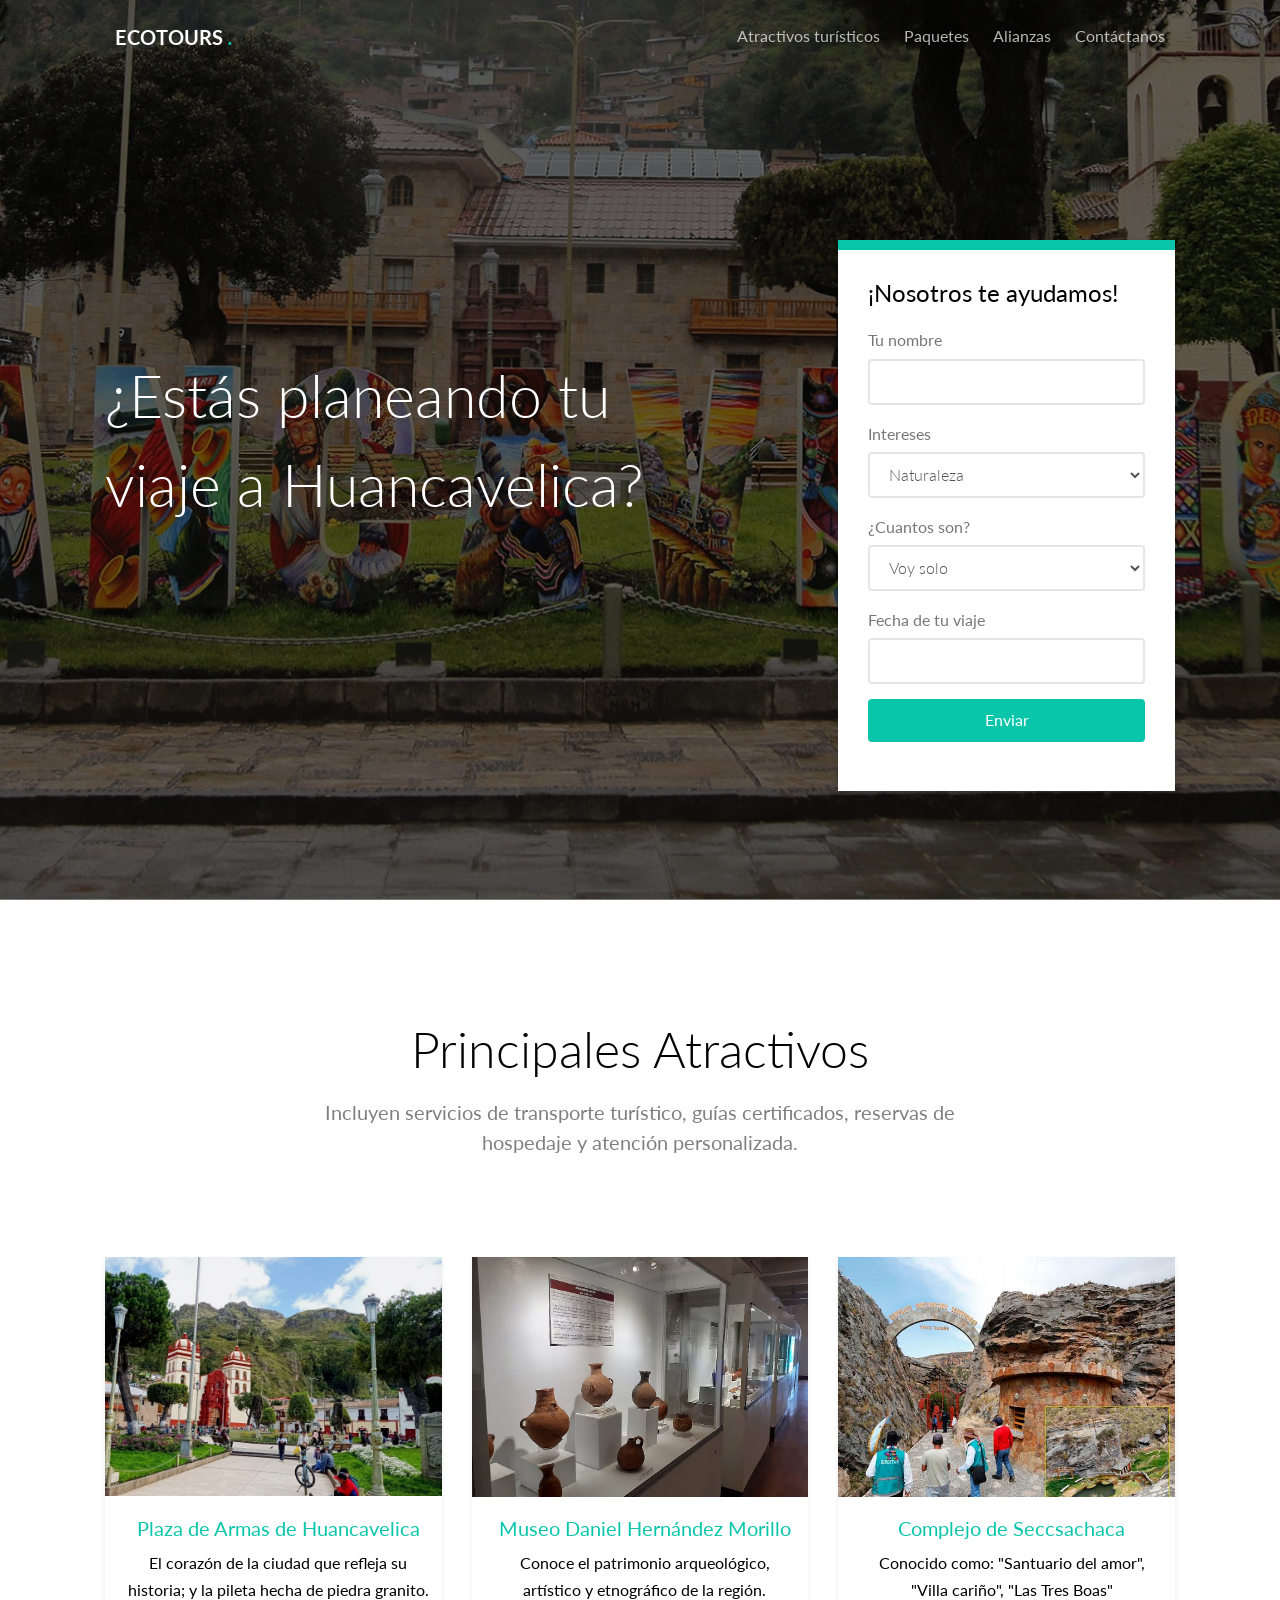
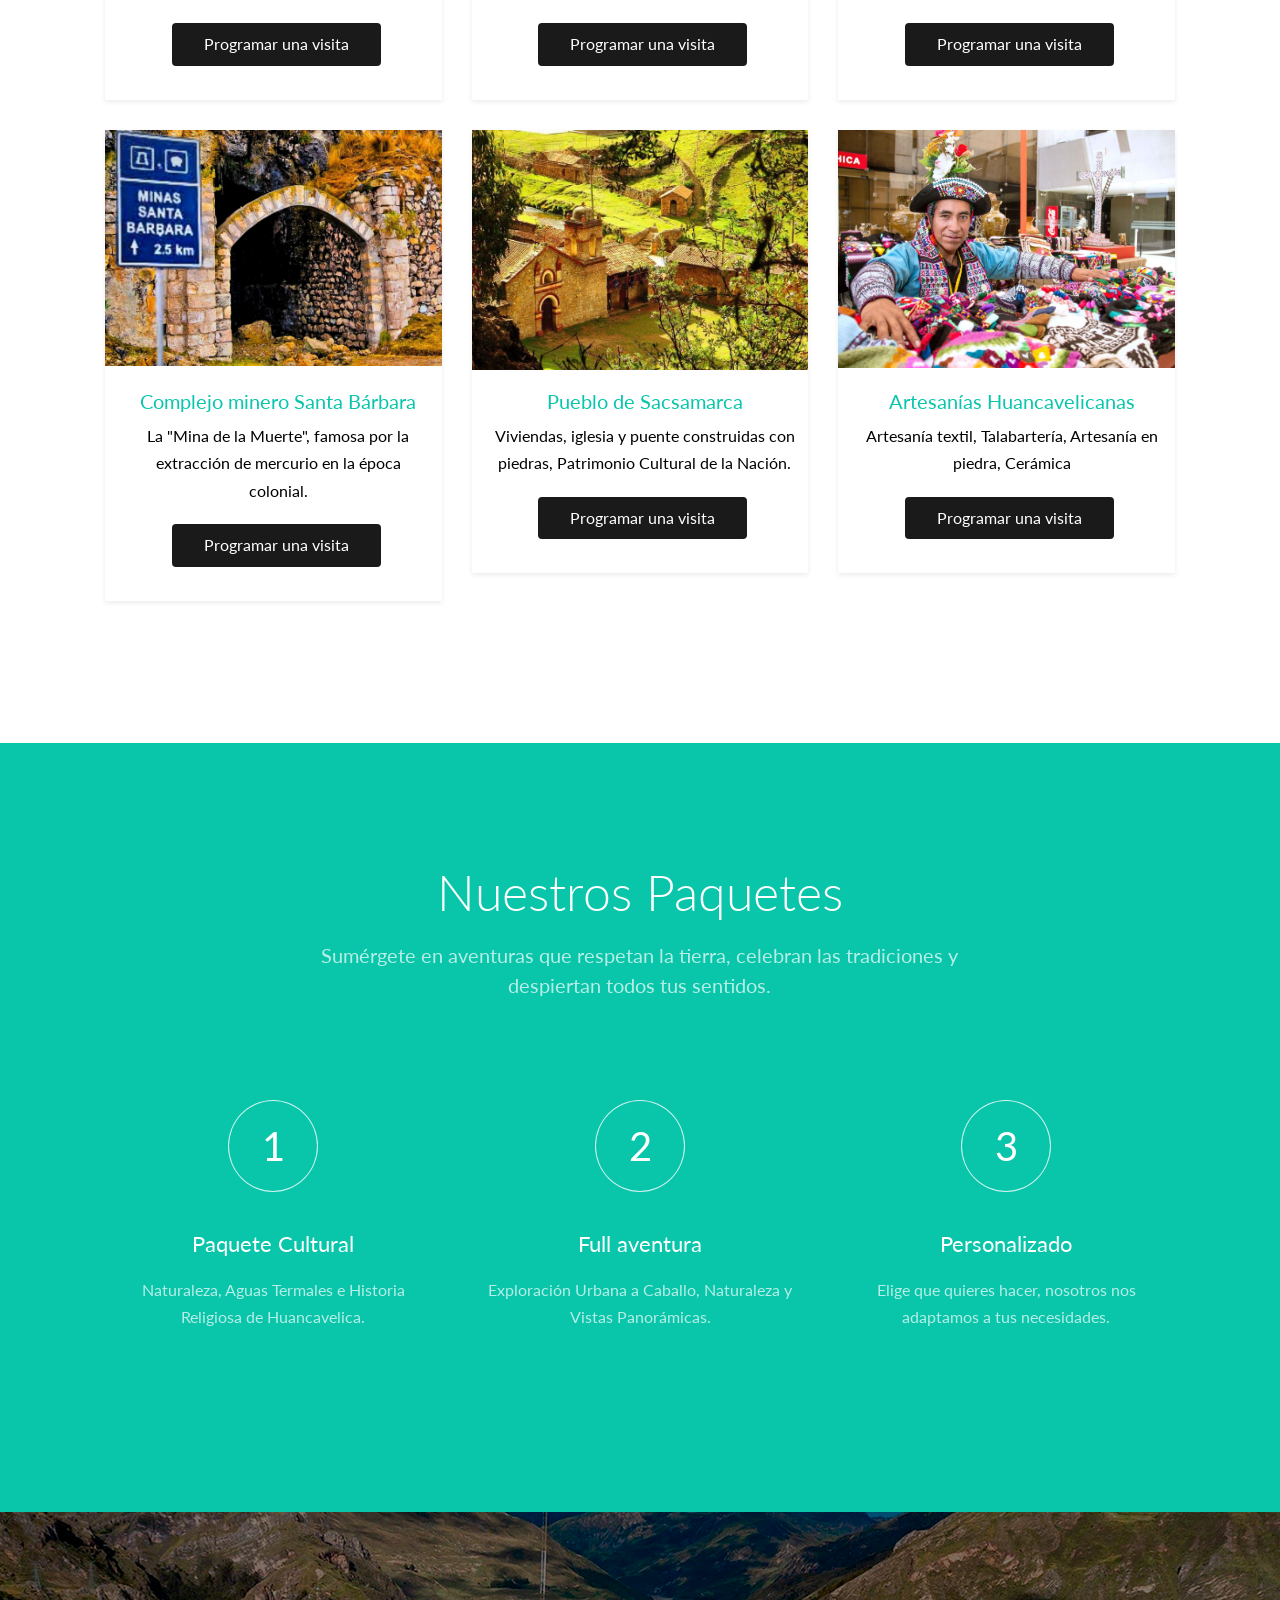
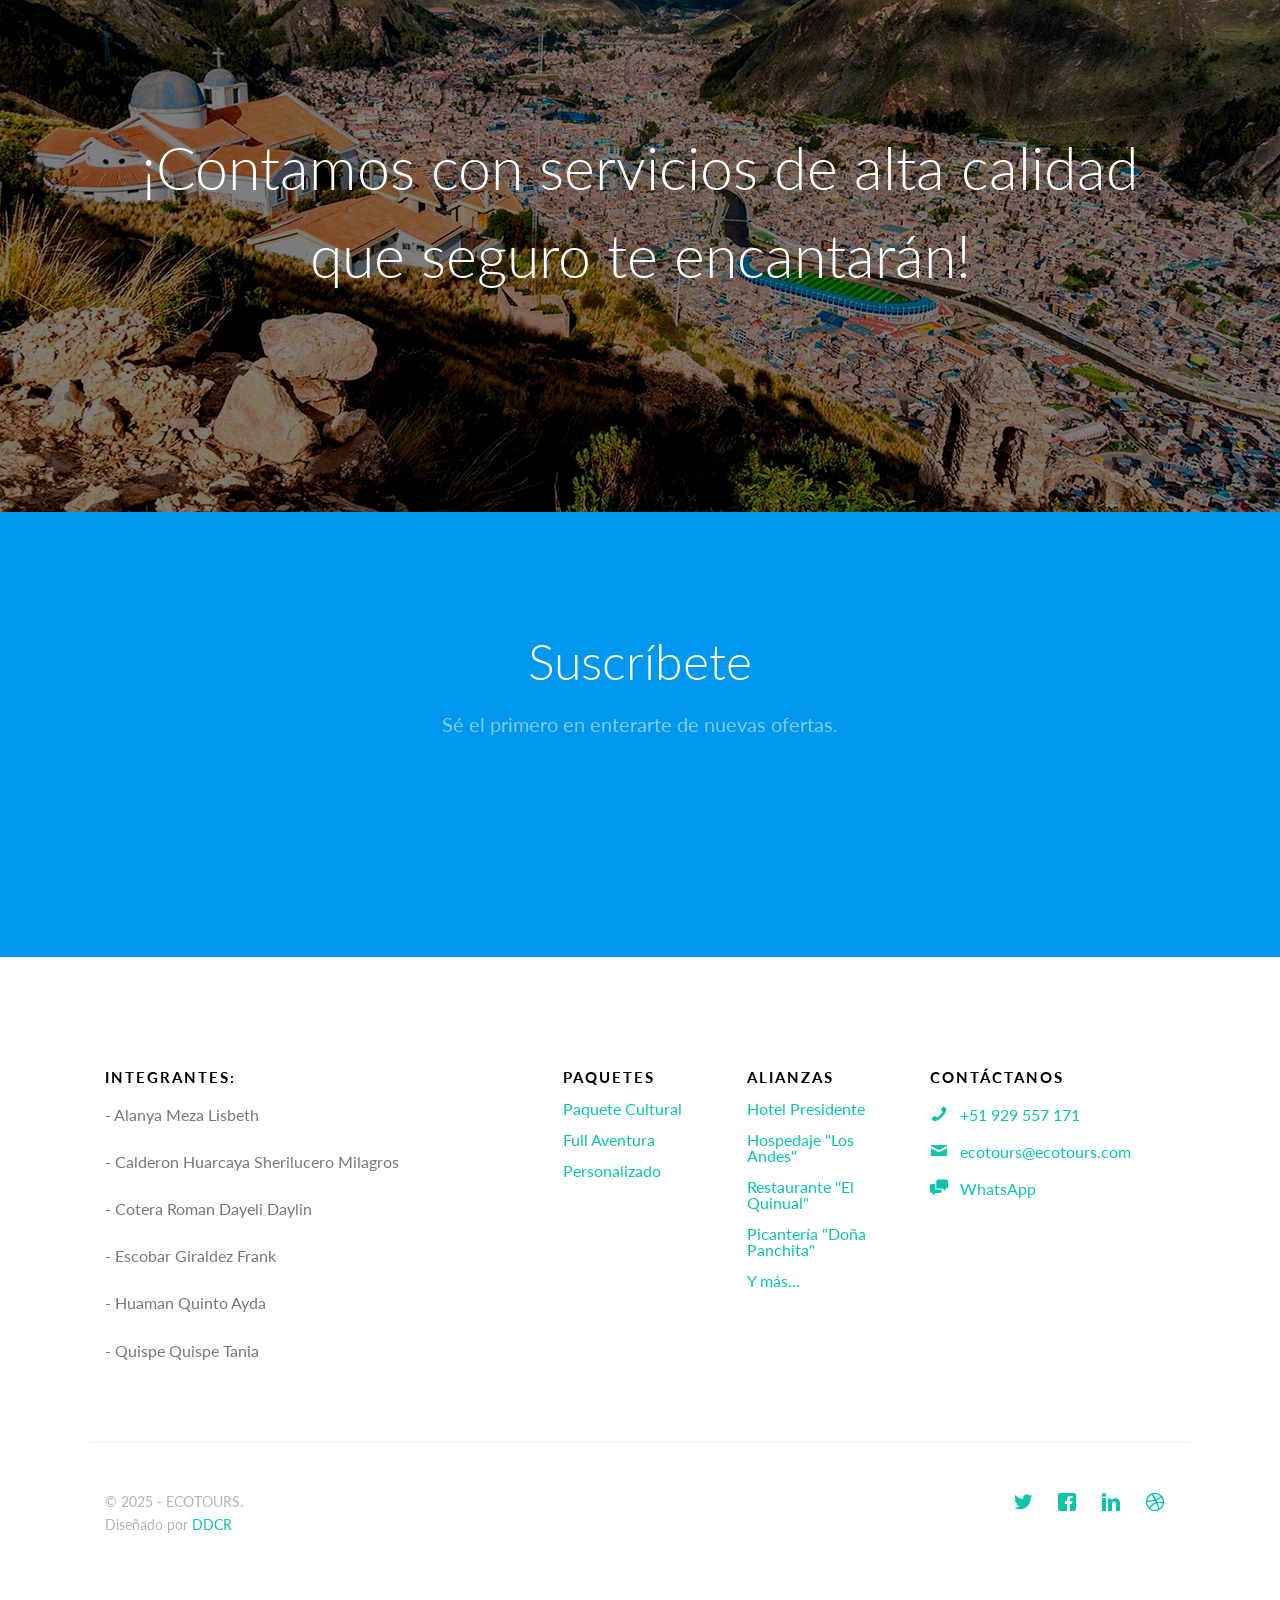
<file: index.html>
<!DOCTYPE HTML>

<html>
	<head>
	<meta charset="utf-8">
	<meta http-equiv="X-UA-Compatible" content="IE=edge">
	<title>ECOTOURS &mdash; Naturaleza y cultura en armonía.</title>
	<meta name="viewport" content="width=device-width, initial-scale=1">
	<meta name="description" content="Free HTML5 Website Template by FreeHTML5.co" />
	<meta name="keywords" content="free website templates, free html5, free template, free bootstrap, free website template, html5, css3, mobile first, responsive" />
	<meta name="author" content="FreeHTML5.co" />
	<link rel="icon" href="images/esc.png" type="image/png">

  	<!-- Facebook and Twitter integration -->
	<meta property="og:title" content=""/>
	<meta property="og:image" content=""/>
	<meta property="og:url" content=""/>
	<meta property="og:site_name" content=""/>
	<meta property="og:description" content=""/>
	<meta name="twitter:title" content="" />
	<meta name="twitter:image" content="" />
	<meta name="twitter:url" content="" />
	<meta name="twitter:card" content="" />

	<link href="https://fonts.googleapis.com/css?family=Lato:300,400,700" rel="stylesheet">
	
	<!-- Animate.css -->
	<link rel="stylesheet" href="css/animate.css">
	<!-- Icomoon Icon Fonts-->
	<link rel="stylesheet" href="css/icomoon.css">
	<!-- Themify Icons-->
	<link rel="stylesheet" href="css/themify-icons.css">
	<!-- Bootstrap  -->
	<link rel="stylesheet" href="css/bootstrap.css">

	<!-- Magnific Popup -->
	<link rel="stylesheet" href="css/magnific-popup.css">

	<!-- Magnific Popup -->
	<link rel="stylesheet" href="css/bootstrap-datepicker.min.css">

	<!-- Owl Carousel  -->
	<link rel="stylesheet" href="css/owl.carousel.min.css">
	<link rel="stylesheet" href="css/owl.theme.default.min.css">

	<!-- Theme style  -->
	<link rel="stylesheet" href="css/style.css">

	<!-- Modernizr JS -->
	<script src="js/modernizr-2.6.2.min.js"></script>

	</head>
	<body>
		
	<div class="gtco-loader"></div>
	
	<div id="page">

	
	<!-- <div class="page-inner"> -->
	<nav class="gtco-nav" role="navigation">
		<div class="gtco-container">
			
			<div class="row">
				<div class="col-sm-4 col-xs-12">
					<div id="gtco-logo"><a href="index.html">ECOTOURS <em>.</em></a></div>
				</div>
				<div class="col-xs-8 text-right menu-1">
					<ul>
						<li><a href="destination.html">Atractivos turísticos</a></li>
						<li class="has-dropdown">
							<a href="#">Paquetes</a>
							<ul class="dropdown">
								<li><a href="paquete1.html">1. Turismo Cultural</a></li>
								<li><a href="paquete2.html">2. Full Aventura</a></li>
							</ul>
						</li>
						<li><a href="alianzas.html">Alianzas</a></li>
						<li><a href="contact.html">Contáctanos</a></li>
					</ul>	
				</div>
			</div>
			
		</div>
	</nav>
	
	<header id="gtco-header" class="gtco-cover gtco-cover-md" role="banner" style="background-image: url(images/hvca.jpg)">
		<div class="overlay"></div>
		<div class="gtco-container">
			<div class="row">
				<div class="col-md-12 col-md-offset-0 text-left">
					

					<div class="row row-mt-15em">
						<div class="col-md-7 mt-text animate-box" data-animate-effect="fadeInUp">
							<h1>¿Estás planeando tu viaje a Huancavelica?</h1>	
						</div>
						<div class="col-md-4 col-md-push-1 animate-box" data-animate-effect="fadeInRight">
							<div class="form-wrap">
								<div class="tab">
									
									<div class="tab-content">
										<div class="tab-content-inner active" data-content="signup">
											<h3>¡Nosotros te ayudamos!</h3>
											<form action="#">
												<div class="row form-group">
													<div class="col-md-12">
														<label for="fullname">Tu nombre</label>
														<input type="text" id="fullname" class="form-control">
													</div>
												</div>
												<div class="row form-group">
													<div class="col-md-12">
														<label for="activities">Intereses</label>
														<select name="#" id="activities" class="form-control">
															<option value="">Naturaleza</option>
															<option value="">Museos</option>
															<option value="">Iglesias</option>
															<option value="">Historia</option>
														</select>
													</div>
												</div>
												<div class="row form-group">
													<div class="col-md-12">
														<label for="destination">¿Cuantos son?</label>
														<select name="#" id="destination" class="form-control">
															<option value="">Voy solo</option>
															<option value="">En pareja</option>
															<option value="">Grupo (familia, instituciones)</option>
														</select>
													</div>
												</div>
												
												<div class="row form-group">
													<div class="col-md-12">
														<label for="date-start">Fecha de tu viaje</label>
														<input type="text" id="date-start" class="form-control">
													</div>
												</div>

												<div class="row form-group">
													<div class="col-md-12">
														<input type="submit" class="btn btn-primary btn-block" value="Enviar">
													</div>
												</div>
											</form>	
										</div>

										
									</div>
								</div>
							</div>
						</div>
					</div>
							
					
				</div>
			</div>
		</div>
	</header>
	
	<div class="gtco-section">
		<div class="gtco-container">
			<div class="row">
				<div class="col-md-8 col-md-offset-2 text-center gtco-heading">
					<h2>Principales Atractivos</h2>
					<p>Incluyen servicios de transporte turístico, guías certificados, reservas de hospedaje y atención personalizada.</p>
				</div>
			</div>
			<div class="row">

				<div class="col-lg-4 col-md-4 col-sm-6">
					<a href="images/plaza.jpeg" class="fh5co-card-item image-popup">
						<figure>
							<div class="overlay"><i class="ti-plus"></i></div>
							<img src="images/plaza2.jpg" alt="Image" class="img-responsive">
						</figure>
						<div class="fh5co-text">
							<h2>Plaza de Armas de Huancavelica</h2>
							<p>El corazón de la ciudad que refleja su historia; y la pileta hecha de piedra granito.</p>
							<p><span class="btn btn-primary">Programar una visita</span></p>
						</div>
					</a>
				</div>
				<div class="col-lg-4 col-md-4 col-sm-6">
					<a href="images/museo.png" class="fh5co-card-item image-popup">
						<figure>
							<div class="overlay"><i class="ti-plus"></i></div>
							<img src="images/museo2.png" alt="Image" class="img-responsive">
						</figure>
						<div class="fh5co-text">
							<h2>Museo Daniel Hernández Morillo</h2>
							<p>Conoce el patrimonio arqueológico, artístico y etnográfico de la región.</p>
							<p><span class="btn btn-primary">Programar una visita</span></p>
						</div>
					</a>
				</div>
				<div class="col-lg-4 col-md-4 col-sm-6">
					<a href="images/Seccsachaca2.jpg" class="fh5co-card-item image-popup">
						<figure>
							<div class="overlay"><i class="ti-plus"></i></div>
							<img src="images/Seccsachaca.jpg" alt="Image" class="img-responsive">
						</figure>
						<div class="fh5co-text">
							<h2>Complejo de Seccsachaca</h2>
							<p>Conocido como: "Santuario del amor", "Villa cariño", "Las Tres Boas"</p>
							<p><span class="btn btn-primary">Programar una visita</span></p>
						</div>
					</a>
				</div>


				<div class="col-lg-4 col-md-4 col-sm-6">
					<a href="images/mina2.jpg" class="fh5co-card-item image-popup">
						<figure>
							<div class="overlay"><i class="ti-plus"></i></div>
							<img src="images/mina1.jpg" alt="Image" class="img-responsive">
						</figure>
						<div class="fh5co-text">
							<h2>Complejo minero Santa Bárbara</h2>
							<p>La "Mina de la Muerte", famosa por la extracción de mercurio en la época colonial.</p>
							<p><span class="btn btn-primary">Programar una visita</span></p>
						</div>
					</a>
				</div>

				<div class="col-lg-4 col-md-4 col-sm-6">
					<a href="images/Saccsamarca1.jpg" class="fh5co-card-item image-popup">
						<figure>
							<div class="overlay"><i class="ti-plus"></i></div>
							<img src="images/Saccsamarca.jpg" alt="Image" class="img-responsive">
						</figure>
						<div class="fh5co-text">
							<h2>Pueblo de Sacsamarca</h2>
							<p>Viviendas, iglesia y puente construidas con piedras, Patrimonio Cultural de la Nación.</p>
							<p><span class="btn btn-primary">Programar una visita</span></p>
						</div>
					</a>
				</div>

				<div class="col-lg-4 col-md-4 col-sm-6">
					<a href="images/artesanias1.jpg" class="fh5co-card-item image-popup">
						<figure>
							<div class="overlay"><i class="ti-plus"></i></div>
							<img src="images/artesanias.jpg" alt="Image" class="img-responsive">
						</figure>
						<div class="fh5co-text">
							<h2>Artesanías Huancavelicanas</h2>
							<p>Artesanía textil, Talabartería, Artesanía en piedra, Cerámica</p>
							<p><span class="btn btn-primary">Programar una visita</span></p>
						</div>
					</a>
				</div>

			</div>
		</div>
	</div>
	
	<div id="gtco-features">
		<div class="gtco-container">
			<div class="row">
				<div class="col-md-8 col-md-offset-2 text-center gtco-heading animate-box">
					<h2>Nuestros Paquetes</h2>
					<p>Sumérgete en aventuras que respetan la tierra, celebran las tradiciones y despiertan todos tus sentidos.</p>
				</div>
			</div>
			<div class="row">
				<div class="col-md-4 col-sm-6">
					<div class="feature-center animate-box" data-animate-effect="fadeIn">
						<span class="icon">
							<i>1</i>
						</span>
						<h3>Paquete Cultural</h3>
						<p>Naturaleza, Aguas Termales e Historia Religiosa de Huancavelica.</p>
					</div>
				</div>
				<div class="col-md-4 col-sm-6">
					<div class="feature-center animate-box" data-animate-effect="fadeIn">
						<span class="icon">
							<i>2</i>
						</span>
						<h3>Full aventura</h3>
						<p>Exploración Urbana a Caballo, Naturaleza y Vistas Panorámicas.</p>
					</div>
				</div>
				<div class="col-md-4 col-sm-6">
					<div class="feature-center animate-box" data-animate-effect="fadeIn">
						<span class="icon">
							<i>3</i>
						</span>
						<h3>Personalizado</h3>
						<p>Elige que quieres hacer, nosotros nos adaptamos a tus necesidades.</p>
					</div>
				</div>
				

			</div>
		</div>
	</div>


	<div class="gtco-cover gtco-cover-sm" style="background-image: url(images/portada.png)"  data-stellar-background-ratio="0.5">
		<div class="overlay"></div>
		<div class="gtco-container text-center">
			<div class="display-t">
				<div class="display-tc">
					<h1>¡Contamos con servicios de alta calidad que seguro te encantarán!</h1>
				</div>	
			</div>
		</div>
	</div>

		<div id="gtco-subscribe">
		<div class="gtco-container">
			<div class="row animate-box">
				<div class="col-md-8 col-md-offset-2 text-center gtco-heading">
					<h2>Suscríbete</h2>
					<p>Sé el primero en enterarte de nuevas ofertas.</p>
				</div>
			</div>
			<div class="row animate-box">
				<div class="col-md-8 col-md-offset-2">
					<form class="form-inline">
						<div class="col-md-6 col-sm-6">
							<div class="form-group">
								<label for="email" class="sr-only">Email</label>
								<input type="email" class="form-control" id="email" placeholder="Tu correo">
							</div>
						</div>
						<div class="col-md-6 col-sm-6">
							<button type="submit" class="btn btn-default btn-block">Suscríbete</button>
						</div>
					</form>
				</div>
			</div>
		</div>
	</div>

	<footer id="gtco-footer" role="contentinfo">
		<div class="gtco-container">
			<div class="row row-p	b-md">
				<div class="col-md-4">
					<div class="gtco-widget">
						<h3>Integrantes:</h3>
						<p>- Alanya Meza Lisbeth</p>
						<p>- Calderon Huarcaya Sherilucero Milagros</p>
						<p>- Cotera Roman Dayeli Daylin</p>
						<p>- Escobar Giraldez Frank</p>
						<p>- Huaman Quinto Ayda</p>
						<p>- Quispe Quispe Tania </p>
					</div>
				</div>

				<div class="col-md-2 col-md-push-1">
					<div class="gtco-widget">
						<h3>Paquetes</h3>
						<ul class="gtco-footer-links">
							<li><a href="#">Paquete Cultural</a></li>
							<li><a href="#">Full Aventura</a></li>
							<li><a href="#">Personalizado</a></li>
						</ul>
					</div>
				</div>

				<div class="col-md-2 col-md-push-1">
					<div class="gtco-widget">
						<h3>Alianzas</h3>
						<ul class="gtco-footer-links">
							<li><a href="#">Hotel Presidente</a></li>
							<li><a href="#">Hospedaje "Los Andes"</a></li>
							<li><a href="#">Restaurante "El Quinual"</a></li>
							<li><a href="#">Picantería "Doña Panchita"</a></li>
							<li><a href="#">Y más...</a></li>
						</ul>
					</div>
				</div>

				<div class="col-md-3 col-md-push-1">
					<div class="gtco-widget">
						<h3>Contáctanos</h3>
						<ul class="gtco-quick-contact">
							<li><a href="#"><i class="icon-phone"></i> +51 929 557 171</a></li>
							<li><a href="#"><i class="icon-mail2"></i> ecotours@ecotours.com</a></li>
							<li><a href="#"><i class="icon-chat"></i> WhatsApp</a></li>
						</ul>
					</div>
				</div>

			</div>

			<div class="row copyright">
				<div class="col-md-12">
					<p class="pull-left">
						<small class="block">&copy; 2025 - ECOTOURS.</small> 
						<small class="block">Diseñado por <a href="https://github.com/diamir24" target="_blank">DDCR</a></small>
					</p>
					<p class="pull-right">
						<ul class="gtco-social-icons pull-right">
							<li><a href="#"><i class="icon-twitter"></i></a></li>
							<li><a href="https://www.facebook.com/dayeli.daylin"><i class="icon-facebook"></i></a></li>
							<li><a href="#"><i class="icon-linkedin"></i></a></li>
							<li><a href="#"><i class="icon-dribbble"></i></a></li>
						</ul>
					</p>
				</div>
			</div>

		</div>
	</footer>
	<!-- </div> -->

	</div>

	<div class="gototop js-top">
		<a href="#" class="js-gotop"><i class="icon-arrow-up"></i></a>
	</div>
	
	<!-- jQuery -->
	<script src="js/jquery.min.js"></script>
	<!-- jQuery Easing -->
	<script src="js/jquery.easing.1.3.js"></script>
	<!-- Bootstrap -->
	<script src="js/bootstrap.min.js"></script>
	<!-- Waypoints -->
	<script src="js/jquery.waypoints.min.js"></script>
	<!-- Carousel -->
	<script src="js/owl.carousel.min.js"></script>
	<!-- countTo -->
	<script src="js/jquery.countTo.js"></script>

	<!-- Stellar Parallax -->
	<script src="js/jquery.stellar.min.js"></script>

	<!-- Magnific Popup -->
	<script src="js/jquery.magnific-popup.min.js"></script>
	<script src="js/magnific-popup-options.js"></script>
	
	<!-- Datepicker -->
	<script src="js/bootstrap-datepicker.min.js"></script>
	

	<!-- Main -->
	<script src="js/main.js"></script>

	</body>
</html>
</file>
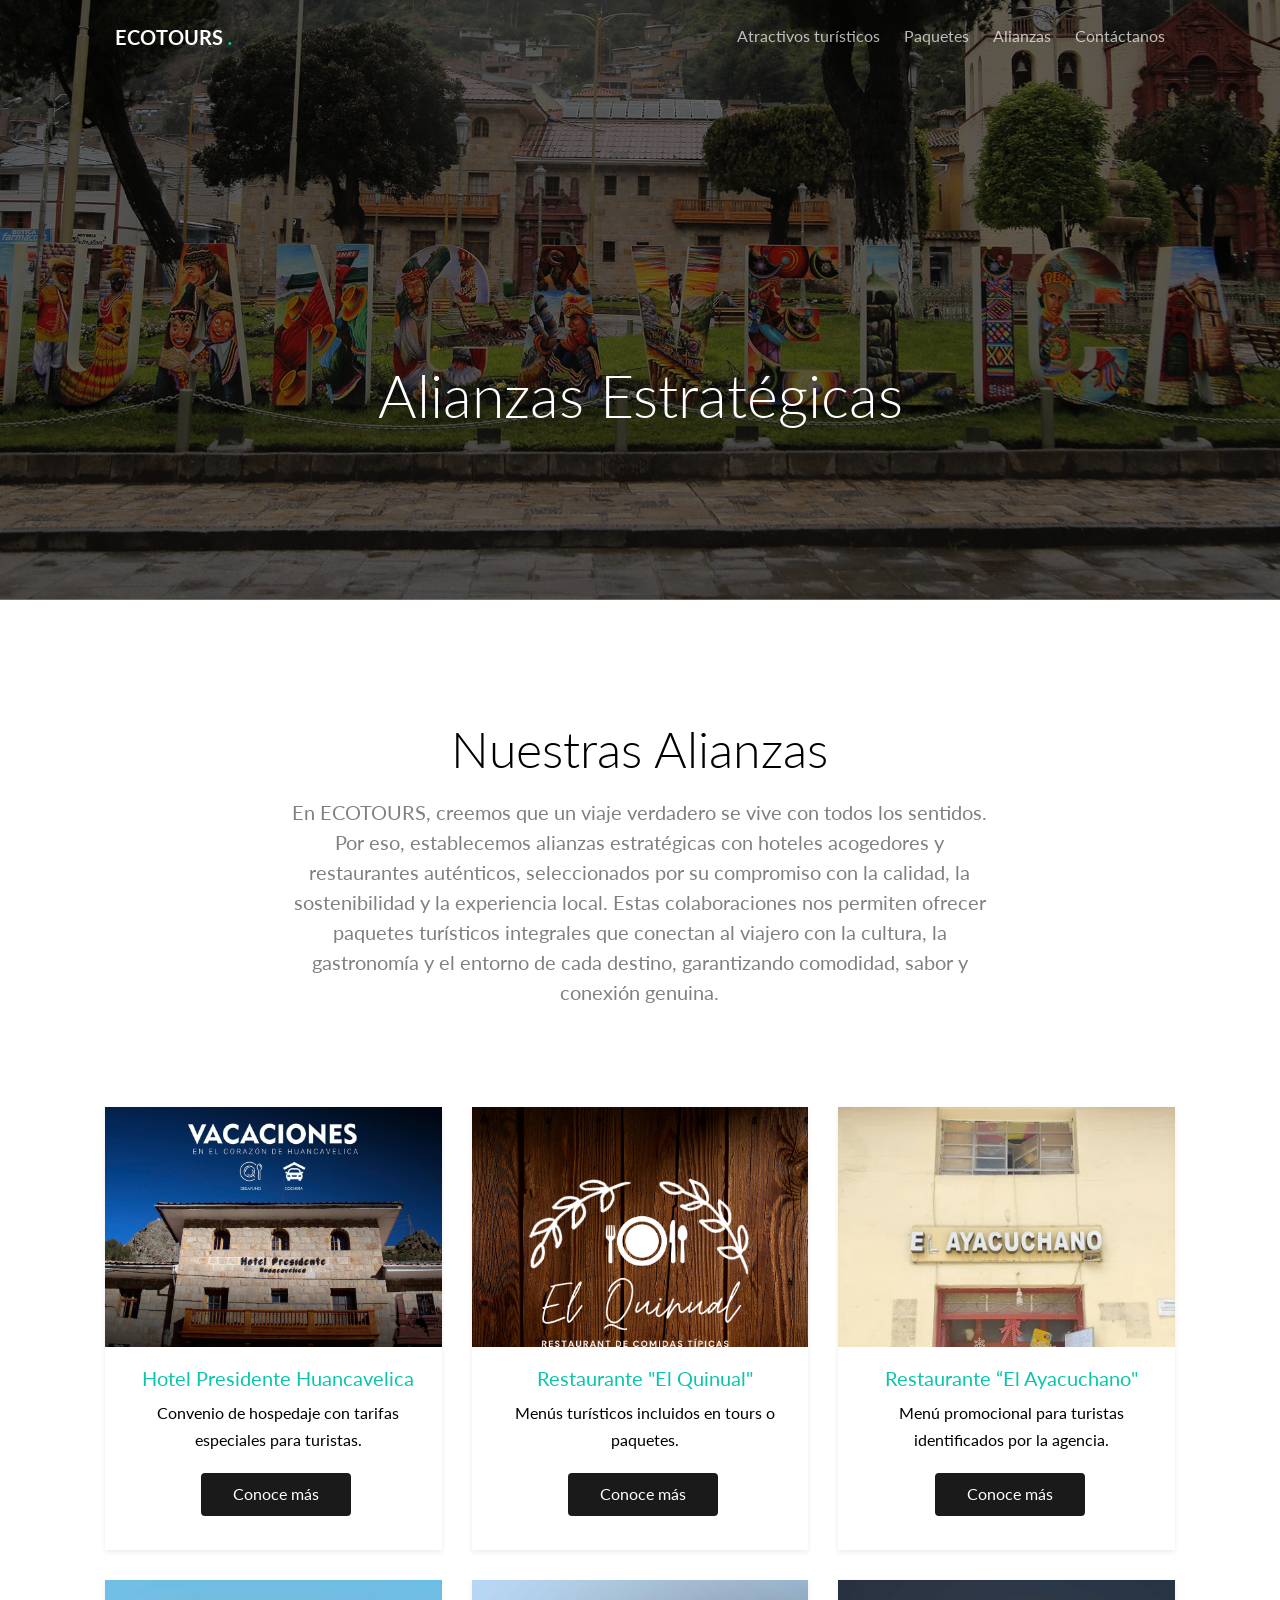
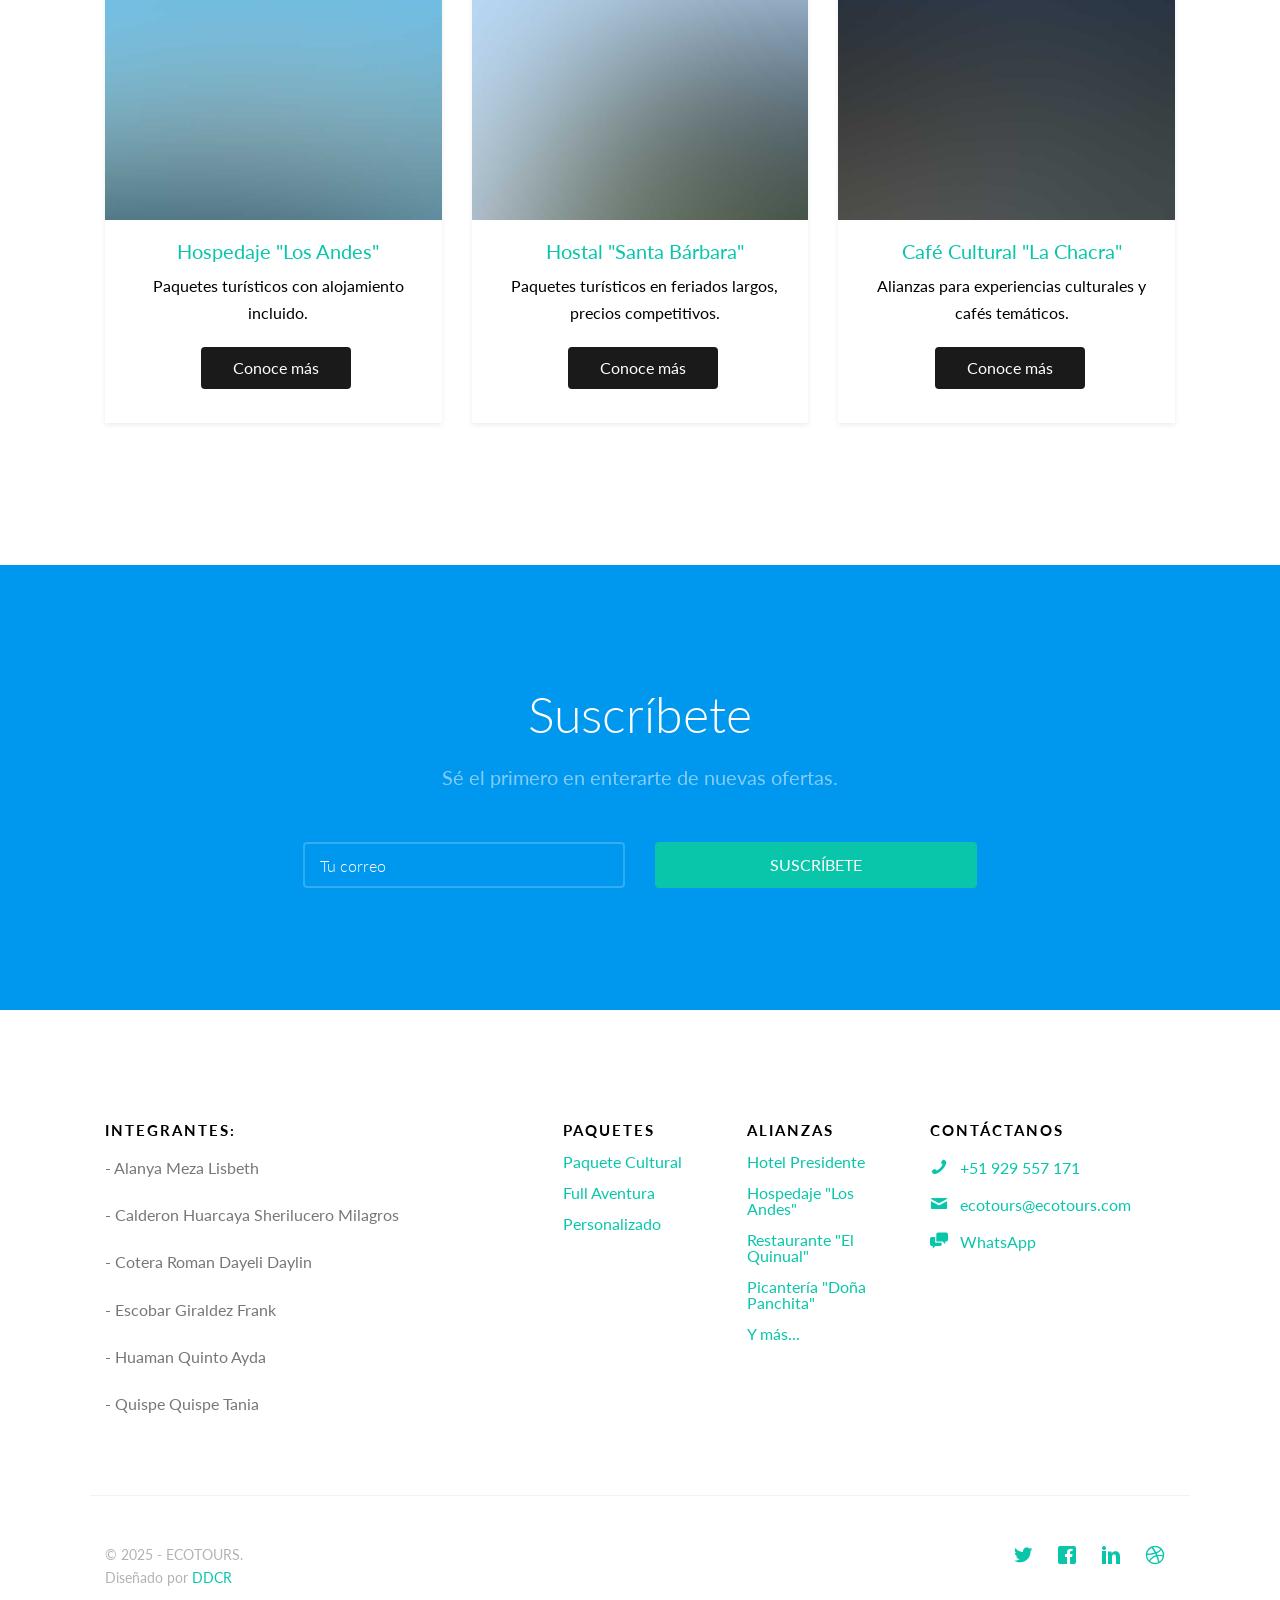
<file: alianzas.html>
<!DOCTYPE HTML>

<html>
	<head>
	<meta charset="utf-8">
	<meta http-equiv="X-UA-Compatible" content="IE=edge">
	<title>ECOTOURS &mdash; Alianzas Estratégicas</title>
	<meta name="viewport" content="width=device-width, initial-scale=1">
	<meta name="description" content="Free HTML5 Website Template by FreeHTML5.co" />
	<meta name="keywords" content="free website templates, free html5, free template, free bootstrap, free website template, html5, css3, mobile first, responsive" />
	<meta name="author" content="FreeHTML5.co" />
	<link rel="icon" href="images/esc.png" type="image/png">
  	<!-- Facebook and Twitter integration -->
	<meta property="og:title" content=""/>
	<meta property="og:image" content=""/>
	<meta property="og:url" content=""/>
	<meta property="og:site_name" content=""/>
	<meta property="og:description" content=""/>
	<meta name="twitter:title" content="" />
	<meta name="twitter:image" content="" />
	<meta name="twitter:url" content="" />
	<meta name="twitter:card" content="" />

	<link href="https://fonts.googleapis.com/css?family=Lato:300,400,700" rel="stylesheet">
	
	<!-- Animate.css -->
	<link rel="stylesheet" href="css/animate.css">
	<!-- Icomoon Icon Fonts-->
	<link rel="stylesheet" href="css/icomoon.css">
	<!-- Themify Icons-->
	<link rel="stylesheet" href="css/themify-icons.css">
	<!-- Bootstrap  -->
	<link rel="stylesheet" href="css/bootstrap.css">

	<!-- Magnific Popup -->
	<link rel="stylesheet" href="css/magnific-popup.css">

	<!-- Magnific Popup -->
	<link rel="stylesheet" href="css/bootstrap-datepicker.min.css">

	<!-- Owl Carousel  -->
	<link rel="stylesheet" href="css/owl.carousel.min.css">
	<link rel="stylesheet" href="css/owl.theme.default.min.css">

	<!-- Theme style  -->
	<link rel="stylesheet" href="css/style.css">

	<!-- Modernizr JS -->
	<script src="js/modernizr-2.6.2.min.js"></script>
	<!-- FOR IE9 below -->
	<!--[if lt IE 9]>
	<script src="js/respond.min.js"></script>
	<![endif]-->

	</head>
	<body>
		
	<div class="gtco-loader"></div>
	
	<div id="page">

	
	<!-- <div class="page-inner"> -->
	<nav class="gtco-nav" role="navigation">
		<div class="gtco-container">
			
			<div class="row">
				<div class="col-sm-4 col-xs-12">
					<div id="gtco-logo"><a href="index.html">ECOTOURS <em>.</em></a></div>
				</div>
				<div class="col-xs-8 text-right menu-1">
					<ul>
						<li><a href="destination.html">Atractivos turísticos</a></li>
						<li class="has-dropdown">
							<a href="#">Paquetes</a>
							<ul class="dropdown">
								<li><a href="paquete1.html">1. Turismo Cultural</a></li>
								<li><a href="paquete2.html">2. Full Aventura</a></li>
							</ul>
						</li>
						<li><a href="alianzas.html">Alianzas</a></li>
						<li><a href="contact.html">Contáctanos</a></li>
					</ul>	
				</div>
			</div>
			
		</div>
	</nav>
	
	<header id="gtco-header" class="gtco-cover gtco-cover-sm" role="banner" style="background-image: url(images/hvca.jpg)">
		<div class="overlay"></div>
		<div class="gtco-container">
			<div class="row">
				<div class="col-md-12 col-md-offset-0 text-center">
					<div class="row row-mt-15em">

						<div class="col-md-12 mt-text animate-box" data-animate-effect="fadeInUp">
							<h1>Alianzas Estratégicas</h1>	
						</div>
						
					</div>
					
				</div>
			</div>
		</div>
	</header>
	
	<div class="gtco-section">
		<div class="gtco-container">
			<div class="row">
				<div class="col-md-8 col-md-offset-2 text-center gtco-heading">
					<h2>Nuestras Alianzas</h2>
					<p>En ECOTOURS, creemos que un viaje verdadero se vive con todos los sentidos. Por eso, establecemos alianzas estratégicas con hoteles acogedores y restaurantes auténticos, seleccionados por su compromiso con la calidad, la sostenibilidad y la experiencia local. Estas colaboraciones nos permiten ofrecer paquetes turísticos integrales que conectan al viajero con la cultura, la gastronomía y el entorno de cada destino, garantizando comodidad, sabor y conexión genuina.</p>
				</div>
			</div>
			<div class="row">

				<div class="col-lg-4 col-md-4 col-sm-6">
					<a href="images/presidente.jpg" class="fh5co-card-item image-popup">
						<figure>
							<div class="overlay"><i class="ti-plus"></i></div>
							<img src="images/presidente.jpg" alt="Image" class="img-responsive">
						</figure>
						<div class="fh5co-text">
							<h2>Hotel Presidente Huancavelica</h2>
							<p>Convenio de hospedaje con tarifas especiales para turistas.</p>
							<p><span class="btn btn-primary">Conoce más</span></p>
						</div>
					</a>
				</div>
				<div class="col-lg-4 col-md-4 col-sm-6">
					<a href="images/quinual.png" class="fh5co-card-item image-popup">
						<figure>
							<div class="overlay"><i class="ti-plus"></i></div>
							<img src="images/quinual.png" alt="Image" class="img-responsive">
						</figure>
						<div class="fh5co-text">
							<h2>Restaurante "El Quinual"</h2>
							<p>Menús turísticos incluidos en tours o paquetes.</p>
							<p><span class="btn btn-primary">Conoce más</span></p>
						</div>
					</a>
				</div>
				<div class="col-lg-4 col-md-4 col-sm-6">
					<a href="images/ayacuchano.webp" class="fh5co-card-item image-popup">
						<figure>
							<div class="overlay"><i class="ti-plus"></i></div>
							<img src="images/ayacuchano.webp" alt="Image" class="img-responsive">
						</figure>
						<div class="fh5co-text">
							<h2>Restaurante “El Ayacuchano"</h2>
							<p>Menú promocional para turistas identificados por la agencia.</p>
							<p><span class="btn btn-primary">Conoce más</span></p>
						</div>
					</a>
				</div>


				<div class="col-lg-4 col-md-4 col-sm-6">
					<a href="images/img_4.jpg" class="fh5co-card-item image-popup">
						<figure>
							<div class="overlay"><i class="ti-plus"></i></div>
							<img src="images/img_4.jpg" alt="Image" class="img-responsive">
						</figure>
						<div class="fh5co-text">
							<h2>Hospedaje "Los Andes"</h2>
							<p>Paquetes turísticos con alojamiento incluido.</p>
							<p><span class="btn btn-primary">Conoce más</span></p>
						</div>
					</a>
				</div>

				<div class="col-lg-4 col-md-4 col-sm-6">
					<a href="images/img_2.jpg" class="fh5co-card-item image-popup">
						<figure>
							<div class="overlay"><i class="ti-plus"></i></div>
							<img src="images/img_2.jpg" alt="Image" class="img-responsive">
						</figure>
						<div class="fh5co-text">
							<h2>Hostal "Santa Bárbara"</h2>
							<p>Paquetes turísticos en feriados largos, precios competitivos.</p>
							<p><span class="btn btn-primary">Conoce más</span></p>
						</div>
					</a>
				</div>

				<div class="col-lg-4 col-md-4 col-sm-6">
					<a href="images/img_6.jpg" class="fh5co-card-item image-popup">
						<figure>
							<div class="overlay"><i class="ti-plus"></i></div>
							<img src="images/img_6.jpg" alt="Image" class="img-responsive">
						</figure>
						<div class="fh5co-text">
							<h2>Café Cultural "La Chacra"</h2>
							<p>Alianzas para experiencias culturales y cafés temáticos.</p>
							<p><span class="btn btn-primary">Conoce más</span></p>
						</div>
					</a>
				</div>

			</div>
		</div>
	</div>
	

	
	<div id="gtco-subscribe">
		<div class="gtco-container">
			<div class="row animate-box">
				<div class="col-md-8 col-md-offset-2 text-center gtco-heading">
					<h2>Suscríbete</h2>
					<p>Sé el primero en enterarte de nuevas ofertas.</p>
				</div>
			</div>
			<div class="row animate-box">
				<div class="col-md-8 col-md-offset-2">
					<form class="form-inline">
						<div class="col-md-6 col-sm-6">
							<div class="form-group">
								<label for="email" class="sr-only">Email</label>
								<input type="email" class="form-control" id="email" placeholder="Tu correo">
							</div>
						</div>
						<div class="col-md-6 col-sm-6">
							<button type="submit" class="btn btn-default btn-block">Suscríbete</button>
						</div>
					</form>
				</div>
			</div>
		</div>
	</div>

	<footer id="gtco-footer" role="contentinfo">
		<div class="gtco-container">
			<div class="row row-p	b-md">

				<div class="col-md-4">
					<div class="gtco-widget">
						<h3>Integrantes:</h3>
						<p>- Alanya Meza Lisbeth</p>
						<p>- Calderon Huarcaya Sherilucero Milagros</p>
						<p>- Cotera Roman Dayeli Daylin</p>
						<p>- Escobar Giraldez Frank</p>
						<p>- Huaman Quinto Ayda</p>
						<p>- Quispe Quispe Tania </p>
					</div>
				</div>

				<div class="col-md-2 col-md-push-1">
					<div class="gtco-widget">
						<h3>Paquetes</h3>
						<ul class="gtco-footer-links">
							<li><a href="#">Paquete Cultural</a></li>
							<li><a href="#">Full Aventura</a></li>
							<li><a href="#">Personalizado</a></li>
						</ul>
					</div>
				</div>

				<div class="col-md-2 col-md-push-1">
					<div class="gtco-widget">
						<h3>Alianzas</h3>
						<ul class="gtco-footer-links">
							<li><a href="#">Hotel Presidente</a></li>
							<li><a href="#">Hospedaje "Los Andes"</a></li>
							<li><a href="#">Restaurante "El Quinual"</a></li>
							<li><a href="#">Picantería "Doña Panchita"</a></li>
							<li><a href="#">Y más...</a></li>
						</ul>
					</div>
				</div>

				<div class="col-md-3 col-md-push-1">
					<div class="gtco-widget">
						<h3>Contáctanos</h3>
						<ul class="gtco-quick-contact">
							<li><a href="#"><i class="icon-phone"></i> +51 929 557 171</a></li>
							<li><a href="#"><i class="icon-mail2"></i> ecotours@ecotours.com</a></li>
							<li><a href="#"><i class="icon-chat"></i> WhatsApp</a></li>
						</ul>
					</div>
				</div>

			</div>

			<div class="row copyright">
				<div class="col-md-12">
					<p class="pull-left">
						<small class="block">&copy; 2025 - ECOTOURS.</small> 
						<small class="block">Diseñado por <a href="https://github.com/diamir24" target="_blank">DDCR</a></small>
					</p>
					<p class="pull-right">
						<ul class="gtco-social-icons pull-right">
							<li><a href="#"><i class="icon-twitter"></i></a></li>
							<li><a href="https://www.facebook.com/dayeli.daylin"><i class="icon-facebook"></i></a></li>
							<li><a href="#"><i class="icon-linkedin"></i></a></li>
							<li><a href="#"><i class="icon-dribbble"></i></a></li>
						</ul>
					</p>
				</div>
			</div>

		</div>
	</footer>
	<!-- </div> -->

	</div>

	<div class="gototop js-top">
		<a href="#" class="js-gotop"><i class="icon-arrow-up"></i></a>
	</div>
	
	<!-- jQuery -->
	<script src="js/jquery.min.js"></script>
	<!-- jQuery Easing -->
	<script src="js/jquery.easing.1.3.js"></script>
	<!-- Bootstrap -->
	<script src="js/bootstrap.min.js"></script>
	<!-- Waypoints -->
	<script src="js/jquery.waypoints.min.js"></script>
	<!-- Carousel -->
	<script src="js/owl.carousel.min.js"></script>
	<!-- countTo -->
	<script src="js/jquery.countTo.js"></script>

	<!-- Stellar Parallax -->
	<script src="js/jquery.stellar.min.js"></script>

	<!-- Magnific Popup -->
	<script src="js/jquery.magnific-popup.min.js"></script>
	<script src="js/magnific-popup-options.js"></script>
	
	<!-- Datepicker -->
	<script src="js/bootstrap-datepicker.min.js"></script>
	

	<!-- Main -->
	<script src="js/main.js"></script>

	</body>
</html>
</file>
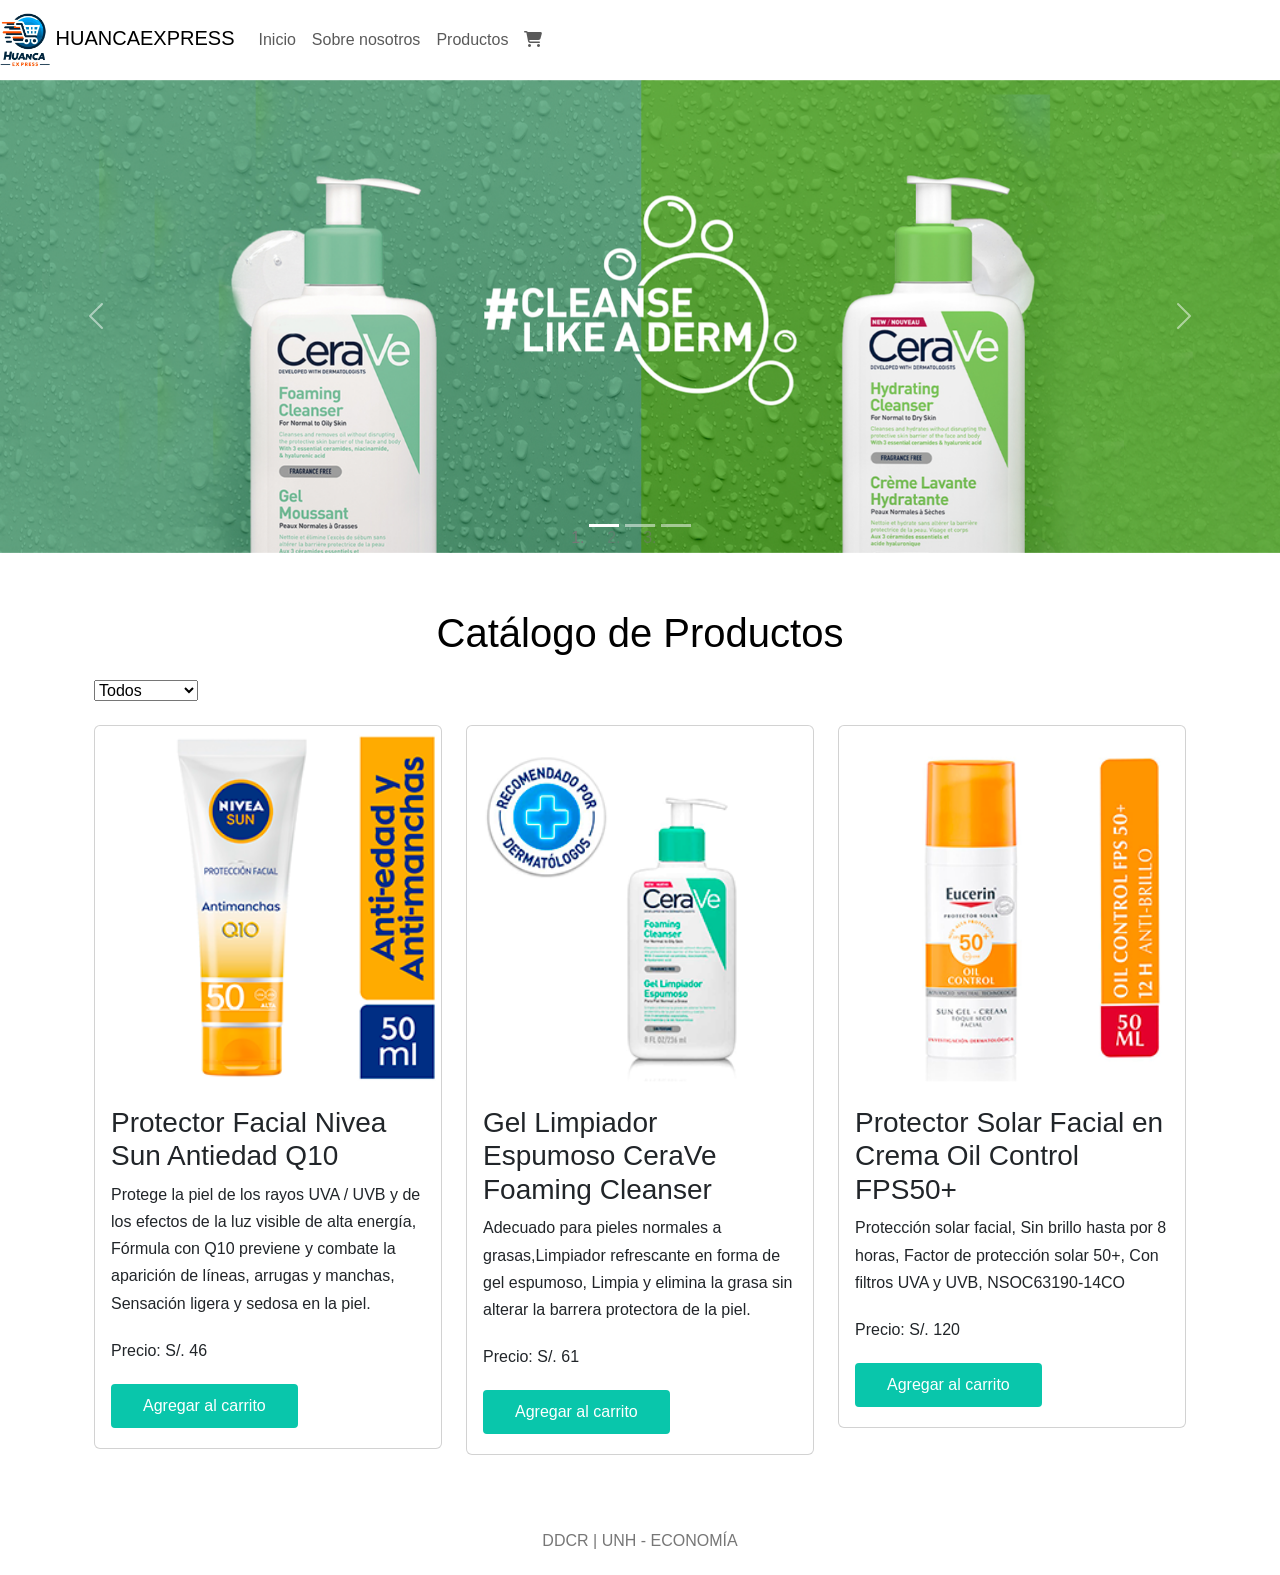
<file: belleza.html>
<!DOCTYPE html>
<html lang="es">

<head>
    <meta charset="UTF-8">
    <meta name="viewport" content="width=device-width, initial-scale=1.0">
    <title>HUANCAEXPRESS - BELLEZA</title>
    <link href="https://cdn.jsdelivr.net/npm/bootstrap@5.0.2/dist/css/bootstrap.min.css" rel="stylesheet"
        integrity="sha384-EVSTQN3/azprG1Anm3QDgpJLIm9Nao0Yz1ztcQTwFspd3yD65VohhpuuCOmLASjC" crossorigin="anonymous">
    <link rel="stylesheet" href="css/style.css">
    <link rel="stylesheet" href="https://cdnjs.cloudflare.com/ajax/libs/font-awesome/6.4.2/css/all.min.css">
    <meta name="description" content="Tienda de cosmética en línea con una amplia selección de perfumes.">
    <meta name="keywords" content="cosmética, perfumes,belleza, tienda en línea">
    <meta name="author" content="Elizabeth Guzman">
    <link rel="icon" href="favicon.ico" type="image/x-icon">
    <link href="img/logo.png" rel="icon">
</head>

<body>
    <!-- Índice de navegación -->
    <nav class="navbar navbar-expand-lg navbar-light">
        <!-- Logo y Título -->
        <a class="navbar-brand" href="index.html">
            <img src="img/logo.png" alt="Logo de la Tienda" width="50">
            <span>HUANCAEXPRESS</span>
        </a>
    
        <button class="navbar-toggler" type="button" data-bs-toggle="collapse" data-bs-target="#navbarNav"
            aria-controls="navbarNav" aria-expanded="false" aria-label="Toggle navigation">
            <span class="navbar-toggler-icon"></span>
        </button>

        <!-- Enlaces de navegación -->
        <div class="collapse navbar-collapse" id="navbarNav">
            <ul class="navbar-nav ml-auto"> 
                <li class="nav-item">
                    <a class="nav-link" href="index.html">Inicio</a>
                </li>
                <li class="nav-item">
                    <a class="nav-link" href="nosotros.html">Sobre nosotros</a>
                </li>
                <li class="nav-item">
                    <a class="nav-link" href="productos.html">Productos</a>
                </li>
                <li class="nav-item">
                    <a class="nav-link" href="carrito.html">
                        <i class="fa fa-shopping-cart"></i>
                        <span id="cart-count" class="badge badge-pill badge-danger">0</span>
                    </a>
                </li>
            </ul>
        </div>
    </nav>

    <!-- Modal de confirmación -->
<div id="modal-confirmacion" class="modal" tabindex="-1" role="dialog">
    <div class="modal-dialog" role="document">
        <div class="modal-content">
            <div class="modal-header">
                <h2 class="modal-title">Producto agregado</h2>
            </div>
            <div class="modal-body">
                <p>Has agregado un producto a tu compra.</p>
            </div>
        </div>
    </div>
</div>

    <!-- Carrusel -->
    <div id="carruselProductos" class="carousel slide" data-bs-ride="carousel">
        <ol class="carousel-indicators">
            <li data-bs-target="#carruselProductos" data-bs-slide-to="0" class="active"></li>
            <li data-bs-target="#carruselProductos" data-bs-slide-to="1"></li>
            <li data-bs-target="#carruselProductos" data-bs-slide-to="2"></li>
        </ol>

        <div class="carousel-inner">
            <div class="carousel-item active">
                <img src="img/belleza/b1.png" class="d-block w-100" alt="Perfume">
            </div>
            <div class="carousel-item">
                <img src="img/belleza/b2.png" class="d-block w-100" alt="perfume1">
            </div>
            <div class="carousel-item">
                <img src="img/belleza/b3.jpg" class="d-block w-100" alt="perfume2">
            </div>
        </div>

        <a class="carousel-control-prev" href="#carruselProductos" role="button" data-bs-slide="prev">
            <span class="carousel-control-prev-icon" aria-hidden="true"></span>
            <span class="visually-hidden">Anterior</span>
        </a>
        <a class="carousel-control-next" href="#carruselProductos" role="button" data-bs-slide="next">
            <span class="carousel-control-next-icon" aria-hidden="true"></span>
            <span class="visually-hidden">Siguiente</span>
        </a>
    </div>

<!-- Contenedor principal -->
<div class="container-fluid">
    <main class="mt-2">     
        <section id="nuestros-productos" class="py-5">
            <div class="container">
                <h1 class="text-center">Catálogo de Productos</h1>
                <div class="container justify-content-center">
                    <select class="mb-4" id="filtroGenero" onchange="filtrarPorGenero(this.value)">        
                    </select>
                    <div class="row justify-content-center" id="product-list"></div>
                </div>
            </div>
        </section>
    </main>            
</div>
<!-- Footer -->
<footer>
    <div class="container text-center">
        <p>DDCR | UNH - ECONOMÍA</p>
    </div>
</footer>
    <script src="js/belleza.js"></script>
    <script src="https://cdn.jsdelivr.net/npm/bootstrap@5.3.1/dist/js/bootstrap.bundle.min.js" integrity="sha384-HwwvtgBNo3bZJJLYd8oVXjrBZt8cqVSpeBNS5n7C8IVInixGAoxmnlMuBnhbgrkm" crossorigin="anonymous"></script>

</body>
</html>
</file>
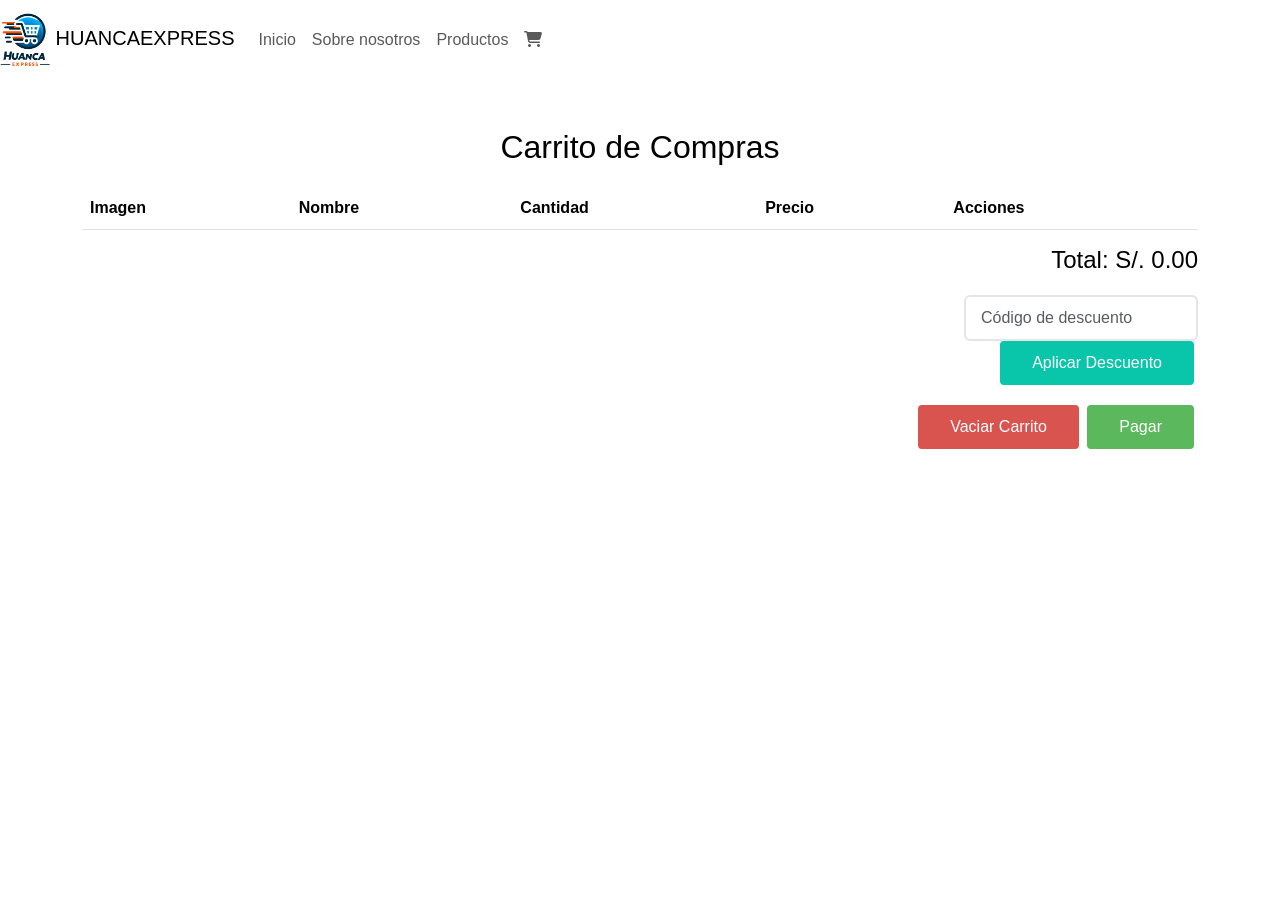
<file: carrito.html>
<!DOCTYPE html>
<html lang="es">
<head>
    <meta charset="UTF-8">
    <meta name="viewport" content="width=device-width, initial-scale=1.0">
    <title>Carrito de Compras</title>
    <link href="https://cdn.jsdelivr.net/npm/bootstrap@5.0.2/dist/css/bootstrap.min.css" rel="stylesheet" integrity="sha384-EVSTQN3/azprG1Anm3QDgpJLIm9Nao0Yz1ztcQTwFspd3yD65VohhpuuCOmLASjC" crossorigin="anonymous">
    <link rel="stylesheet" href="css/style.css">
    <link rel="stylesheet" href="https://cdnjs.cloudflare.com/ajax/libs/font-awesome/6.4.2/css/all.min.css">
    <link href="img/logo.png" rel="icon">
</head>
<body>
    <!-- Índice de navegación -->
    <nav class="navbar navbar-expand-lg navbar-light">
        <!-- Logo y Título -->
        <a class="navbar-brand" href="index.html">
            <img src="img/logo.png" alt="Logo de la Tienda" width="50">
            <span>HUANCAEXPRESS</span>
        </a>
    
        <!-- Botón de navegación para pantallas pequeñas -->
        <button class="navbar-toggler" type="button" data-bs-toggle="collapse" data-bs-target="#navbarNav" aria-controls="navbarNav" aria-expanded="false" aria-label="Toggle navigation">
            <span class="navbar-toggler-icon"></span>
        </button>
    
        <!-- Enlaces de navegación -->
        <div class="collapse navbar-collapse" id="navbarNav">
            <ul class="navbar-nav ml-auto"> 
                <li class="nav-item">
                    <a class="nav-link" href="index.html">Inicio</a>
                </li>
                <li class="nav-item">
                    <a class="nav-link" href="nosotros.html">Sobre nosotros</a>
                </li>
                <li class="nav-item">
                    <a class="nav-link" href="productos.html">Productos</a>
                </li>
                <li class="nav-item">
                    <a class="nav-link" href="carrito.html">
                        <i class="fa fa-shopping-cart"></i>
                        <span id="cart-count" class="badge badge-pill badge-danger">0</span>
                    </a>
                </li>
            </ul>
        </div>
    </nav>

    <!-- Modal de pago -->
<div id="modal-pago" class="modal" tabindex="-1" role="dialog">
    <div class="modal-dialog" role="document">
        <div class="modal-content">
            <div class="modal-header">
                <h5 class="modal-title">Pago</h5>
                <button type="button" class="close" onclick="cerrarModalPago()">&times;</button>
            </div>
            <div class="modal-body">
                <form id="form-pago">
                    <div class="form-group">
                        <label for="nombre">Nombre y apellido</label>
                        <input type="text" class="form-control" id="nombre" required>
                    </div>
                    <div class="form-group">
                        <label for="correo">Correo electrónico</label>
                        <input type="email" class="form-control" id="correo" required>
                    </div>
                    <div class="form-group">
                        <label for="direccion">Dirección de envío</label>
                        <input type="text" class="form-control" id="direccion" required>
                    </div>
                    <div class="form-group">
                        <label for="telefono">Teléfono</label>
                        <input type="tel" class="form-control" id="telefono" required>
                    </div>
                    <div class="form-group">
                        <label for="tarjeta">Número de tarjeta</label>
                        <input type="text" class="form-control" id="tarjeta" required>
                    </div>
                    <div class="form-group">
                        <label for="fecha-expiracion">Fecha de expiración</label>
                        <input type="text" class="form-control" id="fecha-expiracion" required>
                    </div>
                    <div class="form-group">
                        <label for="cvv">CVV</label>
                        <input type="text" class="form-control" id="cvv" required>
                    </div>
                    <button type="button" class="btn btn-primary" onclick="procesarPago()">Pagar</button>
                </form>
            </div>
        </div>
    </div>
</div>

<!-- Modal de confirmación de compra -->
<div id="modal-confirmacion-compra" class="modal" tabindex="-1" role="dialog">
    <div class="modal-dialog" role="document">
        <div class="modal-content">
            <div class="modal-header">
                <h5 class="modal-title">Compra realizada</h5>
                <button type="button" class="close" onclick="cerrarModalConfirmacionCompra()">&times;</button>
            </div>
            <div class="modal-body">
                <p>Su compra se realizó con éxito. Recibirá su pedido en las próximos horas.</p>
            </div>
        </div>
    </div>
</div>

<!-- Modal de descuento aplicado -->
<div id="modal-descuento-aplicado" class="modal" tabindex="-1" role="dialog">
    <div class="modal-dialog" role="document">
        <div class="modal-content">
            <div class="modal-header">
                <h5 class="modal-title">Descuento Aplicado</h5>
                <button type="button" class="close" onclick="cerrarModal('modal-descuento-aplicado')">&times;</button>
            </div>
            <div class="modal-body">
                <p>Descuento aplicado: 10%</p>
            </div>
        </div>
    </div>
</div>

<!-- Modal de código de descuento inválido -->
<div id="modal-descuento-invalido" class="modal" tabindex="-1" role="dialog">
    <div class="modal-dialog" role="document">
        <div class="modal-content">
            <div class="modal-header">
                <h5 class="modal-title">Código Inválido</h5>
                <button type="button" class="close" onclick="cerrarModal('modal-descuento-invalido')">&times;</button>
            </div>
            <div class="modal-body">
                <p>Código de descuento inválido</p>
            </div>
        </div>
    </div>
</div>

    <!-- Contenedor para el carrito -->
    <section id="carrito" class="py-5">
        <div class="container">
            <div class="text-center">
                <h2>Carrito de Compras</h2>
            </div>
            <div class="row">
                <div class="col-12">
                    <table class="table table-striped">
                        <thead>
                            <tr>
                                <th scope="col">Imagen</th>
                                <th scope="col">Nombre</th>
                                <th scope="col">Cantidad</th>
                                <th scope="col">Precio</th>
                                <th scope="col">Acciones</th>
                            </tr>
                        </thead>
                        <tbody id="carrito-list">
                        </tbody>
                    </table>
                    <div class="text-end">
                        <h4>Total: S/. <span id="total-precio">0.00</span></h4>
                        <div class="d-flex justify-content-end">
                            <input type="text" id="codigo-descuento" class="form-control w-auto" placeholder="Código de descuento" style="width: 150px;">
                        </div>
                        <div class="mb-3 d-flex justify-content-end">
                            <button class="btn btn-primary ms-2" onclick="aplicarDescuento()">Aplicar Descuento</button>
                        </div>
                        <button class="btn btn-danger" onclick="vaciarCarrito()">Vaciar Carrito</button>
                        <button class="btn btn-success" onclick="pagarCarrito()">Pagar</button>
                    </div>
                </div>
            </div>
        </div>
    </section>

    <script src="js/final.js"></script>
    <script src="https://cdn.jsdelivr.net/npm/bootstrap@5.3.1/dist/js/bootstrap.bundle.min.js" integrity="sha384-HwwvtgBNo3bZJJLYd8oVXjrBZt8cqVSpeBNS5n7C8IVInixGAoxmnlMuBnhbgrkm" crossorigin="anonymous"></script>
</body>
</html>
</file>
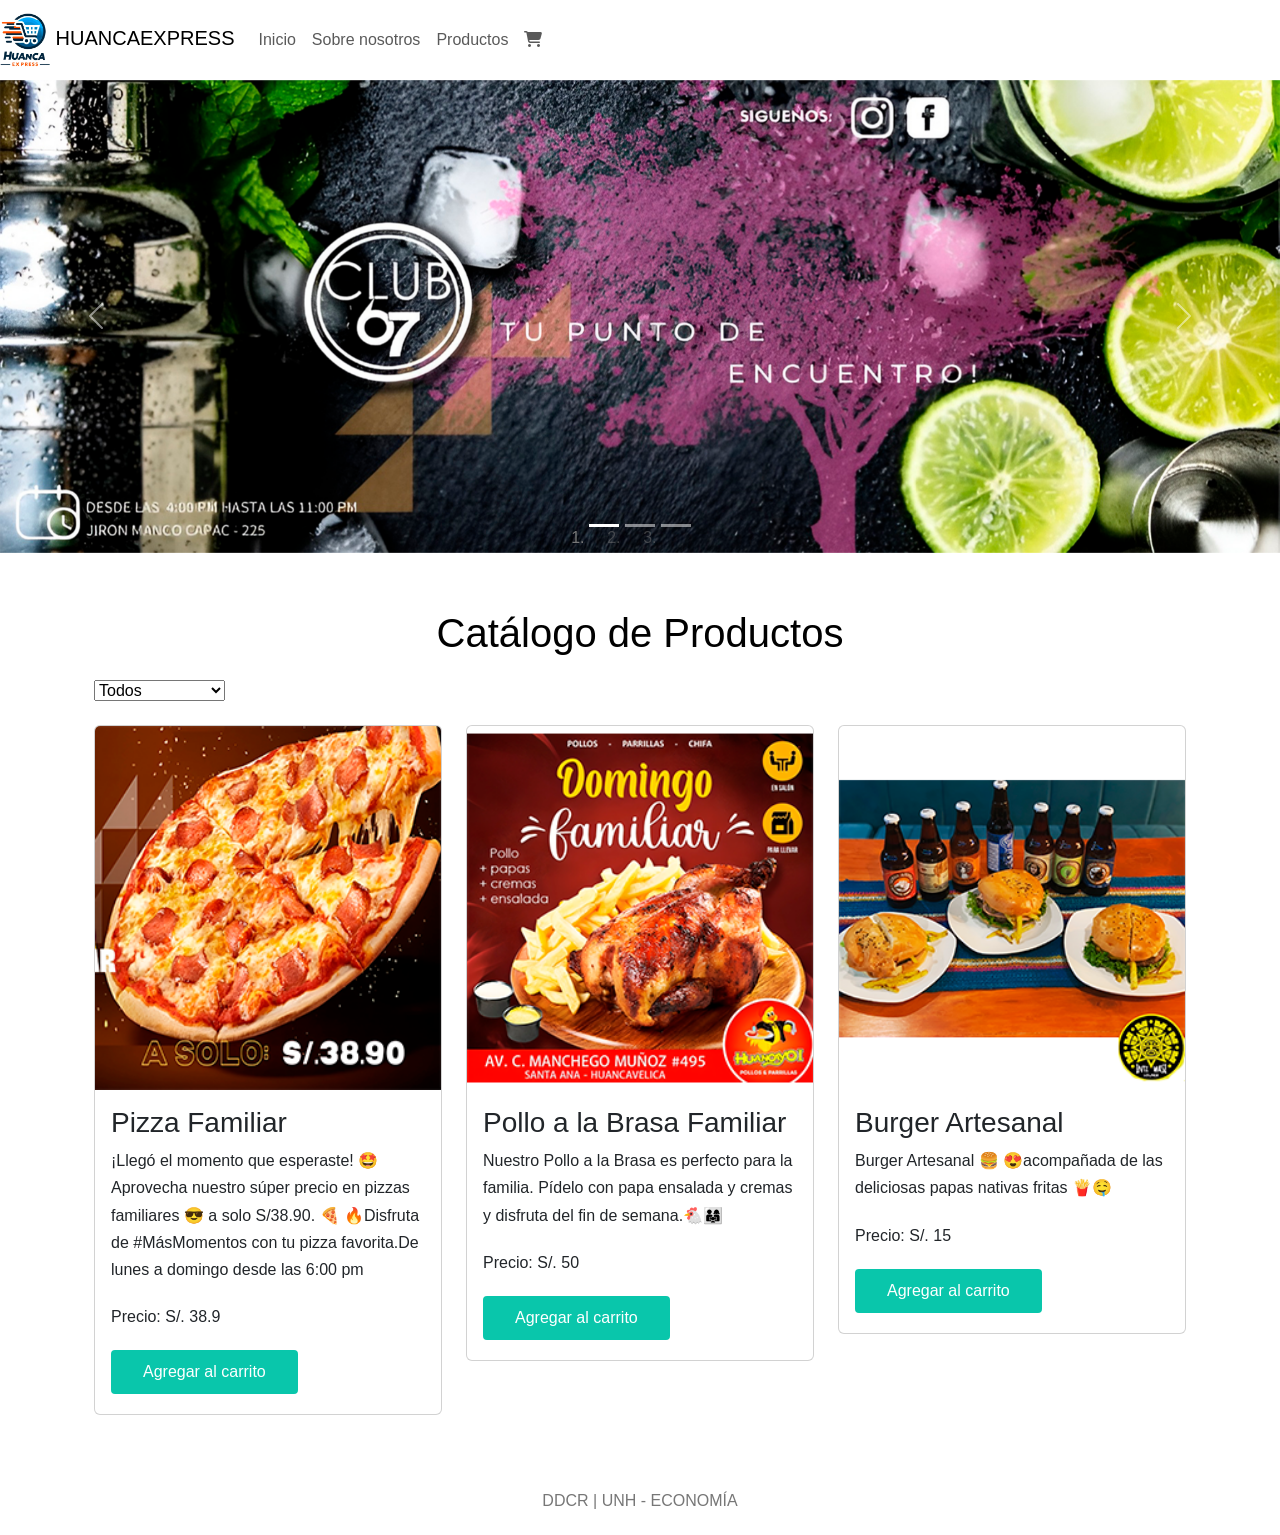
<file: comida.html>
<!DOCTYPE html>
<html lang="es">

<head>
    <meta charset="UTF-8">
    <meta name="viewport" content="width=device-width, initial-scale=1.0">
    <title>HUANCAEXPRESS - COMIDA</title>
    <link href="https://cdn.jsdelivr.net/npm/bootstrap@5.0.2/dist/css/bootstrap.min.css" rel="stylesheet"
        integrity="sha384-EVSTQN3/azprG1Anm3QDgpJLIm9Nao0Yz1ztcQTwFspd3yD65VohhpuuCOmLASjC" crossorigin="anonymous">
    <link rel="stylesheet" href="css/style.css">
    <link rel="stylesheet" href="https://cdnjs.cloudflare.com/ajax/libs/font-awesome/6.4.2/css/all.min.css">
    <meta name="description" content="Tienda de cosmética en línea con una amplia selección de perfumes.">
    <meta name="keywords" content="cosmética, perfumes,belleza, tienda en línea">
    <meta name="author" content="Elizabeth Guzman">
    <link rel="icon" href="favicon.ico" type="image/x-icon">
    <link href="img/logo.png" rel="icon">
</head>

<body>
    <!-- Índice de navegación -->
    <nav class="navbar navbar-expand-lg navbar-light">
        <!-- Logo y Título -->
        <a class="navbar-brand" href="index.html">
            <img src="img/logo.png" alt="Logo de la Tienda" width="50">
            <span>HUANCAEXPRESS</span>
        </a>
    
        <button class="navbar-toggler" type="button" data-bs-toggle="collapse" data-bs-target="#navbarNav"
            aria-controls="navbarNav" aria-expanded="false" aria-label="Toggle navigation">
            <span class="navbar-toggler-icon"></span>
        </button>

        <!-- Enlaces de navegación -->
        <div class="collapse navbar-collapse" id="navbarNav">
            <ul class="navbar-nav ml-auto"> 
                <li class="nav-item">
                    <a class="nav-link" href="index.html">Inicio</a>
                </li>
                <li class="nav-item">
                    <a class="nav-link" href="nosotros.html">Sobre nosotros</a>
                </li>
                <li class="nav-item">
                    <a class="nav-link" href="productos.html">Productos</a>
                </li>
                <li class="nav-item">
                    <a class="nav-link" href="carrito.html">
                        <i class="fa fa-shopping-cart"></i>
                        <span id="cart-count" class="badge badge-pill badge-danger">0</span>
                    </a>
                </li>
            </ul>
        </div>
    </nav>

    <!-- Modal de confirmación -->
<div id="modal-confirmacion" class="modal" tabindex="-1" role="dialog">
    <div class="modal-dialog" role="document">
        <div class="modal-content">
            <div class="modal-header">
                <h2 class="modal-title">Producto agregado</h2>
            </div>
            <div class="modal-body">
                <p>Has agregado un producto a tu compra.</p>
            </div>
        </div>
    </div>
</div>

    <!-- Carrusel -->
    <div id="carruselProductos" class="carousel slide" data-bs-ride="carousel">
        <ol class="carousel-indicators">
            <li data-bs-target="#carruselProductos" data-bs-slide-to="0" class="active"></li>
            <li data-bs-target="#carruselProductos" data-bs-slide-to="1"></li>
            <li data-bs-target="#carruselProductos" data-bs-slide-to="2"></li>
        </ol>

        <div class="carousel-inner">
            <div class="carousel-item active">
                <img src="img/comida/b1.png" class="d-block w-100" alt="Perfume">
            </div>
            <div class="carousel-item">
                <img src="img/comida/b2.png" class="d-block w-100" alt="perfume1">
            </div>
            <div class="carousel-item">
                <img src="img/comida/b3.png" class="d-block w-100" alt="perfume2">
            </div>
        </div>

        <a class="carousel-control-prev" href="#carruselProductos" role="button" data-bs-slide="prev">
            <span class="carousel-control-prev-icon" aria-hidden="true"></span>
            <span class="visually-hidden">Anterior</span>
        </a>
        <a class="carousel-control-next" href="#carruselProductos" role="button" data-bs-slide="next">
            <span class="carousel-control-next-icon" aria-hidden="true"></span>
            <span class="visually-hidden">Siguiente</span>
        </a>
    </div>

<!-- Contenedor principal -->
<div class="container-fluid">
    <main class="mt-2">     
        <section id="nuestros-productos" class="py-5">
            <div class="container">
                <h1 class="text-center">Catálogo de Productos</h1>
                <div class="container justify-content-center">
                    <select class="mb-4" id="filtroGenero" onchange="filtrarPorGenero(this.value)">        
                    </select>
                    <div class="row justify-content-center" id="product-list"></div>
                </div>
            </div>
        </section>
    </main>            
</div>
<!-- Footer -->
<footer>
    <div class="container text-center">
        <p>DDCR | UNH - ECONOMÍA</p>
    </div>
</footer>
    <script src="js/comida.js"></script>
    <script src="https://cdn.jsdelivr.net/npm/bootstrap@5.3.1/dist/js/bootstrap.bundle.min.js" integrity="sha384-HwwvtgBNo3bZJJLYd8oVXjrBZt8cqVSpeBNS5n7C8IVInixGAoxmnlMuBnhbgrkm" crossorigin="anonymous"></script>

</body>
</html>
</file>
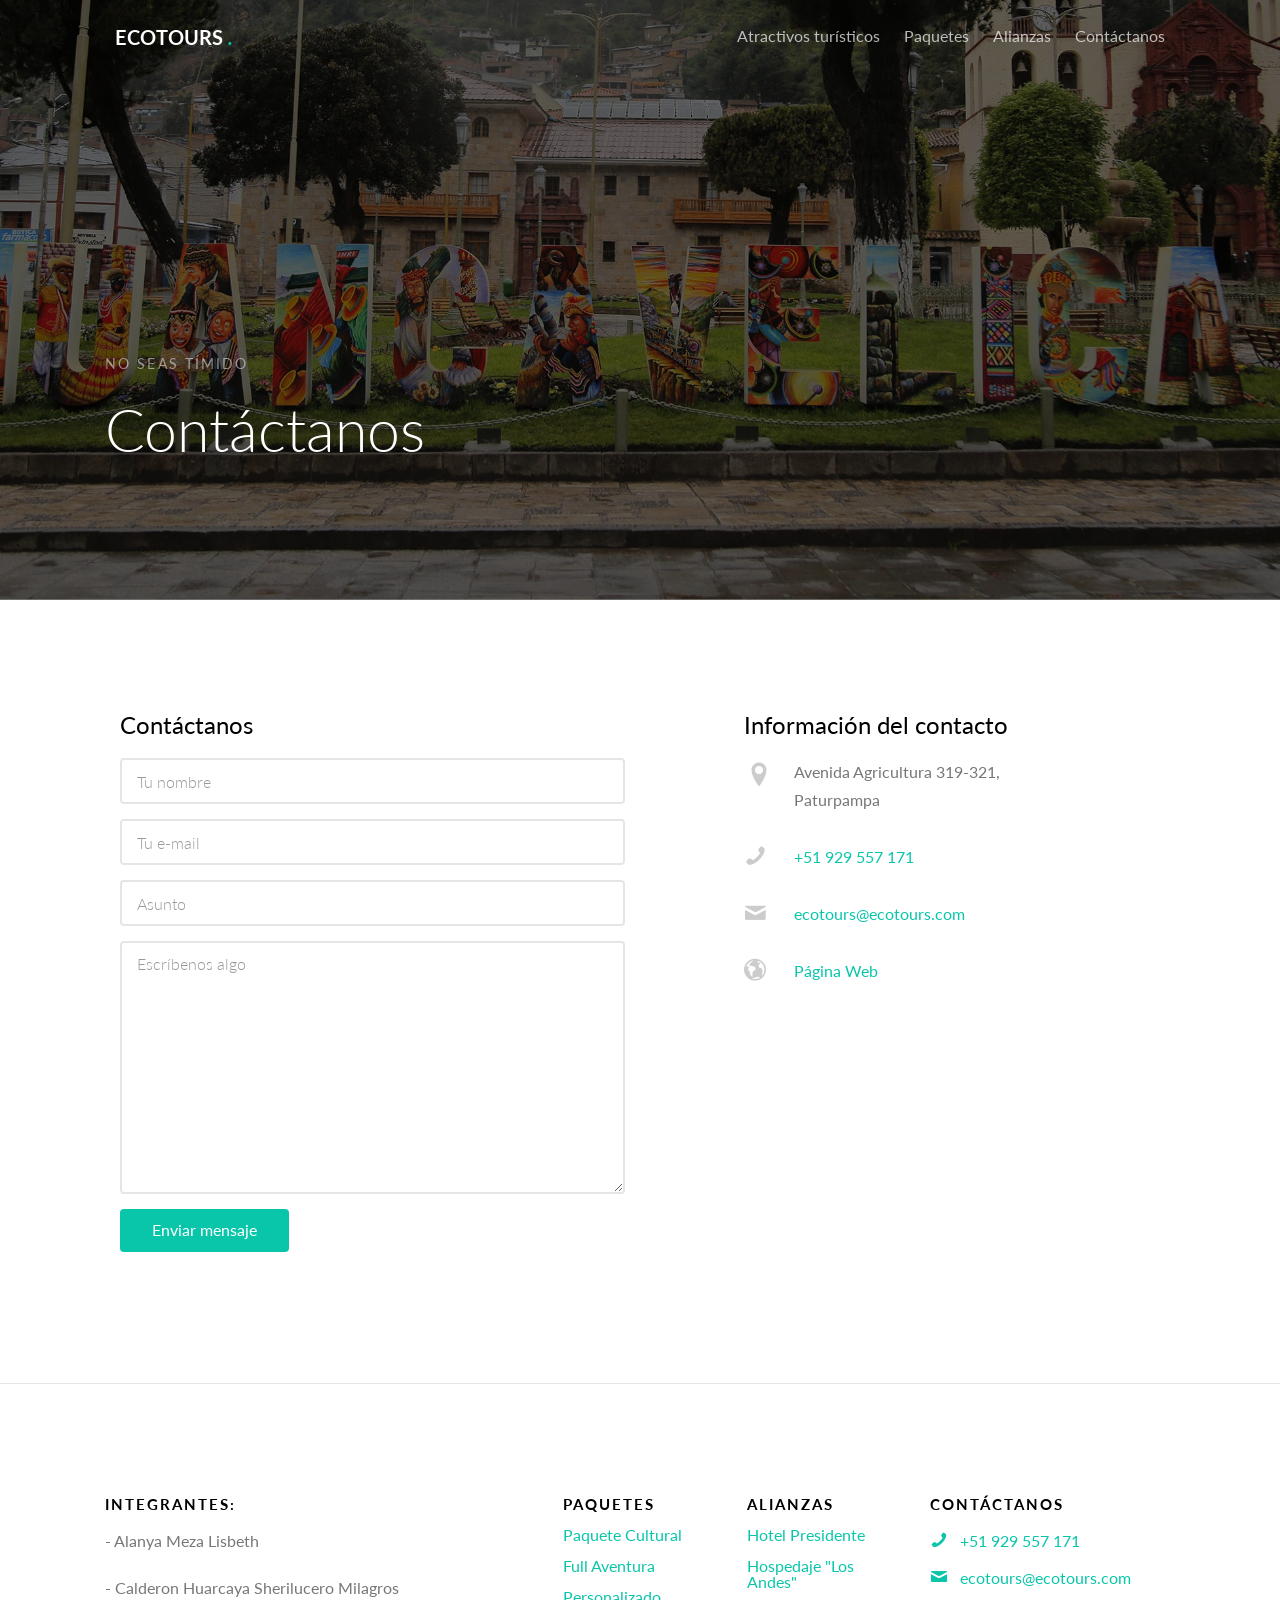
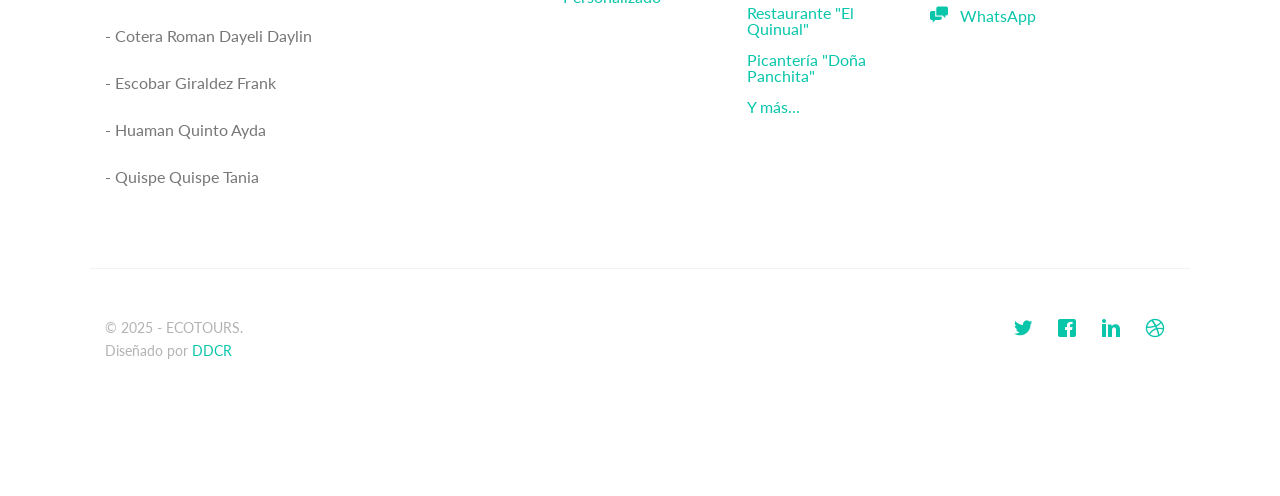
<file: contact.html>
<!DOCTYPE HTML>
<!--
	Traveler by freehtml5.co
	Twitter: http://twitter.com/fh5co
	URL: http://freehtml5.co
-->
<html>
	<head>
	<meta charset="utf-8">
	<meta http-equiv="X-UA-Compatible" content="IE=edge">
	<title>ECOTOURS &mdash; Contáctanos</title>
	<meta name="viewport" content="width=device-width, initial-scale=1">
	<meta name="description" content="Free HTML5 Website Template by FreeHTML5.co" />
	<meta name="keywords" content="free website templates, free html5, free template, free bootstrap, free website template, html5, css3, mobile first, responsive" />
	<meta name="author" content="FreeHTML5.co" />
	<link rel="icon" href="images/esc.png" type="image/png">
  	<!-- Facebook and Twitter integration -->
	<meta property="og:title" content=""/>
	<meta property="og:image" content=""/>
	<meta property="og:url" content=""/>
	<meta property="og:site_name" content=""/>
	<meta property="og:description" content=""/>
	<meta name="twitter:title" content="" />
	<meta name="twitter:image" content="" />
	<meta name="twitter:url" content="" />
	<meta name="twitter:card" content="" />

	<link href="https://fonts.googleapis.com/css?family=Lato:300,400,700" rel="stylesheet">
	
	<!-- Animate.css -->
	<link rel="stylesheet" href="css/animate.css">
	<!-- Icomoon Icon Fonts-->
	<link rel="stylesheet" href="css/icomoon.css">
	<!-- Themify Icons-->
	<link rel="stylesheet" href="css/themify-icons.css">
	<!-- Bootstrap  -->
	<link rel="stylesheet" href="css/bootstrap.css">

	<!-- Magnific Popup -->
	<link rel="stylesheet" href="css/magnific-popup.css">

	<!-- Magnific Popup -->
	<link rel="stylesheet" href="css/bootstrap-datepicker.min.css">

	<!-- Owl Carousel  -->
	<link rel="stylesheet" href="css/owl.carousel.min.css">
	<link rel="stylesheet" href="css/owl.theme.default.min.css">

	<!-- Theme style  -->
	<link rel="stylesheet" href="css/style.css">

	<!-- Modernizr JS -->
	<script src="js/modernizr-2.6.2.min.js"></script>
	<!-- FOR IE9 below -->
	<!--[if lt IE 9]>
	<script src="js/respond.min.js"></script>
	<![endif]-->

	</head>
	<body>
		
	<div class="gtco-loader"></div>
	
	<div id="page">

	
	<!-- <div class="page-inner"> -->
	<nav class="gtco-nav" role="navigation">
		<div class="gtco-container">
			
			<div class="row">
				<div class="col-sm-4 col-xs-12">
					<div id="gtco-logo"><a href="index.html">ECOTOURS <em>.</em></a></div>
				</div>
				<div class="col-xs-8 text-right menu-1">
					<ul>
						<li><a href="destination.html">Atractivos turísticos</a></li>
						<li class="has-dropdown">
							<a href="#">Paquetes</a>
							<ul class="dropdown">
								<li><a href="paquete1.html">1. Turismo Cultural</a></li>
								<li><a href="paquete2.html">2. Full Aventura</a></li>
							</ul>
						</li>
						<li><a href="alianzas.html">Alianzas</a></li>
						<li><a href="contact.html">Contáctanos</a></li>
					</ul>	
				</div>
			</div>
			
		</div>
	</nav>
	
	<header id="gtco-header" class="gtco-cover gtco-cover-sm" role="banner" style="background-image: url(images/hvca.jpg)">
		<div class="overlay"></div>
		<div class="gtco-container">
			<div class="row">
				<div class="col-md-12 col-md-offset-0 text-left">
					<div class="row row-mt-15em">

						<div class="col-md-7 mt-text animate-box" data-animate-effect="fadeInUp">
							<span class="intro-text-small">No seas tímido</span>
							<h1>Contáctanos</h1>	
						</div>
						
					</div>
					
				</div>
			</div>
		</div>
	</header>
	
	
	<div class="gtco-section border-bottom">
		<div class="gtco-container">
			<div class="row">
				<div class="col-md-12">
					<div class="col-md-6 animate-box">
					<h3>Contáctanos</h3>
					<form action="#">
						<div class="row form-group">
							<div class="col-md-12">
								<label class="sr-only" for="name">Name</label>
								<input type="text" id="name" class="form-control" placeholder="Tu nombre">
							</div>
							
						</div>

						<div class="row form-group">
							<div class="col-md-12">
								<label class="sr-only" for="email">Email</label>
								<input type="text" id="email" class="form-control" placeholder="Tu e-mail">
							</div>
						</div>

						<div class="row form-group">
							<div class="col-md-12">
								<label class="sr-only" for="subject">Subject</label>
								<input type="text" id="subject" class="form-control" placeholder="Asunto">
							</div>
						</div>

						<div class="row form-group">
							<div class="col-md-12">
								<label class="sr-only" for="message">Message</label>
								<textarea name="message" id="message" cols="30" rows="10" class="form-control" placeholder="Escríbenos algo"></textarea>
							</div>
						</div>
						<div class="form-group">
							<input type="submit" value="Enviar mensaje" class="btn btn-primary">
						</div>

					</form>		
				</div>
				<div class="col-md-5 col-md-push-1 animate-box">
					
					<div class="gtco-contact-info">
						<h3>Información del contacto</h3>
						<ul>
							<li class="address">Avenida Agricultura 319-321,<br> Paturpampa</li>
							<li class="phone"><a href="tel://1234567920">+51 929 557 171</a></li>
							<li class="email"><a href="mailto:info@yoursite.com">ecotours@ecotours.com</a></li>
							<li class="url"><a href="https://diamir24.github.io/">Página Web</a></li>
						</ul>
					</div>


				</div>
				</div>
			</div>
		</div>
	</div>

	<footer id="gtco-footer" role="contentinfo">
		<div class="gtco-container">
			<div class="row row-p	b-md">

				<div class="col-md-4">
					<div class="gtco-widget">
						<h3>Integrantes:</h3>
						<p>- Alanya Meza Lisbeth</p>
						<p>- Calderon Huarcaya Sherilucero Milagros</p>
						<p>- Cotera Roman Dayeli Daylin</p>
						<p>- Escobar Giraldez Frank</p>
						<p>- Huaman Quinto Ayda</p>
						<p>- Quispe Quispe Tania </p>
					</div>
				</div>

				<div class="col-md-2 col-md-push-1">
					<div class="gtco-widget">
						<h3>Paquetes</h3>
						<ul class="gtco-footer-links">
							<li><a href="#">Paquete Cultural</a></li>
							<li><a href="#">Full Aventura</a></li>
							<li><a href="#">Personalizado</a></li>
						</ul>
					</div>
				</div>

				<div class="col-md-2 col-md-push-1">
					<div class="gtco-widget">
						<h3>Alianzas</h3>
						<ul class="gtco-footer-links">
							<li><a href="#">Hotel Presidente</a></li>
							<li><a href="#">Hospedaje "Los Andes"</a></li>
							<li><a href="#">Restaurante "El Quinual"</a></li>
							<li><a href="#">Picantería "Doña Panchita"</a></li>
							<li><a href="#">Y más...</a></li>
						</ul>
					</div>
				</div>

				<div class="col-md-3 col-md-push-1">
					<div class="gtco-widget">
						<h3>Contáctanos</h3>
						<ul class="gtco-quick-contact">
							<li><a href="#"><i class="icon-phone"></i> +51 929 557 171</a></li>
							<li><a href="#"><i class="icon-mail2"></i> ecotours@ecotours.com</a></li>
							<li><a href="#"><i class="icon-chat"></i> WhatsApp</a></li>
						</ul>
					</div>
				</div>

			</div>

			<div class="row copyright">
				<div class="col-md-12">
					<p class="pull-left">
						<small class="block">&copy; 2025 - ECOTOURS.</small> 
						<small class="block">Diseñado por <a href="https://github.com/diamir24" target="_blank">DDCR</a></small>
					</p>
					<p class="pull-right">
						<ul class="gtco-social-icons pull-right">
							<li><a href="#"><i class="icon-twitter"></i></a></li>
							<li><a href="https://www.facebook.com/dayeli.daylin"><i class="icon-facebook"></i></a></li>
							<li><a href="#"><i class="icon-linkedin"></i></a></li>
							<li><a href="#"><i class="icon-dribbble"></i></a></li>
						</ul>
					</p>
				</div>
			</div>

		</div>
	</footer>
	<!-- </div> -->

	</div>

	<div class="gototop js-top">
		<a href="#" class="js-gotop"><i class="icon-arrow-up"></i></a>
	</div>
	
	<!-- jQuery -->
	<script src="js/jquery.min.js"></script>
	<!-- jQuery Easing -->
	<script src="js/jquery.easing.1.3.js"></script>
	<!-- Bootstrap -->
	<script src="js/bootstrap.min.js"></script>
	<!-- Waypoints -->
	<script src="js/jquery.waypoints.min.js"></script>
	<!-- Carousel -->
	<script src="js/owl.carousel.min.js"></script>
	<!-- countTo -->
	<script src="js/jquery.countTo.js"></script>

	<!-- Stellar Parallax -->
	<script src="js/jquery.stellar.min.js"></script>

	<!-- Magnific Popup -->
	<script src="js/jquery.magnific-popup.min.js"></script>
	<script src="js/magnific-popup-options.js"></script>
	
	<!-- Datepicker -->
	<script src="js/bootstrap-datepicker.min.js"></script>
	

	<!-- Main -->
	<script src="js/main.js"></script>

	</body>
</html>
</file>
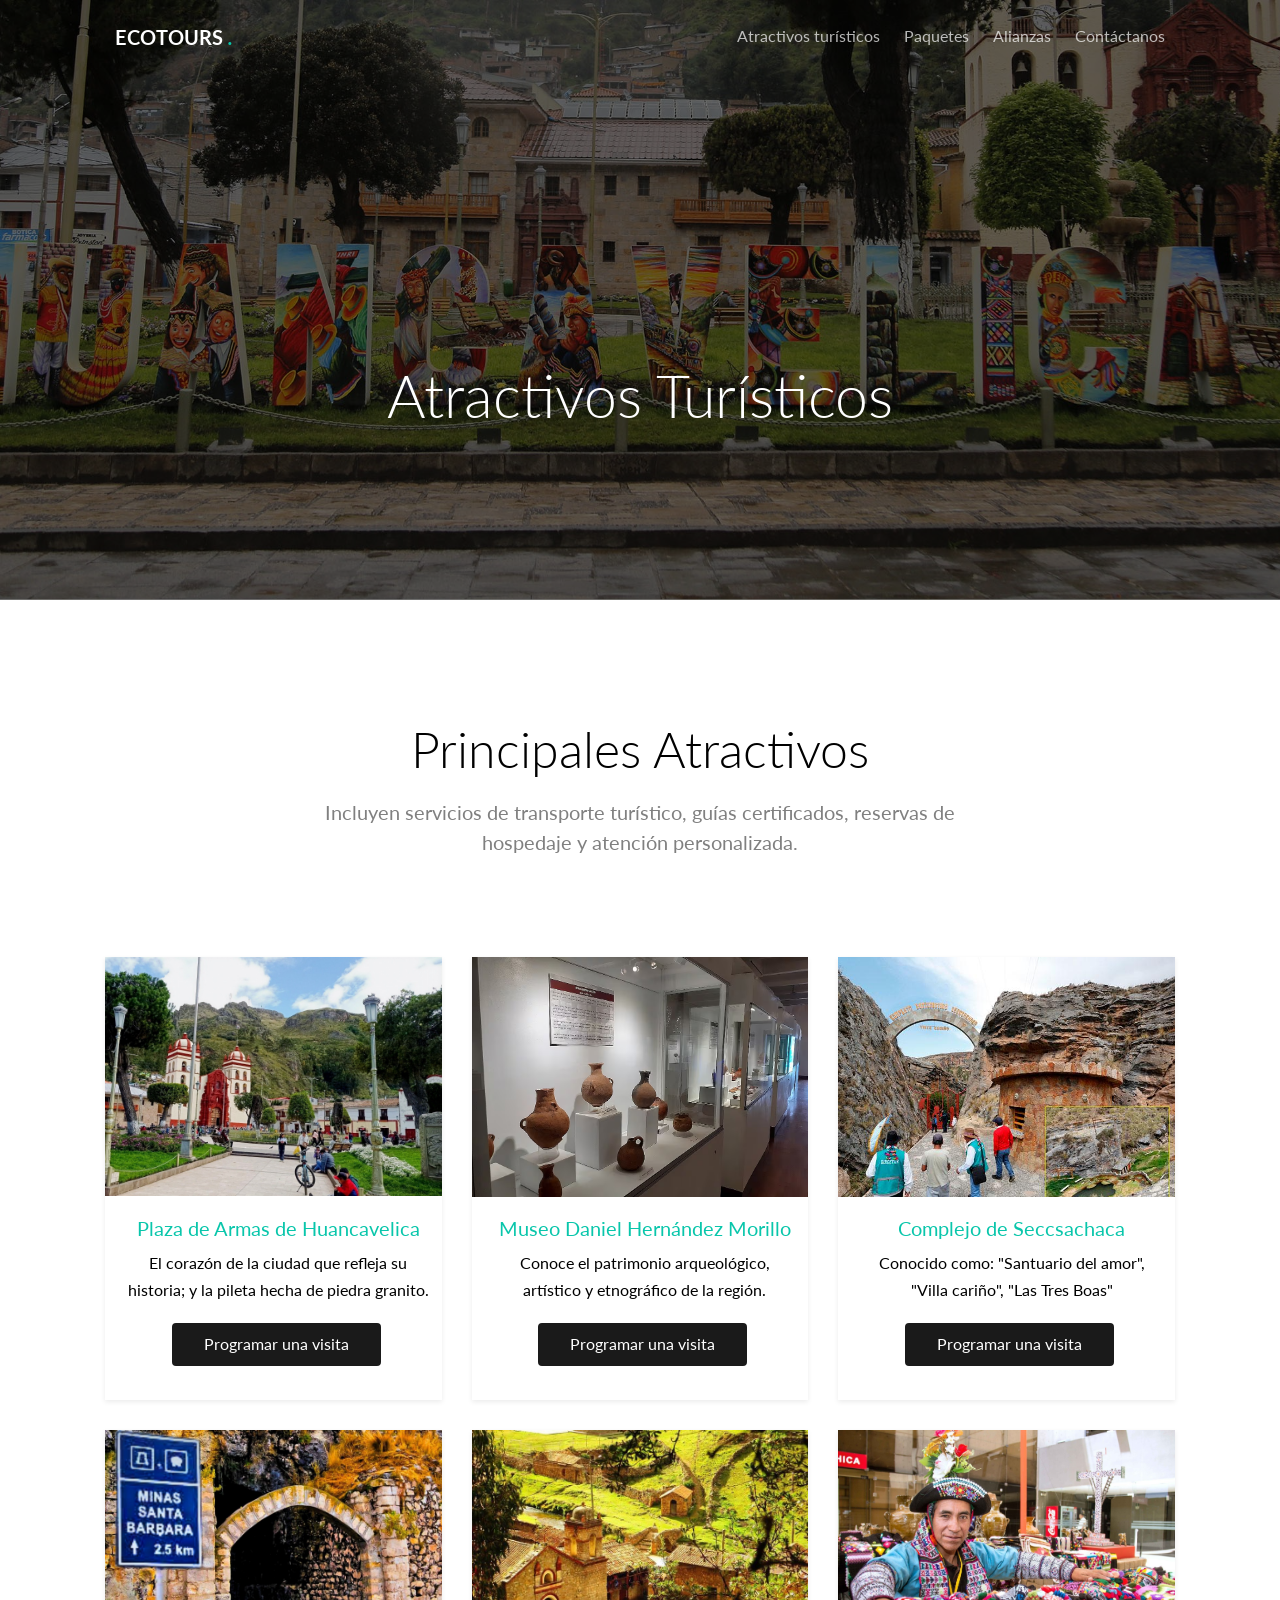
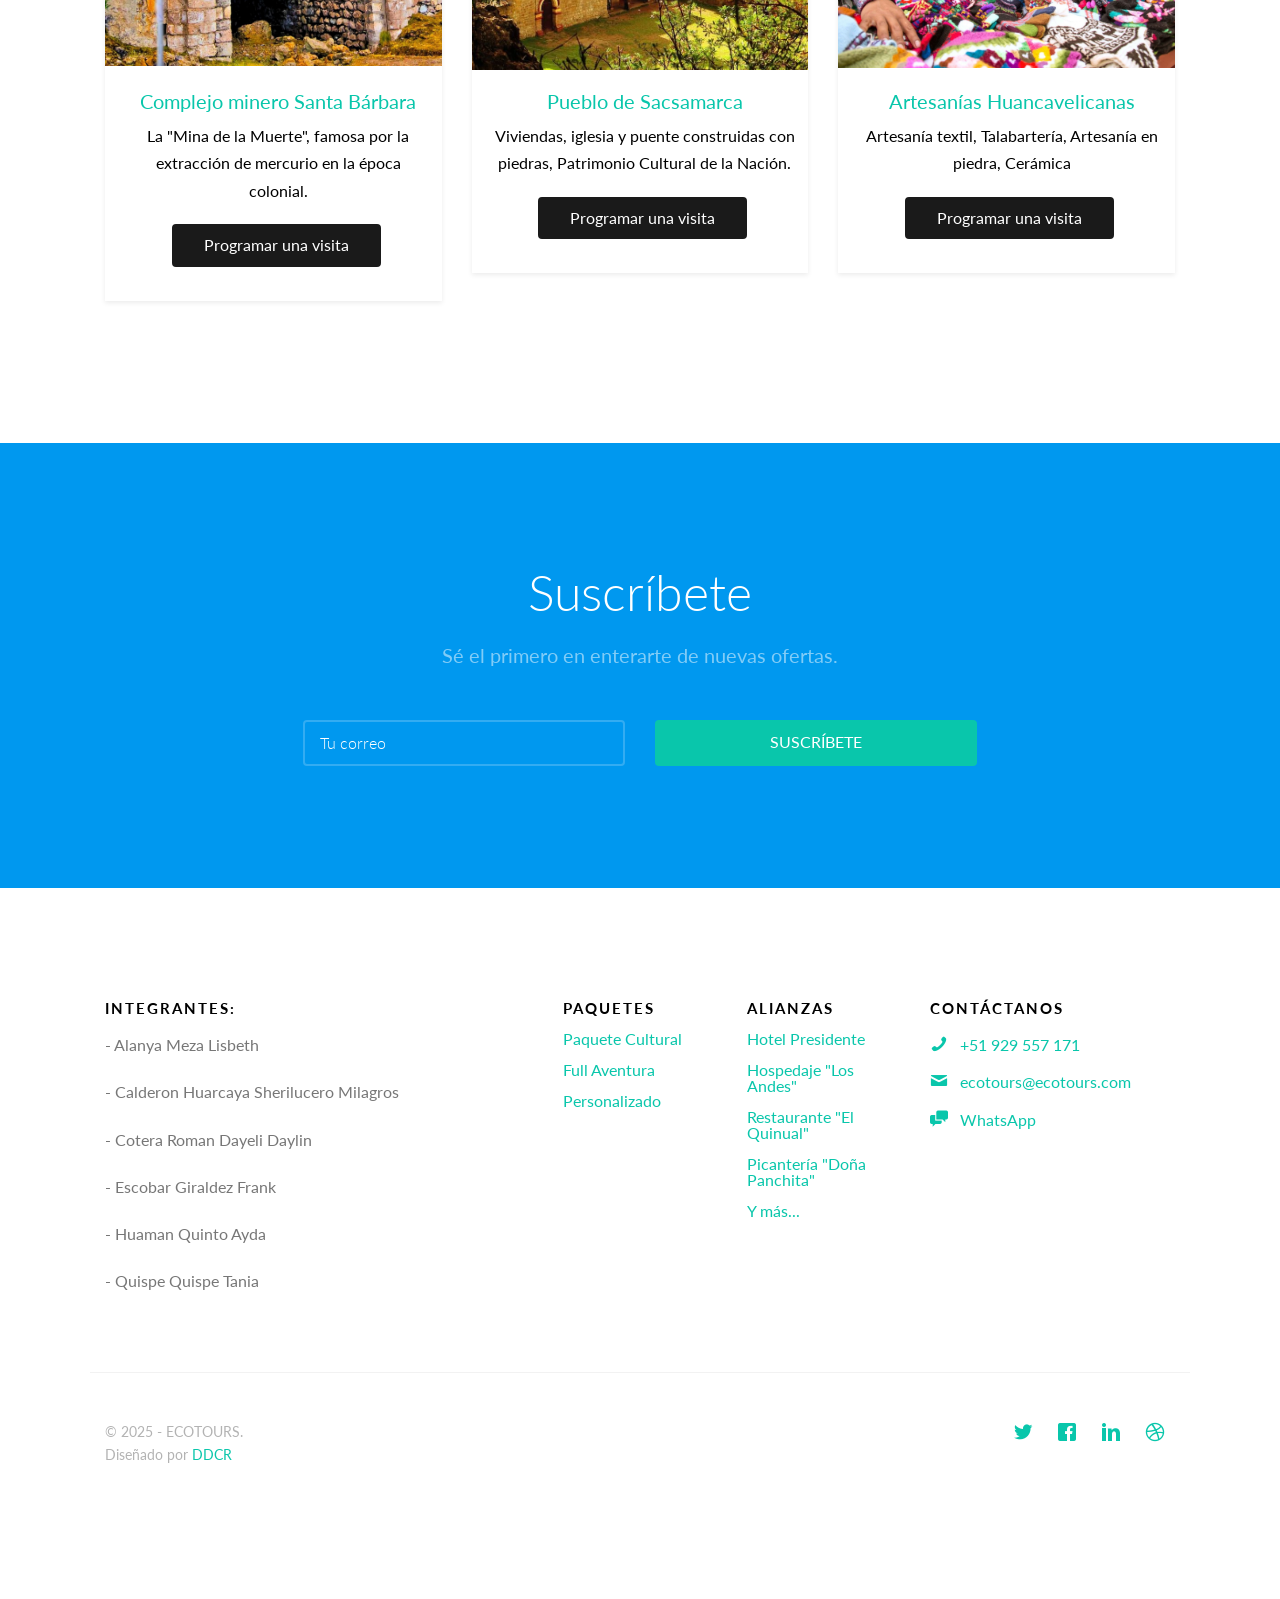
<file: destination.html>
<!DOCTYPE HTML>

<html>
	<head>
	<meta charset="utf-8">
	<meta http-equiv="X-UA-Compatible" content="IE=edge">
	<title>ECOTOURS &mdash; Atractivos Turísticos</title>
	<meta name="viewport" content="width=device-width, initial-scale=1">
	<meta name="description" content="Free HTML5 Website Template by FreeHTML5.co" />
	<meta name="keywords" content="free website templates, free html5, free template, free bootstrap, free website template, html5, css3, mobile first, responsive" />
	<meta name="author" content="FreeHTML5.co" />
	<link rel="icon" href="images/esc.png" type="image/png">
  	<!-- Facebook and Twitter integration -->
	<meta property="og:title" content=""/>
	<meta property="og:image" content=""/>
	<meta property="og:url" content=""/>
	<meta property="og:site_name" content=""/>
	<meta property="og:description" content=""/>
	<meta name="twitter:title" content="" />
	<meta name="twitter:image" content="" />
	<meta name="twitter:url" content="" />
	<meta name="twitter:card" content="" />

	<link href="https://fonts.googleapis.com/css?family=Lato:300,400,700" rel="stylesheet">
	
	<!-- Animate.css -->
	<link rel="stylesheet" href="css/animate.css">
	<!-- Icomoon Icon Fonts-->
	<link rel="stylesheet" href="css/icomoon.css">
	<!-- Themify Icons-->
	<link rel="stylesheet" href="css/themify-icons.css">
	<!-- Bootstrap  -->
	<link rel="stylesheet" href="css/bootstrap.css">

	<!-- Magnific Popup -->
	<link rel="stylesheet" href="css/magnific-popup.css">

	<!-- Magnific Popup -->
	<link rel="stylesheet" href="css/bootstrap-datepicker.min.css">

	<!-- Owl Carousel  -->
	<link rel="stylesheet" href="css/owl.carousel.min.css">
	<link rel="stylesheet" href="css/owl.theme.default.min.css">

	<!-- Theme style  -->
	<link rel="stylesheet" href="css/style.css">

	<!-- Modernizr JS -->
	<script src="js/modernizr-2.6.2.min.js"></script>
	<!-- FOR IE9 below -->
	<!--[if lt IE 9]>
	<script src="js/respond.min.js"></script>
	<![endif]-->

	</head>
	<body>
		
	<div class="gtco-loader"></div>
	
	<div id="page">

	
	<!-- <div class="page-inner"> -->
	<nav class="gtco-nav" role="navigation">
		<div class="gtco-container">
			
			<div class="row">
				<div class="col-sm-4 col-xs-12">
					<div id="gtco-logo"><a href="index.html">ECOTOURS <em>.</em></a></div>
				</div>
				<div class="col-xs-8 text-right menu-1">
					<ul>
						<li><a href="destination.html">Atractivos turísticos</a></li>
						<li class="has-dropdown">
							<a href="#">Paquetes</a>
							<ul class="dropdown">
								<li><a href="paquete1.html">1. Turismo Cultural</a></li>
								<li><a href="paquete2.html">2. Full Aventura</a></li>
							</ul>
						</li>
						<li><a href="alianzas.html">Alianzas</a></li>
						<li><a href="contact.html">Contáctanos</a></li>
					</ul>	
				</div>
			</div>
			
		</div>
	</nav>
	
	<header id="gtco-header" class="gtco-cover gtco-cover-sm" role="banner" style="background-image: url(images/hvca.jpg)">
		<div class="overlay"></div>
		<div class="gtco-container">
			<div class="row">
				<div class="col-md-12 col-md-offset-0 text-center">
					<div class="row row-mt-15em">

						<div class="col-md-12 mt-text animate-box" data-animate-effect="fadeInUp">
							<h1>Atractivos Turísticos</h1>	
						</div>
						
					</div>
					
				</div>
			</div>
		</div>
	</header>
	
	<div class="gtco-section">
		<div class="gtco-container">
			<div class="row">
				<div class="col-md-8 col-md-offset-2 text-center gtco-heading">
					<h2>Principales Atractivos</h2>
					<p>Incluyen servicios de transporte turístico, guías certificados, reservas de hospedaje y atención personalizada.</p>
				</div>
			</div>
			<div class="row">

				<div class="col-lg-4 col-md-4 col-sm-6">
					<a href="images/plaza.jpeg" class="fh5co-card-item image-popup">
						<figure>
							<div class="overlay"><i class="ti-plus"></i></div>
							<img src="images/plaza2.jpg" alt="Image" class="img-responsive">
						</figure>
						<div class="fh5co-text">
							<h2>Plaza de Armas de Huancavelica</h2>
							<p>El corazón de la ciudad que refleja su historia; y la pileta hecha de piedra granito.</p>
							<p><span class="btn btn-primary">Programar una visita</span></p>
						</div>
					</a>
				</div>
				<div class="col-lg-4 col-md-4 col-sm-6">
					<a href="images/museo.png" class="fh5co-card-item image-popup">
						<figure>
							<div class="overlay"><i class="ti-plus"></i></div>
							<img src="images/museo2.png" alt="Image" class="img-responsive">
						</figure>
						<div class="fh5co-text">
							<h2>Museo Daniel Hernández Morillo</h2>
							<p>Conoce el patrimonio arqueológico, artístico y etnográfico de la región.</p>
							<p><span class="btn btn-primary">Programar una visita</span></p>
						</div>
					</a>
				</div>
				<div class="col-lg-4 col-md-4 col-sm-6">
					<a href="images/Seccsachaca2.jpg" class="fh5co-card-item image-popup">
						<figure>
							<div class="overlay"><i class="ti-plus"></i></div>
							<img src="images/Seccsachaca.jpg" alt="Image" class="img-responsive">
						</figure>
						<div class="fh5co-text">
							<h2>Complejo de Seccsachaca</h2>
							<p>Conocido como: "Santuario del amor", "Villa cariño", "Las Tres Boas"</p>
							<p><span class="btn btn-primary">Programar una visita</span></p>
						</div>
					</a>
				</div>


				<div class="col-lg-4 col-md-4 col-sm-6">
					<a href="images/mina2.jpg" class="fh5co-card-item image-popup">
						<figure>
							<div class="overlay"><i class="ti-plus"></i></div>
							<img src="images/mina1.jpg" alt="Image" class="img-responsive">
						</figure>
						<div class="fh5co-text">
							<h2>Complejo minero Santa Bárbara</h2>
							<p>La "Mina de la Muerte", famosa por la extracción de mercurio en la época colonial.</p>
							<p><span class="btn btn-primary">Programar una visita</span></p>
						</div>
					</a>
				</div>

				<div class="col-lg-4 col-md-4 col-sm-6">
					<a href="images/Saccsamarca1.jpg" class="fh5co-card-item image-popup">
						<figure>
							<div class="overlay"><i class="ti-plus"></i></div>
							<img src="images/Saccsamarca.jpg" alt="Image" class="img-responsive">
						</figure>
						<div class="fh5co-text">
							<h2>Pueblo de Sacsamarca</h2>
							<p>Viviendas, iglesia y puente construidas con piedras, Patrimonio Cultural de la Nación.</p>
							<p><span class="btn btn-primary">Programar una visita</span></p>
						</div>
					</a>
				</div>

				<div class="col-lg-4 col-md-4 col-sm-6">
					<a href="images/artesanias1.jpg" class="fh5co-card-item image-popup">
						<figure>
							<div class="overlay"><i class="ti-plus"></i></div>
							<img src="images/artesanias.jpg" alt="Image" class="img-responsive">
						</figure>
						<div class="fh5co-text">
							<h2>Artesanías Huancavelicanas</h2>
							<p>Artesanía textil, Talabartería, Artesanía en piedra, Cerámica</p>
							<p><span class="btn btn-primary">Programar una visita</span></p>
						</div>
					</a>
				</div>

			</div>
		</div>
	</div>
	

	
	<div id="gtco-subscribe">
		<div class="gtco-container">
			<div class="row animate-box">
				<div class="col-md-8 col-md-offset-2 text-center gtco-heading">
					<h2>Suscríbete</h2>
					<p>Sé el primero en enterarte de nuevas ofertas.</p>
				</div>
			</div>
			<div class="row animate-box">
				<div class="col-md-8 col-md-offset-2">
					<form class="form-inline">
						<div class="col-md-6 col-sm-6">
							<div class="form-group">
								<label for="email" class="sr-only">Email</label>
								<input type="email" class="form-control" id="email" placeholder="Tu correo">
							</div>
						</div>
						<div class="col-md-6 col-sm-6">
							<button type="submit" class="btn btn-default btn-block">Suscríbete</button>
						</div>
					</form>
				</div>
			</div>
		</div>
	</div>

	<footer id="gtco-footer" role="contentinfo">
		<div class="gtco-container">
			<div class="row row-p	b-md">

				<div class="col-md-4">
					<div class="gtco-widget">
						<h3>Integrantes:</h3>
						<p>- Alanya Meza Lisbeth</p>
						<p>- Calderon Huarcaya Sherilucero Milagros</p>
						<p>- Cotera Roman Dayeli Daylin</p>
						<p>- Escobar Giraldez Frank</p>
						<p>- Huaman Quinto Ayda</p>
						<p>- Quispe Quispe Tania </p>
					</div>
				</div>

				<div class="col-md-2 col-md-push-1">
					<div class="gtco-widget">
						<h3>Paquetes</h3>
						<ul class="gtco-footer-links">
							<li><a href="#">Paquete Cultural</a></li>
							<li><a href="#">Full Aventura</a></li>
							<li><a href="#">Personalizado</a></li>
						</ul>
					</div>
				</div>

				<div class="col-md-2 col-md-push-1">
					<div class="gtco-widget">
						<h3>Alianzas</h3>
						<ul class="gtco-footer-links">
							<li><a href="#">Hotel Presidente</a></li>
							<li><a href="#">Hospedaje "Los Andes"</a></li>
							<li><a href="#">Restaurante "El Quinual"</a></li>
							<li><a href="#">Picantería "Doña Panchita"</a></li>
							<li><a href="#">Y más...</a></li>
						</ul>
					</div>
				</div>

				<div class="col-md-3 col-md-push-1">
					<div class="gtco-widget">
						<h3>Contáctanos</h3>
						<ul class="gtco-quick-contact">
							<li><a href="#"><i class="icon-phone"></i> +51 929 557 171</a></li>
							<li><a href="#"><i class="icon-mail2"></i> ecotours@ecotours.com</a></li>
							<li><a href="#"><i class="icon-chat"></i> WhatsApp</a></li>
						</ul>
					</div>
				</div>

			</div>

			<div class="row copyright">
				<div class="col-md-12">
					<p class="pull-left">
						<small class="block">&copy; 2025 - ECOTOURS.</small> 
						<small class="block">Diseñado por <a href="https://github.com/diamir24" target="_blank">DDCR</a></small>
					</p>
					<p class="pull-right">
						<ul class="gtco-social-icons pull-right">
							<li><a href="#"><i class="icon-twitter"></i></a></li>
							<li><a href="https://www.facebook.com/dayeli.daylin"><i class="icon-facebook"></i></a></li>
							<li><a href="#"><i class="icon-linkedin"></i></a></li>
							<li><a href="#"><i class="icon-dribbble"></i></a></li>
						</ul>
					</p>
				</div>
			</div>

		</div>
	</footer>
	<!-- </div> -->

	</div>

	<div class="gototop js-top">
		<a href="#" class="js-gotop"><i class="icon-arrow-up"></i></a>
	</div>
	
	<!-- jQuery -->
	<script src="js/jquery.min.js"></script>
	<!-- jQuery Easing -->
	<script src="js/jquery.easing.1.3.js"></script>
	<!-- Bootstrap -->
	<script src="js/bootstrap.min.js"></script>
	<!-- Waypoints -->
	<script src="js/jquery.waypoints.min.js"></script>
	<!-- Carousel -->
	<script src="js/owl.carousel.min.js"></script>
	<!-- countTo -->
	<script src="js/jquery.countTo.js"></script>

	<!-- Stellar Parallax -->
	<script src="js/jquery.stellar.min.js"></script>

	<!-- Magnific Popup -->
	<script src="js/jquery.magnific-popup.min.js"></script>
	<script src="js/magnific-popup-options.js"></script>
	
	<!-- Datepicker -->
	<script src="js/bootstrap-datepicker.min.js"></script>
	

	<!-- Main -->
	<script src="js/main.js"></script>

	</body>
</html>
</file>
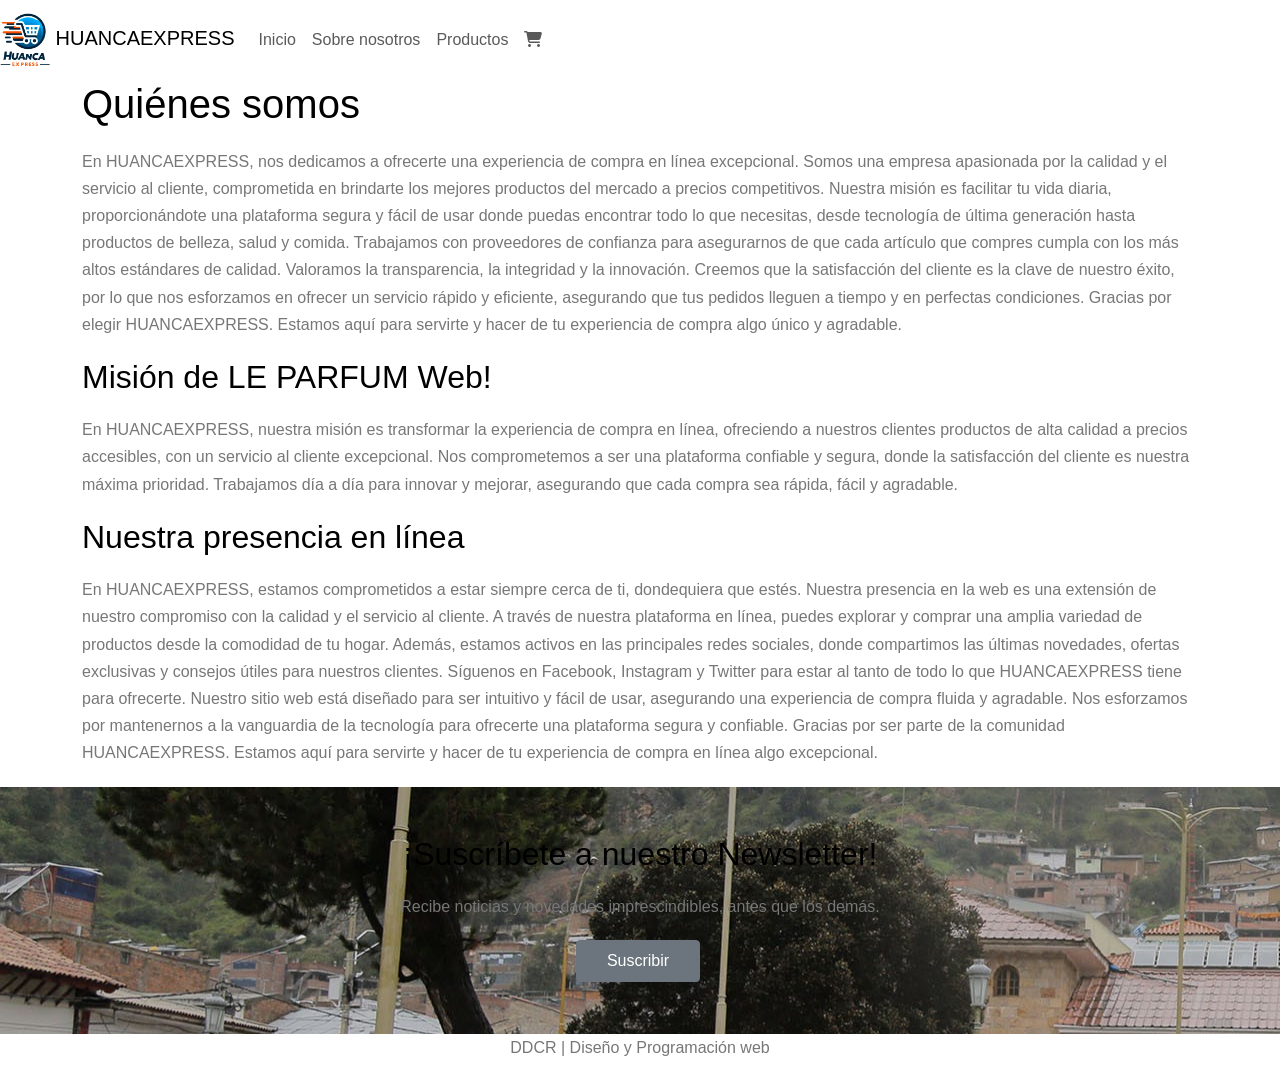
<file: nosotros.html>
<!DOCTYPE html>
<html lang="es">

<head>
    <meta charset="UTF-8">
    <meta name="viewport" content="width=device-width, initial-scale=1.0">
    <title>HUANCAEXPRESS - NOSOTROS</title>
    <link href="https://cdn.jsdelivr.net/npm/bootstrap@5.0.2/dist/css/bootstrap.min.css" rel="stylesheet"
        integrity="sha384-EVSTQN3/azprG1Anm3QDgpJLIm9Nao0Yz1ztcQTwFspd3yD65VohhpuuCOmLASjC" crossorigin="anonymous">
    <link rel="stylesheet" href="css/style.css">
    <link rel="stylesheet" href="https://cdnjs.cloudflare.com/ajax/libs/font-awesome/6.4.2/css/all.min.css">
    <meta name="description" content="Tienda de cosmética en línea con una amplia selección de perfumes.">
    <meta name="keywords" content="cosmética, perfumes,belleza, tienda en línea">
    <meta name="author" content="Elizabeth Guzman">
    <link rel="icon" href="favicon.ico" type="image/x-icon">
</head>

<body>
    <!-- Índice de navegación -->
    <nav class="navbar navbar-expand-lg navbar-light">
        <!-- Logo y Título -->
        <a class="navbar-brand" href="index.html">
            <img src="img/logo.png" alt="Logo de la Tienda" width="50">
            <span>HUANCAEXPRESS</span>
        </a>

        <!-- Botón de navegación para pantallas pequeñas -->
        <button class="navbar-toggler" type="button" data-bs-toggle="collapse" data-bs-target="#navbarNav"
            aria-controls="navbarNav" aria-expanded="false" aria-label="Toggle navigation">
            <span class="navbar-toggler-icon"></span>
        </button>

        <!-- Enlaces de navegación -->
        <div class="collapse navbar-collapse" id="navbarNav">
            <ul class="navbar-nav ml-auto">
                <li class="nav-item">
                    <a class="nav-link" href="index.html">Inicio</a>
                </li>
                <li class="nav-item">
                    <a class="nav-link" href="nosotros.html">Sobre nosotros</a>
                </li>
                <li class="nav-item">
                    <a class="nav-link" href="productos.html">Productos</a>
                </li>
                <li class="nav-item">
                    <a class="nav-link" href="carrito.html">
                        <i class="fa fa-shopping-cart"></i>
                        <span id="cart-count" class="badge badge-pill badge-danger">0</span>
                    </a>
                </li>
            </ul>
        </div>
    </nav>

    <!-- Sobre Nosotros -->
    <section id="aboutUs">
        <div class="container">
            <h1>Quiénes somos</h1>
            <p>
                En HUANCAEXPRESS, nos dedicamos a ofrecerte una experiencia de compra en línea excepcional. Somos una empresa apasionada por la calidad y el servicio al cliente, comprometida en brindarte los mejores productos del mercado a precios competitivos.
                Nuestra misión es facilitar tu vida diaria, proporcionándote una plataforma segura y fácil de usar donde puedas encontrar todo lo que necesitas, desde tecnología de última generación hasta productos de belleza, salud y comida. Trabajamos con proveedores de confianza para asegurarnos de que cada artículo que compres cumpla con los más altos estándares de calidad.
                Valoramos la transparencia, la integridad y la innovación. Creemos que la satisfacción del cliente es la clave de nuestro éxito, por lo que nos esforzamos en ofrecer un servicio rápido y eficiente, asegurando que tus pedidos lleguen a tiempo y en perfectas condiciones.
                Gracias por elegir HUANCAEXPRESS. Estamos aquí para servirte y hacer de tu experiencia de compra algo único y agradable.
            </p>
            <h2>Misión de LE PARFUM Web!</h2>
            <p>
                En HUANCAEXPRESS, nuestra misión es transformar la experiencia de compra en línea, ofreciendo a nuestros clientes
                 productos de alta calidad a precios accesibles, con un servicio al cliente excepcional. Nos comprometemos a ser 
                 una plataforma confiable y segura, donde la satisfacción del cliente es nuestra máxima prioridad. Trabajamos día a día 
                 para innovar y mejorar, asegurando que cada compra sea rápida, fácil y agradable.
            </p>
            <h2>Nuestra presencia en línea</h2>
            <p>
                En HUANCAEXPRESS, estamos comprometidos a estar siempre cerca de ti, dondequiera que estés. Nuestra presencia en la web es una extensión de nuestro compromiso con la calidad y el servicio al cliente. A través de nuestra plataforma en línea, puedes explorar y comprar una amplia variedad de productos desde la comodidad de tu hogar.
                Además, estamos activos en las principales redes sociales, donde compartimos las últimas novedades, ofertas exclusivas y consejos útiles para nuestros clientes. Síguenos en Facebook, Instagram y Twitter para estar al tanto de todo lo que HUANCAEXPRESS tiene para ofrecerte.
                Nuestro sitio web está diseñado para ser intuitivo y fácil de usar, asegurando una experiencia de compra fluida y agradable. Nos esforzamos por mantenernos a la vanguardia de la tecnología para ofrecerte una plataforma segura y confiable.
                Gracias por ser parte de la comunidad HUANCAEXPRESS. Estamos aquí para servirte y hacer de tu experiencia de compra en línea algo excepcional.
            </p>
        </div>
    </section>

    <!-- Sección Suscribir -->
    <section id="suscribir" class="py-5" style="background-image: url('img/hvca.jpg');">
        <div class="container text-center">
            <h2 class="Blanco">¡Suscríbete a nuestro Newsletter!</h2>
            <p class="Blanco">Recibe noticias y novedades imprescindibles, antes que los demás.</p>
            <button type="button" class="btn btn-secondary" data-bs-toggle="modal" data-bs-target="#subscribeModal">
                Suscribir
            </button>
        </div>
    </section>

    <!-- Ventana modal para la suscripción -->
    <div class="modal fade" id="subscribeModal" tabindex="-1" aria-labelledby="exampleModalLabel" aria-hidden="true">
        <div class="modal-dialog">
            <div class="modal-content">
                <div class="modal-header">
                    <h3 class="modal-title" id="exampleModalLabel">Suscripción</h3>
                    <button type="button" class="btn-close" data-bs-dismiss="modal" aria-label="Close"></button>
                </div>

                <div class="modal-body">
                    <p>Completa el siguiente formulario para hacerte llegar nuestro Newsletter</p>
                    <form>
                        <div class="form-group">
                            <label for="nombreApellido">Nombre y apellido</label>
                            <input type="text" class="form-control" id="nombreApellido"
                                placeholder="Escribe tu nombre y apellido">
                        </div>
                        <div class="form-group">
                            <label for="correoElectronico">Correo electrónico</label>
                            <input type="email" class="form-control" id="correoElectronico"
                                placeholder="Escribe tu correo electrónico">
                        </div>
                        <div class="form-group">
                            <label>Selecciona las categorias que más te interesan</label>
                            <div class="form-check">
                                <input class="form-check-input" type="checkbox" id="marcaCarolinaHerrera">
                                <label class="form-check-label" for="marcaCarolinaHerrera">TECNOLOGÍA</label>
                            </div>
                            <div class="form-check">
                                <input class="form-check-input" type="checkbox" id="marcaGiorgioArmani">
                                <label class="form-check-label" for="marcaGiorgioArmani">COMIDA</label>
                            </div>
                            <div class="form-check">
                                <input class="form-check-input" type="checkbox" id="marcaTous">
                                <label class="form-check-label" for="marcaTous">SALUD</label>
                            </div>
                            <div class="form-check">
                                <input class="form-check-input" type="checkbox" id="marcaYvesSaintLaurent">
                                <label class="form-check-label" for="marcaYvesSaintLaurent">BELLEZA</label>
                            </div>
                        </div>


                        <div class="form-group">
                            <label for="marcas">Cuéntanos qué marcas quisieras ver en nuestra web</label>
                            <textarea class="form-control" id="marcas" rows="3"></textarea>
                        </div>
                    </form>
                </div>
                <div class="modal-footer">
                    <button type="button" class="btn btn-secondary" data-bs-dismiss="modal">Cancelar</button>
                    <button type="button" class="btn btn-secondary">Enviar</button>
                </div>
            </div>
        </div>
    </div>

    <!-- Footer -->
    <footer>
        <div class="container text-center">
            <p>DDCR | Diseño y Programación web</p>
        </div>
    </footer>

    <script src="js/final.js"></script>
    <script src="https://cdn.jsdelivr.net/npm/bootstrap@5.3.1/dist/js/bootstrap.bundle.min.js"
        integrity="sha384-HwwvtgBNo3bZJJLYd8oVXjrBZt8cqVSpeBNS5n7C8IVInixGAoxmnlMuBnhbgrkm"
        crossorigin="anonymous"></script>

</body>

</html>
</file>
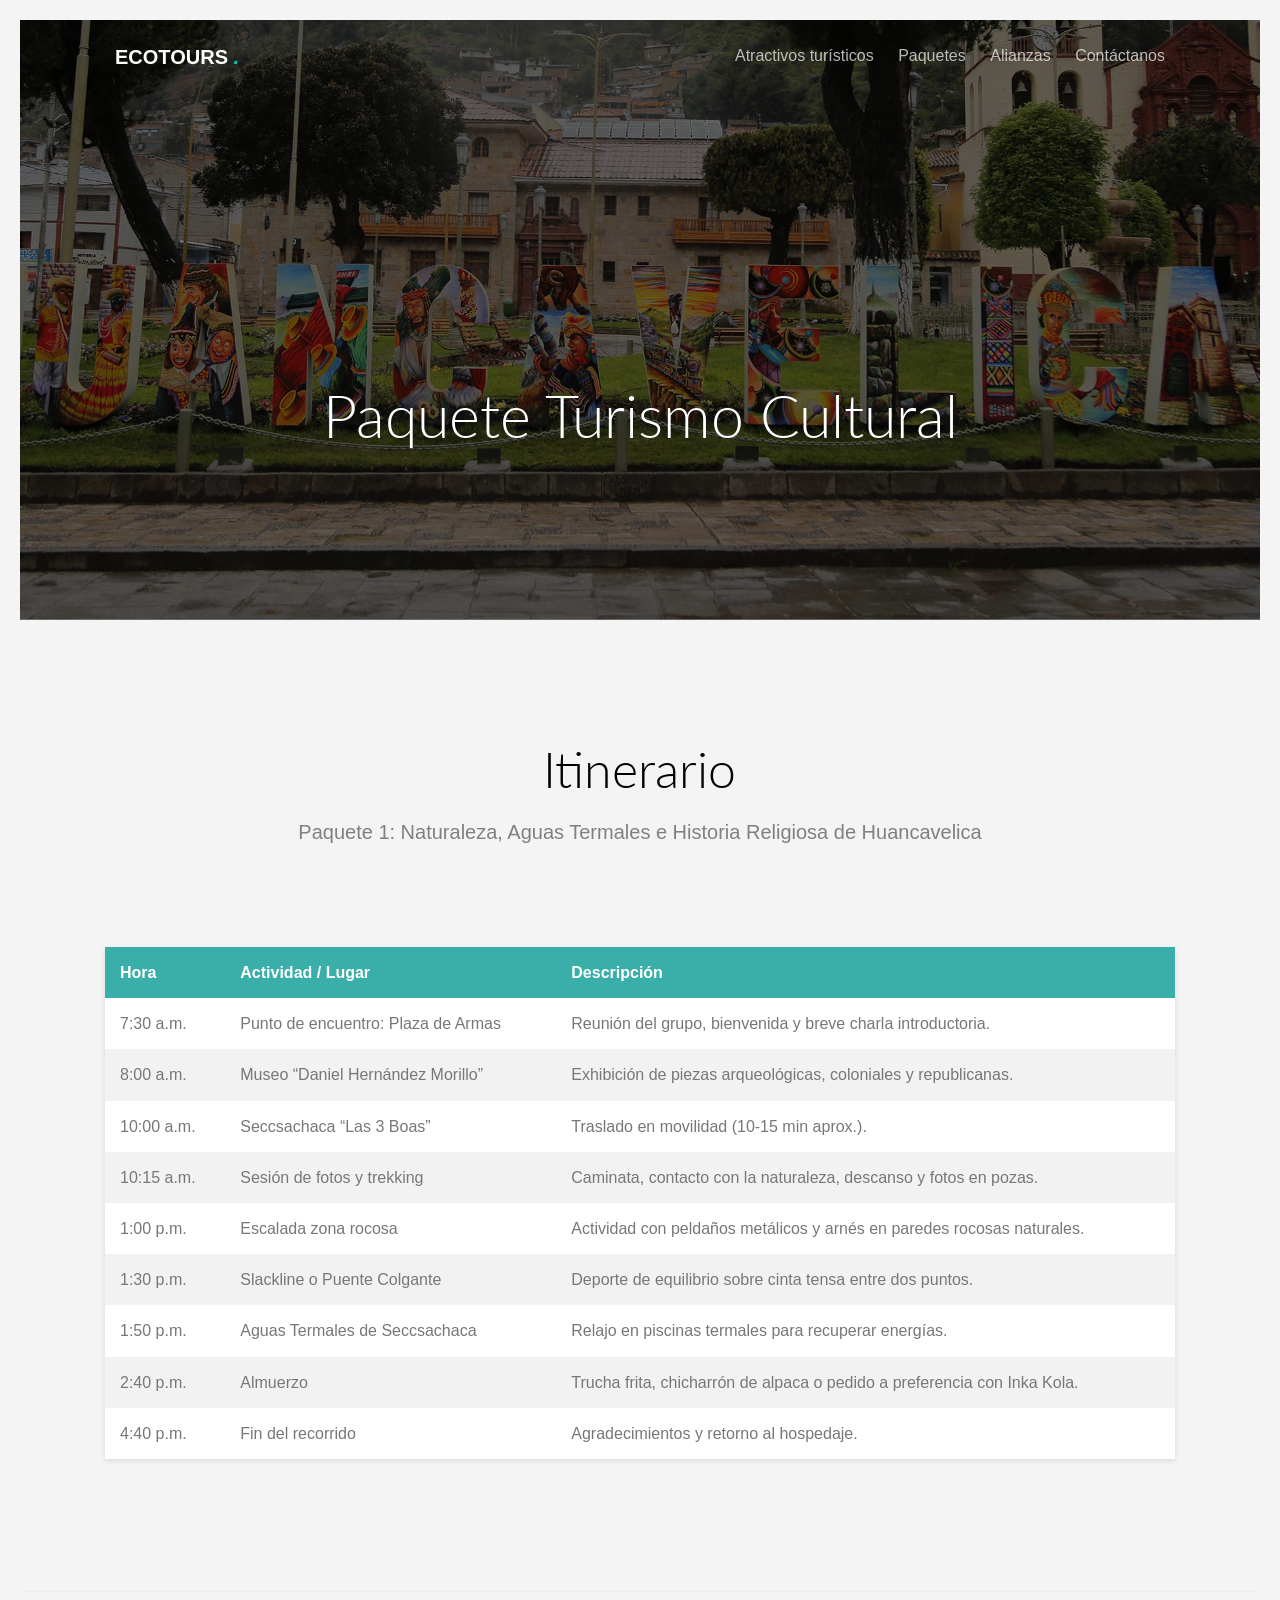
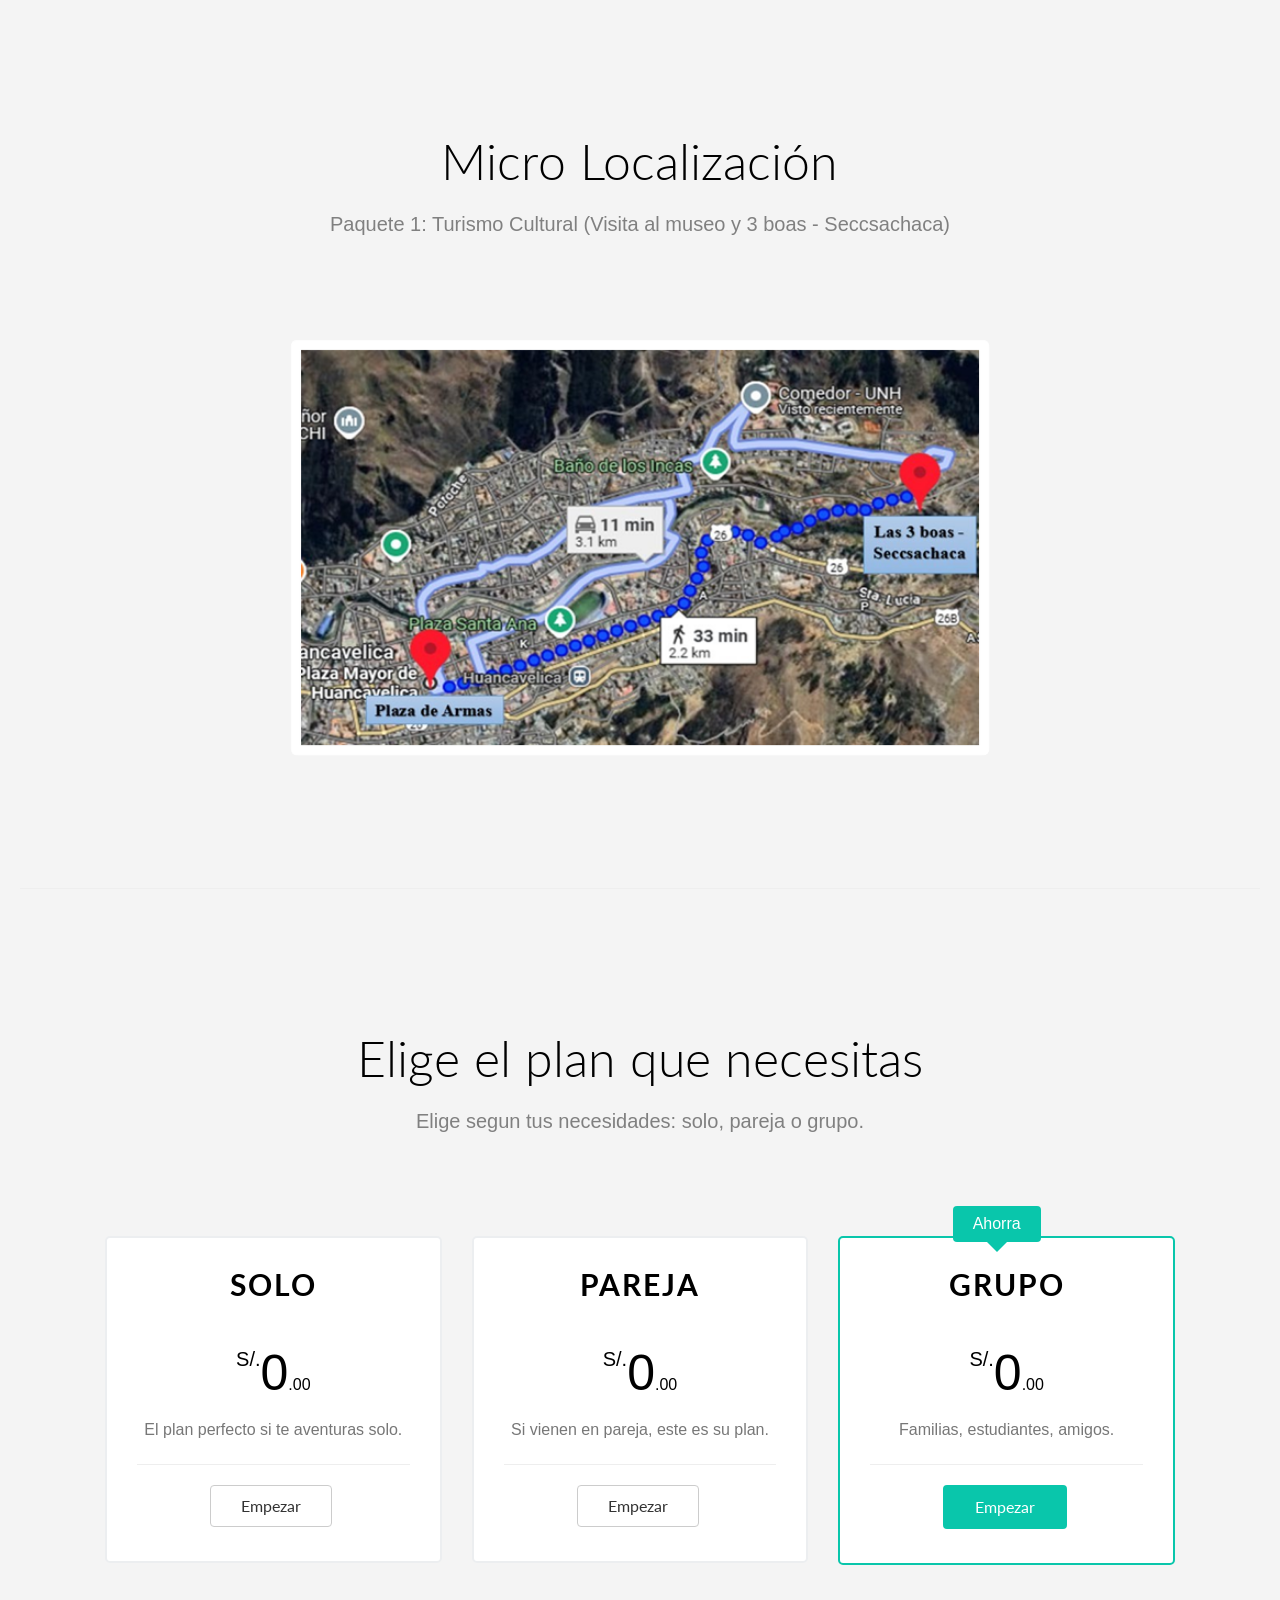
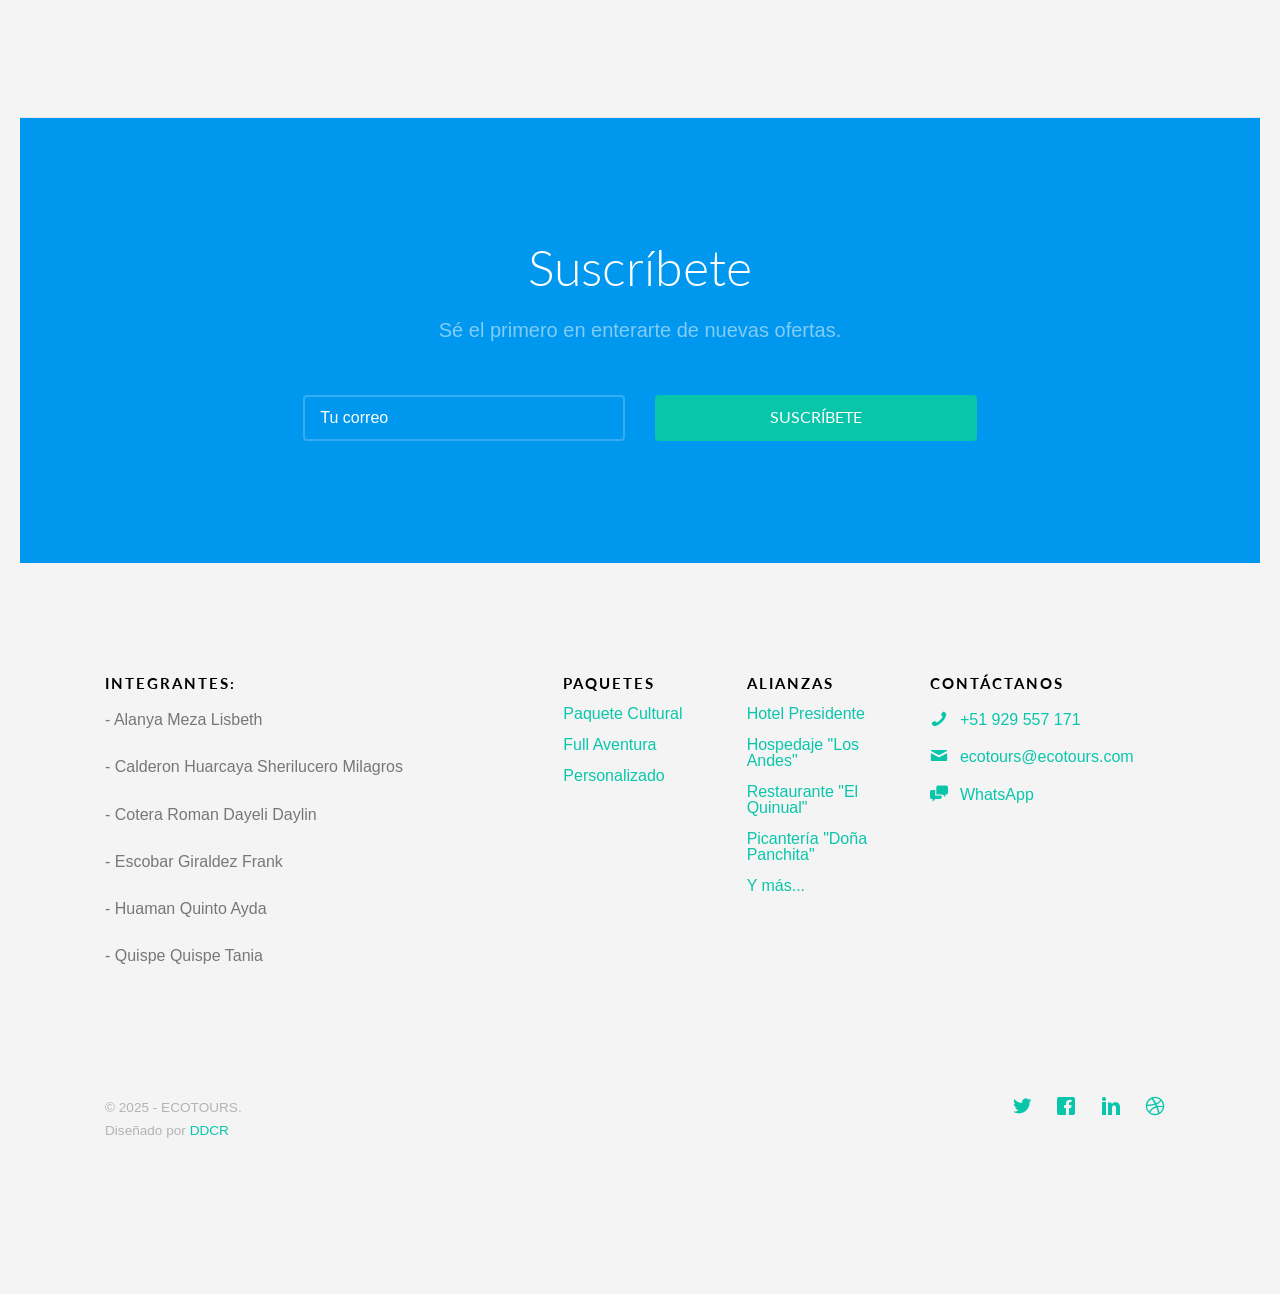
<file: paquete1.html>
<!DOCTYPE HTML>
<!--
	Traveler by freehtml5.co
	Twitter: http://twitter.com/fh5co
	URL: http://freehtml5.co
-->
<html>
	<head>
	<meta charset="utf-8">
	<meta http-equiv="X-UA-Compatible" content="IE=edge">
	<title>ECOTOURS &mdash; Paquete Turismo Cultural</title>
	<meta name="viewport" content="width=device-width, initial-scale=1">
	<meta name="description" content="Free HTML5 Website Template by FreeHTML5.co" />
	<meta name="keywords" content="free website templates, free html5, free template, free bootstrap, free website template, html5, css3, mobile first, responsive" />
	<meta name="author" content="FreeHTML5.co" />
	<link rel="icon" href="images/esc.png" type="image/png">
  	<!-- Facebook and Twitter integration -->
	<meta property="og:title" content=""/>
	<meta property="og:image" content=""/>
	<meta property="og:url" content=""/>
	<meta property="og:site_name" content=""/>
	<meta property="og:description" content=""/>
	<meta name="twitter:title" content="" />
	<meta name="twitter:image" content="" />
	<meta name="twitter:url" content="" />
	<meta name="twitter:card" content="" />

	<link href="https://fonts.googleapis.com/css?family=Lato:300,400,700" rel="stylesheet">
	
	<!-- Animate.css -->
	<link rel="stylesheet" href="css/animate.css">
	<!-- Icomoon Icon Fonts-->
	<link rel="stylesheet" href="css/icomoon.css">
	<!-- Themify Icons-->
	<link rel="stylesheet" href="css/themify-icons.css">
	<!-- Bootstrap  -->
	<link rel="stylesheet" href="css/bootstrap.css">

	<!-- Magnific Popup -->
	<link rel="stylesheet" href="css/magnific-popup.css">

	<!-- Magnific Popup -->
	<link rel="stylesheet" href="css/bootstrap-datepicker.min.css">

	<!-- Owl Carousel  -->
	<link rel="stylesheet" href="css/owl.carousel.min.css">
	<link rel="stylesheet" href="css/owl.theme.default.min.css">

	<!-- Theme style  -->
	<link rel="stylesheet" href="css/style.css">

	<!-- Modernizr JS -->
	<script src="js/modernizr-2.6.2.min.js"></script>
	<!-- FOR IE9 below -->
	<!--[if lt IE 9]>
	<script src="js/respond.min.js"></script>
	<![endif]-->

	<!DOCTYPE html>
<html lang="es">
<head>
  <meta charset="UTF-8">
  <title>Itinerario de Viaje</title>
  <style>
    body {
      font-family: 'Segoe UI', sans-serif;
      background-color: #f4f4f4;
      padding: 20px;
    }
    table {
      width: 100%;
      border-collapse: collapse;
      background-color: #ffffff;
      box-shadow: 0 2px 5px rgba(0,0,0,0.1);
    }
    th, td {
      padding: 12px 15px;
      text-align: left;
    }
    thead {
      background-color: #3aafa9;
      color: white;
    }
    tbody tr:nth-child(even) {
      background-color: #f2f2f2;
    }
    tbody tr:hover {
      background-color: #e1f5fe;
    }
  </style>

	</head>
	<body>
		
	<div class="gtco-loader"></div>
	
	<div id="page">

	
	<!-- <div class="page-inner"> -->
	<nav class="gtco-nav" role="navigation">
		<div class="gtco-container">
			
			<div class="row">
				<div class="col-sm-4 col-xs-12">
					<div id="gtco-logo"><a href="index.html">ECOTOURS <em>.</em></a></div>
				</div>
				<div class="col-xs-8 text-right menu-1">
					<ul>
						<li><a href="destination.html">Atractivos turísticos</a></li>
						<li class="has-dropdown">
							<a href="#">Paquetes</a>
							<ul class="dropdown">
								<li><a href="paquete1.html">1. Turismo Cultural</a></li>
								<li><a href="paquete2.html">2. Full Aventura</a></li>
							</ul>
						</li>
						<li><a href="alianzas.html">Alianzas</a></li>
						<li><a href="contact.html">Contáctanos</a></li>
					</ul>	
				</div>
			</div>
			
		</div>
	</nav>
	
	<header id="gtco-header" class="gtco-cover gtco-cover-sm" role="banner" style="background-image: url(images/hvca.jpg)">
		<div class="overlay"></div>
		<div class="gtco-container">
			<div class="row">
				<div class="col-md-12 col-md-offset-0 text-center">
					<div class="row row-mt-15em">

						<div class="col-md-12 mt-text animate-box" data-animate-effect="fadeInUp">
							<h1>Paquete Turismo Cultural</h1>	
						</div>
						
					</div>
					
				</div>
			</div>
		</div>
	</header>
	
	<div class="gtco-section">
		<div class="gtco-container">
			<div class="row">
				<div class="col-md-8 col-md-offset-2 text-center gtco-heading animate-box">
					<h2>Itinerario</h2>
					<p>Paquete 1: Naturaleza, Aguas Termales e Historia Religiosa de Huancavelica</p>
				</div>
			</div>

			<table>
				<thead>
				  <tr>
					<th>Hora</th>
					<th>Actividad / Lugar</th>
					<th>Descripción</th>
				  </tr>
				</thead>
				<tbody>
				  <tr>
					<td>7:30 a.m.</td>
					<td>Punto de encuentro: Plaza de Armas</td>
					<td>Reunión del grupo, bienvenida y breve charla introductoria.</td>
				  </tr>
				  <tr>
					<td>8:00 a.m.</td>
					<td>Museo “Daniel Hernández Morillo”</td>
					<td>Exhibición de piezas arqueológicas, coloniales y republicanas.</td>
				  </tr>
				  <tr>
					<td>10:00 a.m.</td>
					<td>Seccsachaca “Las 3 Boas”</td>
					<td>Traslado en movilidad (10-15 min aprox.).</td>
				  </tr>
				  <tr>
					<td>10:15 a.m.</td>
					<td>Sesión de fotos y trekking</td>
					<td>Caminata, contacto con la naturaleza, descanso y fotos en pozas.</td>
				  </tr>
				  <tr>
					<td>1:00 p.m.</td>
					<td>Escalada zona rocosa</td>
					<td>Actividad con peldaños metálicos y arnés en paredes rocosas naturales.</td>
				  </tr>
				  <tr>
					<td>1:30 p.m.</td>
					<td>Slackline o Puente Colgante</td>
					<td>Deporte de equilibrio sobre cinta tensa entre dos puntos.</td>
				  </tr>
				  <tr>
					<td>1:50 p.m.</td>
					<td>Aguas Termales de Seccsachaca</td>
					<td>Relajo en piscinas termales para recuperar energías.</td>
				  </tr>
				  <tr>
					<td>2:40 p.m.</td>
					<td>Almuerzo</td>
					<td>Trucha frita, chicharrón de alpaca o pedido a preferencia con Inka Kola.</td>
				  </tr>
				  <tr>
					<td>4:40 p.m.</td>
					<td>Fin del recorrido</td>
					<td>Agradecimientos y retorno al hospedaje.</td>
				  </tr>
				</tbody>
			  </table>

		</div>
	</div>

	<hr>

	<div class="gtco-section">
		<div class="gtco-container">
			<div class="row">
				<div class="col-md-8 col-md-offset-2 text-center gtco-heading animate-box">
					<h2>Micro Localización</h2>
					<p>Paquete 1: Turismo Cultural (Visita al museo y 3 boas - Seccsachaca)</p>
				</div>
				<div style="text-align: center; margin-top: 20px;">
					<img src="images/paquete1.png" alt="Descripción de la imagen" style="width: 70%; max-width: 700px; border-radius: 8px;">
				  </div>
				  
			</div>
		</div>
	</div>

	<hr>

	<div class="gtco-section border-bottom">
		<div class="gtco-container">
			<div class="row">
				<div class="col-md-8 col-md-offset-2 text-center gtco-heading">
					<h2>Elige el plan que necesitas</h2>
					<p>Elige segun tus necesidades: solo, pareja o grupo.</p>
				</div>
			</div>
			<div class="row">
				<div class="col-md-4">
					<div class="price-box">
						<h2 class="pricing-plan">Solo</h2>
						<div class="price"><sup class="currency">S/.</sup>0<small>.00</small></div>
						<p>El plan perfecto si te aventuras solo.</p>
						<hr>
						<a href="#" class="btn btn-default btn-sm">Empezar</a>
					</div>
				</div>
				<div class="col-md-4">
					<div class="price-box">
						<h2 class="pricing-plan">Pareja</h2>
						<div class="price"><sup class="currency">S/.</sup>0<small>.00</small></div>
						<p>Si vienen en pareja, este es su plan.</p>
						<hr>
						<a href="#" class="btn btn-default btn-sm">Empezar</a>
					</div>
				</div>
				<div class="col-md-4">
					<div class="price-box popular">
						<div class="popular-text">Ahorra</div>
						<h2 class="pricing-plan">Grupo</h2>
						<div class="price"><sup class="currency">S/.</sup>0<small>.00</small></div>
						<p>Familias, estudiantes, amigos.</p>
						<hr>
						<a href="#" class="btn btn-primary btn-sm">Empezar</a>
					</div>
				</div>
			</div>
		</div>
	</div>



	<div id="gtco-subscribe">
		<div class="gtco-container">
			<div class="row animate-box">
				<div class="col-md-8 col-md-offset-2 text-center gtco-heading">
					<h2>Suscríbete</h2>
					<p>Sé el primero en enterarte de nuevas ofertas.</p>
				</div>
			</div>
			<div class="row animate-box">
				<div class="col-md-8 col-md-offset-2">
					<form class="form-inline">
						<div class="col-md-6 col-sm-6">
							<div class="form-group">
								<label for="email" class="sr-only">Email</label>
								<input type="email" class="form-control" id="email" placeholder="Tu correo">
							</div>
						</div>
						<div class="col-md-6 col-sm-6">
							<button type="submit" class="btn btn-default btn-block">Suscríbete</button>
						</div>
					</form>
				</div>
			</div>
		</div>
	</div>

	<footer id="gtco-footer" role="contentinfo">
		<div class="gtco-container">
			<div class="row row-p	b-md">

				<div class="col-md-4">
					<div class="gtco-widget">
						<h3>Integrantes:</h3>
						<p>- Alanya Meza Lisbeth</p>
						<p>- Calderon Huarcaya Sherilucero Milagros</p>
						<p>- Cotera Roman Dayeli Daylin</p>
						<p>- Escobar Giraldez Frank</p>
						<p>- Huaman Quinto Ayda</p>
						<p>- Quispe Quispe Tania </p>
					</div>
				</div>

				<div class="col-md-2 col-md-push-1">
					<div class="gtco-widget">
						<h3>Paquetes</h3>
						<ul class="gtco-footer-links">
							<li><a href="#">Paquete Cultural</a></li>
							<li><a href="#">Full Aventura</a></li>
							<li><a href="#">Personalizado</a></li>
						</ul>
					</div>
				</div>

				<div class="col-md-2 col-md-push-1">
					<div class="gtco-widget">
						<h3>Alianzas</h3>
						<ul class="gtco-footer-links">
							<li><a href="#">Hotel Presidente</a></li>
							<li><a href="#">Hospedaje "Los Andes"</a></li>
							<li><a href="#">Restaurante "El Quinual"</a></li>
							<li><a href="#">Picantería "Doña Panchita"</a></li>
							<li><a href="#">Y más...</a></li>
						</ul>
					</div>
				</div>

				<div class="col-md-3 col-md-push-1">
					<div class="gtco-widget">
						<h3>Contáctanos</h3>
						<ul class="gtco-quick-contact">
							<li><a href="#"><i class="icon-phone"></i> +51 929 557 171</a></li>
							<li><a href="#"><i class="icon-mail2"></i> ecotours@ecotours.com</a></li>
							<li><a href="#"><i class="icon-chat"></i> WhatsApp</a></li>
						</ul>
					</div>
				</div>

			</div>

			<div class="row copyright">
				<div class="col-md-12">
					<p class="pull-left">
						<small class="block">&copy; 2025 - ECOTOURS.</small> 
						<small class="block">Diseñado por <a href="https://github.com/diamir24" target="_blank">DDCR</a></small>
					</p>
					<p class="pull-right">
						<ul class="gtco-social-icons pull-right">
							<li><a href="#"><i class="icon-twitter"></i></a></li>
							<li><a href="https://www.facebook.com/dayeli.daylin"><i class="icon-facebook"></i></a></li>
							<li><a href="#"><i class="icon-linkedin"></i></a></li>
							<li><a href="#"><i class="icon-dribbble"></i></a></li>
						</ul>
					</p>
				</div>
			</div>

		</div>
	</footer>
	<!-- </div> -->

	</div>

	<div class="gototop js-top">
		<a href="#" class="js-gotop"><i class="icon-arrow-up"></i></a>
	</div>
	
	<!-- jQuery -->
	<script src="js/jquery.min.js"></script>
	<!-- jQuery Easing -->
	<script src="js/jquery.easing.1.3.js"></script>
	<!-- Bootstrap -->
	<script src="js/bootstrap.min.js"></script>
	<!-- Waypoints -->
	<script src="js/jquery.waypoints.min.js"></script>
	<!-- Carousel -->
	<script src="js/owl.carousel.min.js"></script>
	<!-- countTo -->
	<script src="js/jquery.countTo.js"></script>

	<!-- Stellar Parallax -->
	<script src="js/jquery.stellar.min.js"></script>

	<!-- Magnific Popup -->
	<script src="js/jquery.magnific-popup.min.js"></script>
	<script src="js/magnific-popup-options.js"></script>
	
	<!-- Datepicker -->
	<script src="js/bootstrap-datepicker.min.js"></script>
	

	<!-- Main -->
	<script src="js/main.js"></script>

	</body>
</html>
</file>
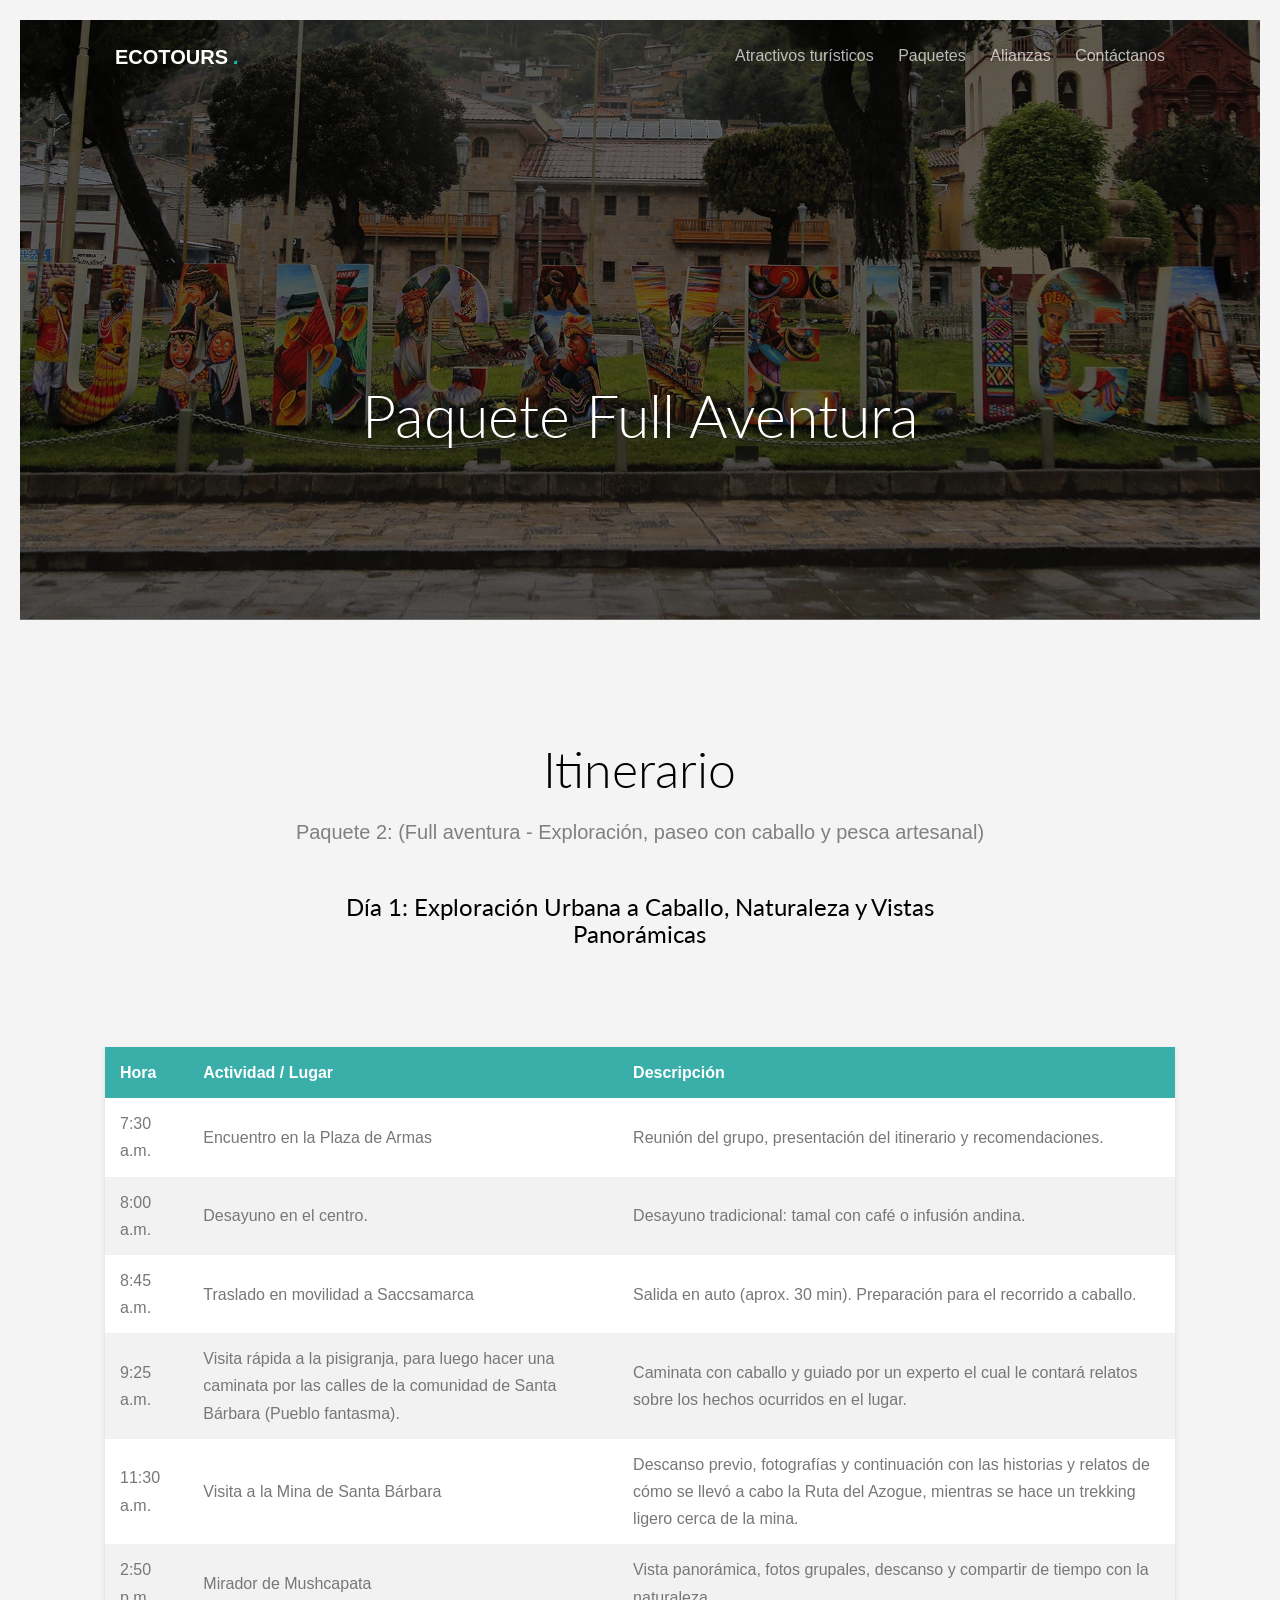
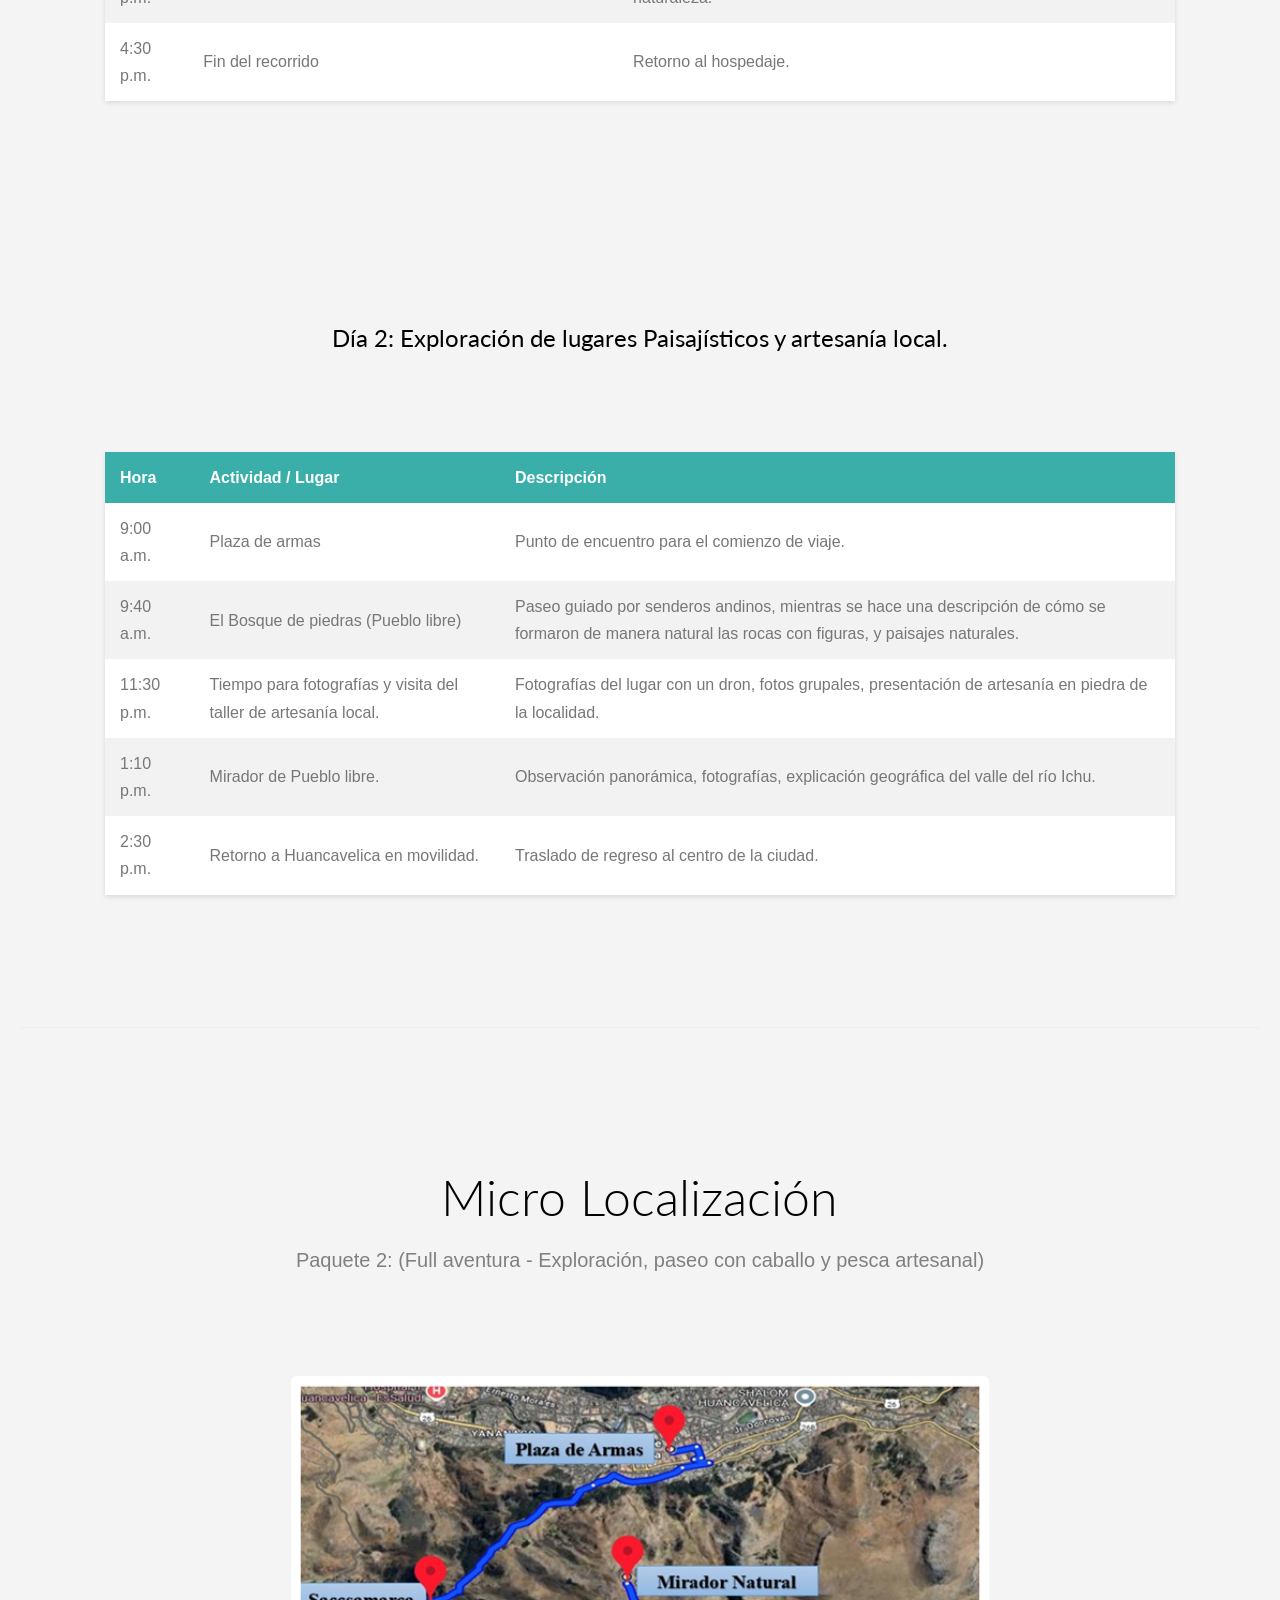
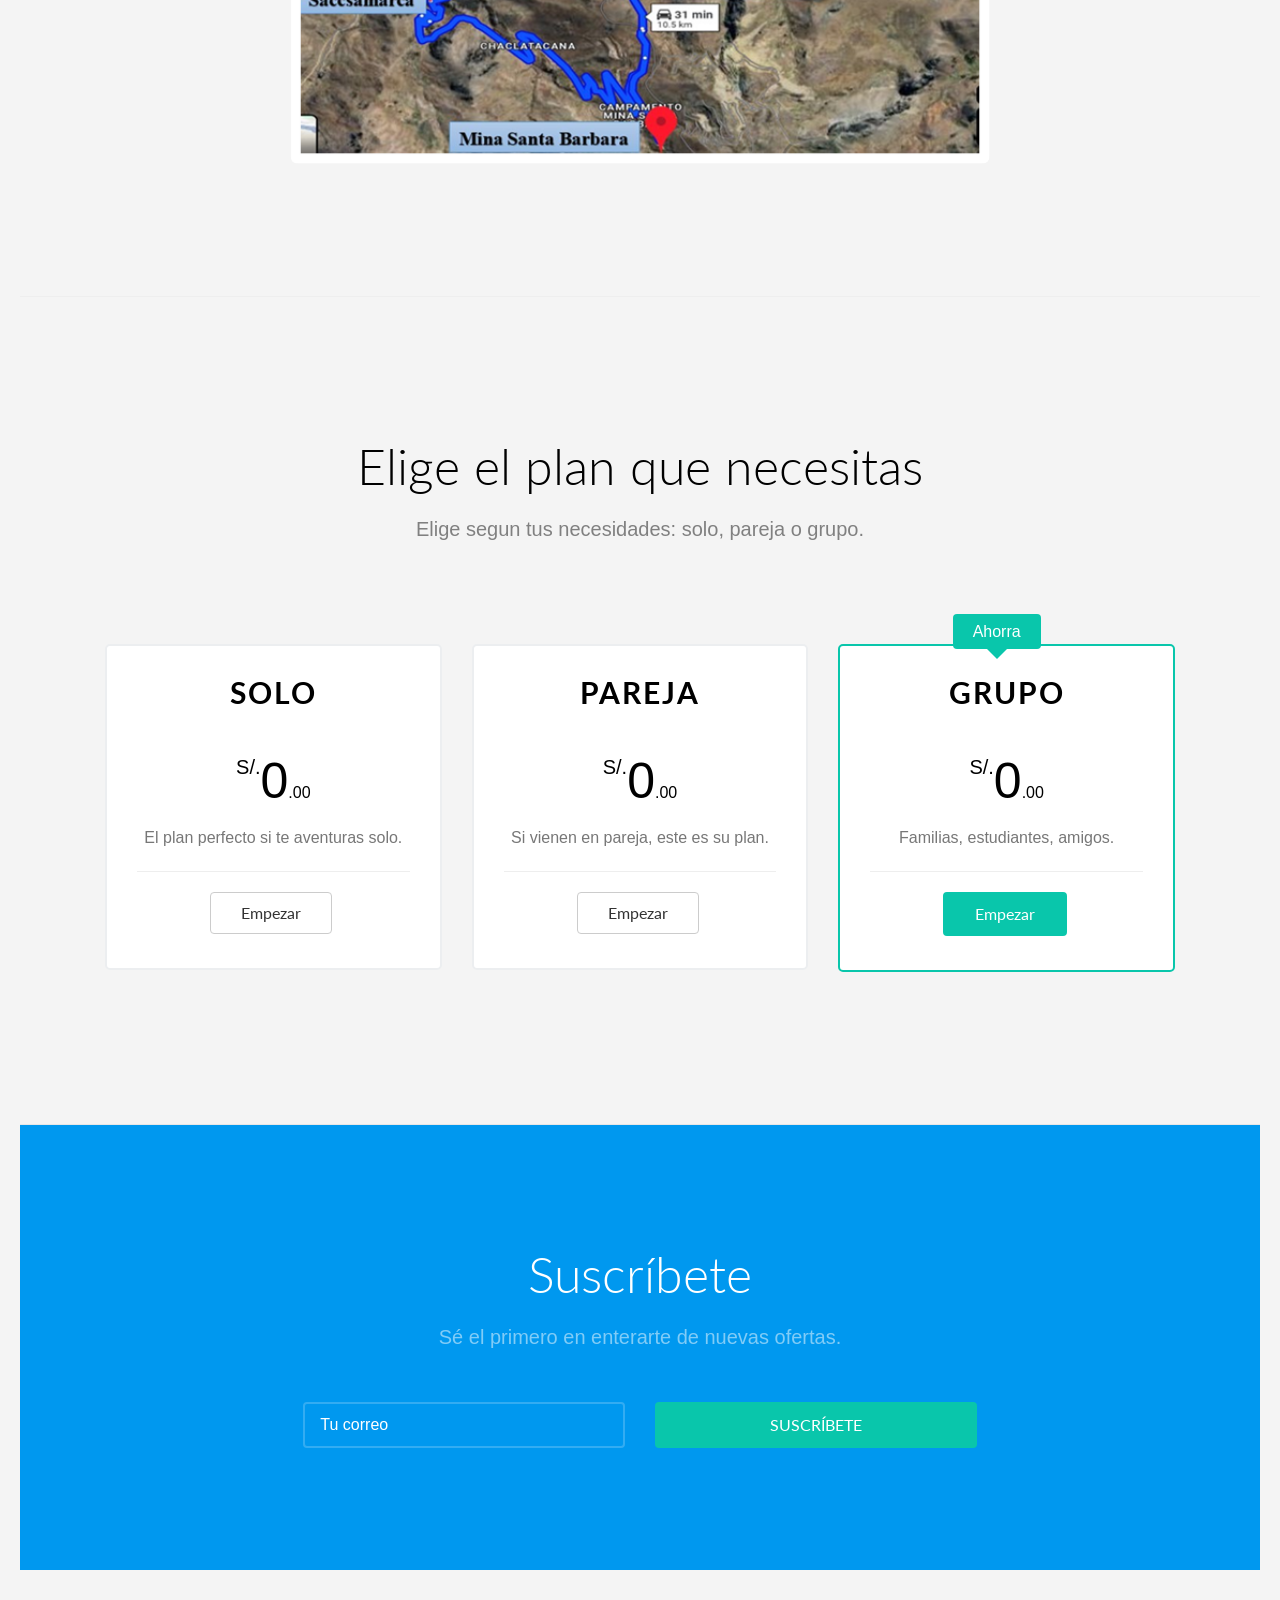
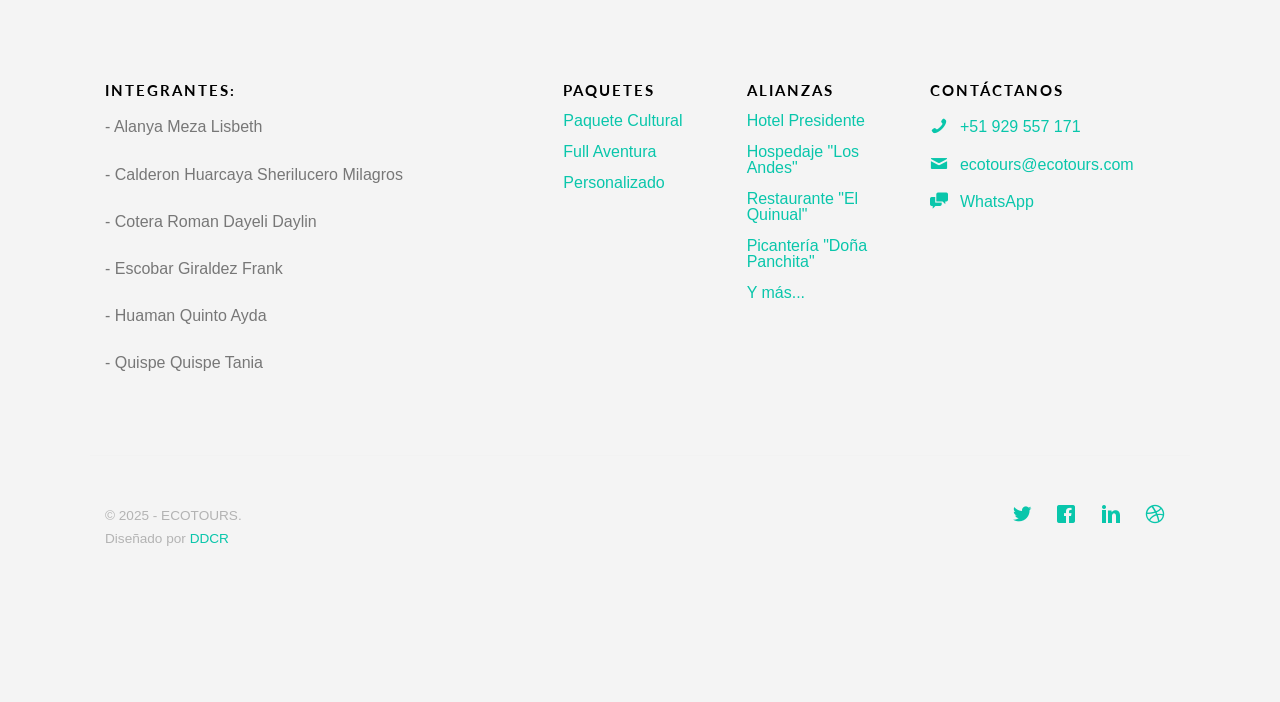
<file: paquete2.html>
<!DOCTYPE HTML>
<!--
	Traveler by freehtml5.co
	Twitter: http://twitter.com/fh5co
	URL: http://freehtml5.co
-->
<html>
	<head>
	<meta charset="utf-8">
	<meta http-equiv="X-UA-Compatible" content="IE=edge">
	<title>ECOTOURS &mdash; Paquete Full Aventura</title>
	<meta name="viewport" content="width=device-width, initial-scale=1">
	<meta name="description" content="Free HTML5 Website Template by FreeHTML5.co" />
	<meta name="keywords" content="free website templates, free html5, free template, free bootstrap, free website template, html5, css3, mobile first, responsive" />
	<meta name="author" content="FreeHTML5.co" />
	<link rel="icon" href="images/esc.png" type="image/png">
  	<!-- Facebook and Twitter integration -->
	<meta property="og:title" content=""/>
	<meta property="og:image" content=""/>
	<meta property="og:url" content=""/>
	<meta property="og:site_name" content=""/>
	<meta property="og:description" content=""/>
	<meta name="twitter:title" content="" />
	<meta name="twitter:image" content="" />
	<meta name="twitter:url" content="" />
	<meta name="twitter:card" content="" />

	<link href="https://fonts.googleapis.com/css?family=Lato:300,400,700" rel="stylesheet">
	
	<!-- Animate.css -->
	<link rel="stylesheet" href="css/animate.css">
	<!-- Icomoon Icon Fonts-->
	<link rel="stylesheet" href="css/icomoon.css">
	<!-- Themify Icons-->
	<link rel="stylesheet" href="css/themify-icons.css">
	<!-- Bootstrap  -->
	<link rel="stylesheet" href="css/bootstrap.css">

	<!-- Magnific Popup -->
	<link rel="stylesheet" href="css/magnific-popup.css">

	<!-- Magnific Popup -->
	<link rel="stylesheet" href="css/bootstrap-datepicker.min.css">

	<!-- Owl Carousel  -->
	<link rel="stylesheet" href="css/owl.carousel.min.css">
	<link rel="stylesheet" href="css/owl.theme.default.min.css">

	<!-- Theme style  -->
	<link rel="stylesheet" href="css/style.css">

	<!-- Modernizr JS -->
	<script src="js/modernizr-2.6.2.min.js"></script>
	<!-- FOR IE9 below -->
	<!--[if lt IE 9]>
	<script src="js/respond.min.js"></script>
	<![endif]-->

	<!DOCTYPE html>
<html lang="es">
<head>
  <meta charset="UTF-8">
  <title>Itinerario de Viaje</title>
  <style>
    body {
      font-family: 'Segoe UI', sans-serif;
      background-color: #f4f4f4;
      padding: 20px;
    }
    table {
      width: 100%;
      border-collapse: collapse;
      background-color: #ffffff;
      box-shadow: 0 2px 5px rgba(0,0,0,0.1);
    }
    th, td {
      padding: 12px 15px;
      text-align: left;
    }
    thead {
      background-color: #3aafa9;
      color: white;
    }
    tbody tr:nth-child(even) {
      background-color: #f2f2f2;
    }
    tbody tr:hover {
      background-color: #e1f5fe;
    }
  </style>

	</head>
	<body>
		
	<div class="gtco-loader"></div>
	
	<div id="page">

	
	<!-- <div class="page-inner"> -->
	<nav class="gtco-nav" role="navigation">
		<div class="gtco-container">
			
			<div class="row">
				<div class="col-sm-4 col-xs-12">
					<div id="gtco-logo"><a href="index.html">ECOTOURS <em>.</em></a></div>
				</div>
				<div class="col-xs-8 text-right menu-1">
					<ul>
						<li><a href="destination.html">Atractivos turísticos</a></li>
						<li class="has-dropdown">
							<a href="#">Paquetes</a>
							<ul class="dropdown">
								<li><a href="paquete1.html">1. Turismo Cultural</a></li>
								<li><a href="paquete2.html">2. Full Aventura</a></li>
							</ul>
						</li>
						<li><a href="alianzas.html">Alianzas</a></li>
						<li><a href="contact.html">Contáctanos</a></li>
					</ul>	
				</div>
			</div>
			
		</div>
	</nav>
	
	<header id="gtco-header" class="gtco-cover gtco-cover-sm" role="banner" style="background-image: url(images/hvca.jpg)">
		<div class="overlay"></div>
		<div class="gtco-container">
			<div class="row">
				<div class="col-md-12 col-md-offset-0 text-center">
					<div class="row row-mt-15em">

						<div class="col-md-12 mt-text animate-box" data-animate-effect="fadeInUp">
							<h1>Paquete Full Aventura</h1>	
						</div>
						
					</div>
					
				</div>
			</div>
		</div>
	</header>
	
	<div class="gtco-section">
		<div class="gtco-container">
			<div class="row">
				<div class="col-md-8 col-md-offset-2 text-center gtco-heading animate-box">
					<h2>Itinerario</h2>
					<p>Paquete 2: (Full aventura - Exploración, paseo con caballo y pesca artesanal)</p>
					<br>
					<h3>Día 1: Exploración Urbana a Caballo, Naturaleza y Vistas Panorámicas</h3>
				</div>
			</div>

			<table>
				<thead>
				  <tr>
					<th>Hora</th>
					<th>Actividad / Lugar</th>
					<th>Descripción</th>
				  </tr>
				</thead>
				<tbody>
				  <tr>
					<td>7:30 a.m.</td>
					<td>Encuentro en la Plaza de Armas</td>
					<td>Reunión del grupo, presentación del itinerario y recomendaciones.</td>
				  </tr>
				  <tr>
					<td>8:00 a.m.</td>
					<td>Desayuno en el centro.</td>
					<td>Desayuno tradicional: tamal con café o infusión andina.</td>
				  </tr>
				  <tr>
					<td>8:45 a.m.</td>
					<td>Traslado en movilidad a Saccsamarca</td>
					<td>Salida en auto (aprox. 30 min). Preparación para el recorrido a caballo.</td>
				  </tr>
				  <tr>
					<td>9:25 a.m.</td>
					<td>Visita rápida a la pisigranja, para luego hacer una caminata por las calles de la comunidad de Santa Bárbara (Pueblo fantasma).</td>
					<td>Caminata con caballo y guiado por un experto el cual le contará relatos sobre los hechos ocurridos en el lugar.</td>
				  </tr>
				  <tr>
					<td>11:30 a.m.</td>
					<td>Visita a la Mina de Santa Bárbara </td>
					<td>Descanso previo, fotografías y continuación con las historias y relatos de cómo se llevó a cabo la Ruta del Azogue, mientras se hace un trekking ligero cerca de la mina.</td>
				  </tr>
				  <tr>
					<td>2:50 p.m.</td>
					<td>Mirador de Mushcapata</td>
					<td>Vista panorámica, fotos grupales, descanso y compartir de tiempo con la naturaleza. </td>
				  </tr>
				  <tr>
					<td>4:30 p.m.</td>
					<td>Fin del recorrido </td>
					<td>Retorno al hospedaje.</td>
				  </tr>
				</tbody>
			  </table>
		</div>
	</div>

	<div class="gtco-section">
		<div class="gtco-container">
			<div class="row">
				<div class="col-md-8 col-md-offset-2 text-center gtco-heading animate-box">
					<h3>Día 2: Exploración de lugares Paisajísticos y artesanía local.</h3>
				</div>
			</div>

			<table>
				<thead>
				  <tr>
					<th>Hora</th>
					<th>Actividad / Lugar</th>
					<th>Descripción</th>
				  </tr>
				</thead>
				<tbody>
				  <tr>
					<td>9:00 a.m.</td>
					<td>Plaza de armas</td>
					<td>Punto de encuentro para el comienzo de viaje.</td>
				  </tr>
				  <tr>
					<td>9:40 a.m.</td>
					<td>El Bosque de piedras (Pueblo libre)</td>
					<td>Paseo guiado por senderos andinos, mientras se hace una descripción de cómo se formaron de manera natural las rocas con figuras, y paisajes naturales.</td>
				  </tr>
				  <tr>
					<td>11:30 p.m.</td>
					<td>Tiempo para fotografías y visita del taller de artesanía local.</td>
					<td>Fotografías del lugar con un dron, fotos grupales, presentación de artesanía en piedra de la localidad.</td>
				  </tr>
				  <tr>
					<td>1:10 p.m.</td>
					<td>Mirador de Pueblo libre.</td>
					<td>Observación panorámica, fotografías, explicación geográfica del valle del río Ichu.</td>
				  </tr>
				  <tr>
					<td>2:30 p.m.</td>
					<td>Retorno a Huancavelica en movilidad.</td>
					<td>Traslado de regreso al centro de la ciudad.</td>
				  </tr>
				</tbody>
			  </table>
		</div>
	</div>
	<hr>

	<div class="gtco-section">
		<div class="gtco-container">
			<div class="row">
				<div class="col-md-8 col-md-offset-2 text-center gtco-heading animate-box">
					<h2>Micro Localización</h2>
					<p>Paquete 2: (Full aventura - Exploración, paseo con caballo y pesca artesanal)</p>
				</div>
				<div style="text-align: center; margin-top: 20px;">
					<img src="images/paquete2.png" alt="Descripción de la imagen" style="width: 70%; max-width: 700px; border-radius: 8px;">
				  </div>
				  
			</div>
		</div>
	</div>

	<hr>

	<div class="gtco-section border-bottom">
		<div class="gtco-container">
			<div class="row">
				<div class="col-md-8 col-md-offset-2 text-center gtco-heading">
					<h2>Elige el plan que necesitas</h2>
					<p>Elige segun tus necesidades: solo, pareja o grupo.</p>
				</div>
			</div>
			<div class="row">
				<div class="col-md-4">
					<div class="price-box">
						<h2 class="pricing-plan">Solo</h2>
						<div class="price"><sup class="currency">S/.</sup>0<small>.00</small></div>
						<p>El plan perfecto si te aventuras solo.</p>
						<hr>
						<a href="#" class="btn btn-default btn-sm">Empezar</a>
					</div>
				</div>
				<div class="col-md-4">
					<div class="price-box">
						<h2 class="pricing-plan">Pareja</h2>
						<div class="price"><sup class="currency">S/.</sup>0<small>.00</small></div>
						<p>Si vienen en pareja, este es su plan.</p>
						<hr>
						<a href="#" class="btn btn-default btn-sm">Empezar</a>
					</div>
				</div>
				<div class="col-md-4">
					<div class="price-box popular">
						<div class="popular-text">Ahorra</div>
						<h2 class="pricing-plan">Grupo</h2>
						<div class="price"><sup class="currency">S/.</sup>0<small>.00</small></div>
						<p>Familias, estudiantes, amigos.</p>
						<hr>
						<a href="#" class="btn btn-primary btn-sm">Empezar</a>
					</div>
				</div>
			</div>
		</div>
	</div>



	<div id="gtco-subscribe">
		<div class="gtco-container">
			<div class="row animate-box">
				<div class="col-md-8 col-md-offset-2 text-center gtco-heading">
					<h2>Suscríbete</h2>
					<p>Sé el primero en enterarte de nuevas ofertas.</p>
				</div>
			</div>
			<div class="row animate-box">
				<div class="col-md-8 col-md-offset-2">
					<form class="form-inline">
						<div class="col-md-6 col-sm-6">
							<div class="form-group">
								<label for="email" class="sr-only">Email</label>
								<input type="email" class="form-control" id="email" placeholder="Tu correo">
							</div>
						</div>
						<div class="col-md-6 col-sm-6">
							<button type="submit" class="btn btn-default btn-block">Suscríbete</button>
						</div>
					</form>
				</div>
			</div>
		</div>
	</div>

	<footer id="gtco-footer" role="contentinfo">
		<div class="gtco-container">
			<div class="row row-p	b-md">

				<div class="col-md-4">
					<div class="gtco-widget">
						<h3>Integrantes:</h3>
						<p>- Alanya Meza Lisbeth</p>
						<p>- Calderon Huarcaya Sherilucero Milagros</p>
						<p>- Cotera Roman Dayeli Daylin</p>
						<p>- Escobar Giraldez Frank</p>
						<p>- Huaman Quinto Ayda</p>
						<p>- Quispe Quispe Tania </p>
					</div>
				</div>

				<div class="col-md-2 col-md-push-1">
					<div class="gtco-widget">
						<h3>Paquetes</h3>
						<ul class="gtco-footer-links">
							<li><a href="#">Paquete Cultural</a></li>
							<li><a href="#">Full Aventura</a></li>
							<li><a href="#">Personalizado</a></li>
						</ul>
					</div>
				</div>

				<div class="col-md-2 col-md-push-1">
					<div class="gtco-widget">
						<h3>Alianzas</h3>
						<ul class="gtco-footer-links">
							<li><a href="#">Hotel Presidente</a></li>
							<li><a href="#">Hospedaje "Los Andes"</a></li>
							<li><a href="#">Restaurante "El Quinual"</a></li>
							<li><a href="#">Picantería "Doña Panchita"</a></li>
							<li><a href="#">Y más...</a></li>
						</ul>
					</div>
				</div>

				<div class="col-md-3 col-md-push-1">
					<div class="gtco-widget">
						<h3>Contáctanos</h3>
						<ul class="gtco-quick-contact">
							<li><a href="#"><i class="icon-phone"></i> +51 929 557 171</a></li>
							<li><a href="#"><i class="icon-mail2"></i> ecotours@ecotours.com</a></li>
							<li><a href="#"><i class="icon-chat"></i> WhatsApp</a></li>
						</ul>
					</div>
				</div>

			</div>

			<div class="row copyright">
				<div class="col-md-12">
					<p class="pull-left">
						<small class="block">&copy; 2025 - ECOTOURS.</small> 
						<small class="block">Diseñado por <a href="https://github.com/diamir24" target="_blank">DDCR</a></small>
					</p>
					<p class="pull-right">
						<ul class="gtco-social-icons pull-right">
							<li><a href="#"><i class="icon-twitter"></i></a></li>
							<li><a href="https://www.facebook.com/dayeli.daylin"><i class="icon-facebook"></i></a></li>
							<li><a href="#"><i class="icon-linkedin"></i></a></li>
							<li><a href="#"><i class="icon-dribbble"></i></a></li>
						</ul>
					</p>
				</div>
			</div>

		</div>
	</footer>
	<!-- </div> -->

	</div>

	<div class="gototop js-top">
		<a href="#" class="js-gotop"><i class="icon-arrow-up"></i></a>
	</div>
	
	<!-- jQuery -->
	<script src="js/jquery.min.js"></script>
	<!-- jQuery Easing -->
	<script src="js/jquery.easing.1.3.js"></script>
	<!-- Bootstrap -->
	<script src="js/bootstrap.min.js"></script>
	<!-- Waypoints -->
	<script src="js/jquery.waypoints.min.js"></script>
	<!-- Carousel -->
	<script src="js/owl.carousel.min.js"></script>
	<!-- countTo -->
	<script src="js/jquery.countTo.js"></script>

	<!-- Stellar Parallax -->
	<script src="js/jquery.stellar.min.js"></script>

	<!-- Magnific Popup -->
	<script src="js/jquery.magnific-popup.min.js"></script>
	<script src="js/magnific-popup-options.js"></script>
	
	<!-- Datepicker -->
	<script src="js/bootstrap-datepicker.min.js"></script>
	

	<!-- Main -->
	<script src="js/main.js"></script>

	</body>
</html>
</file>
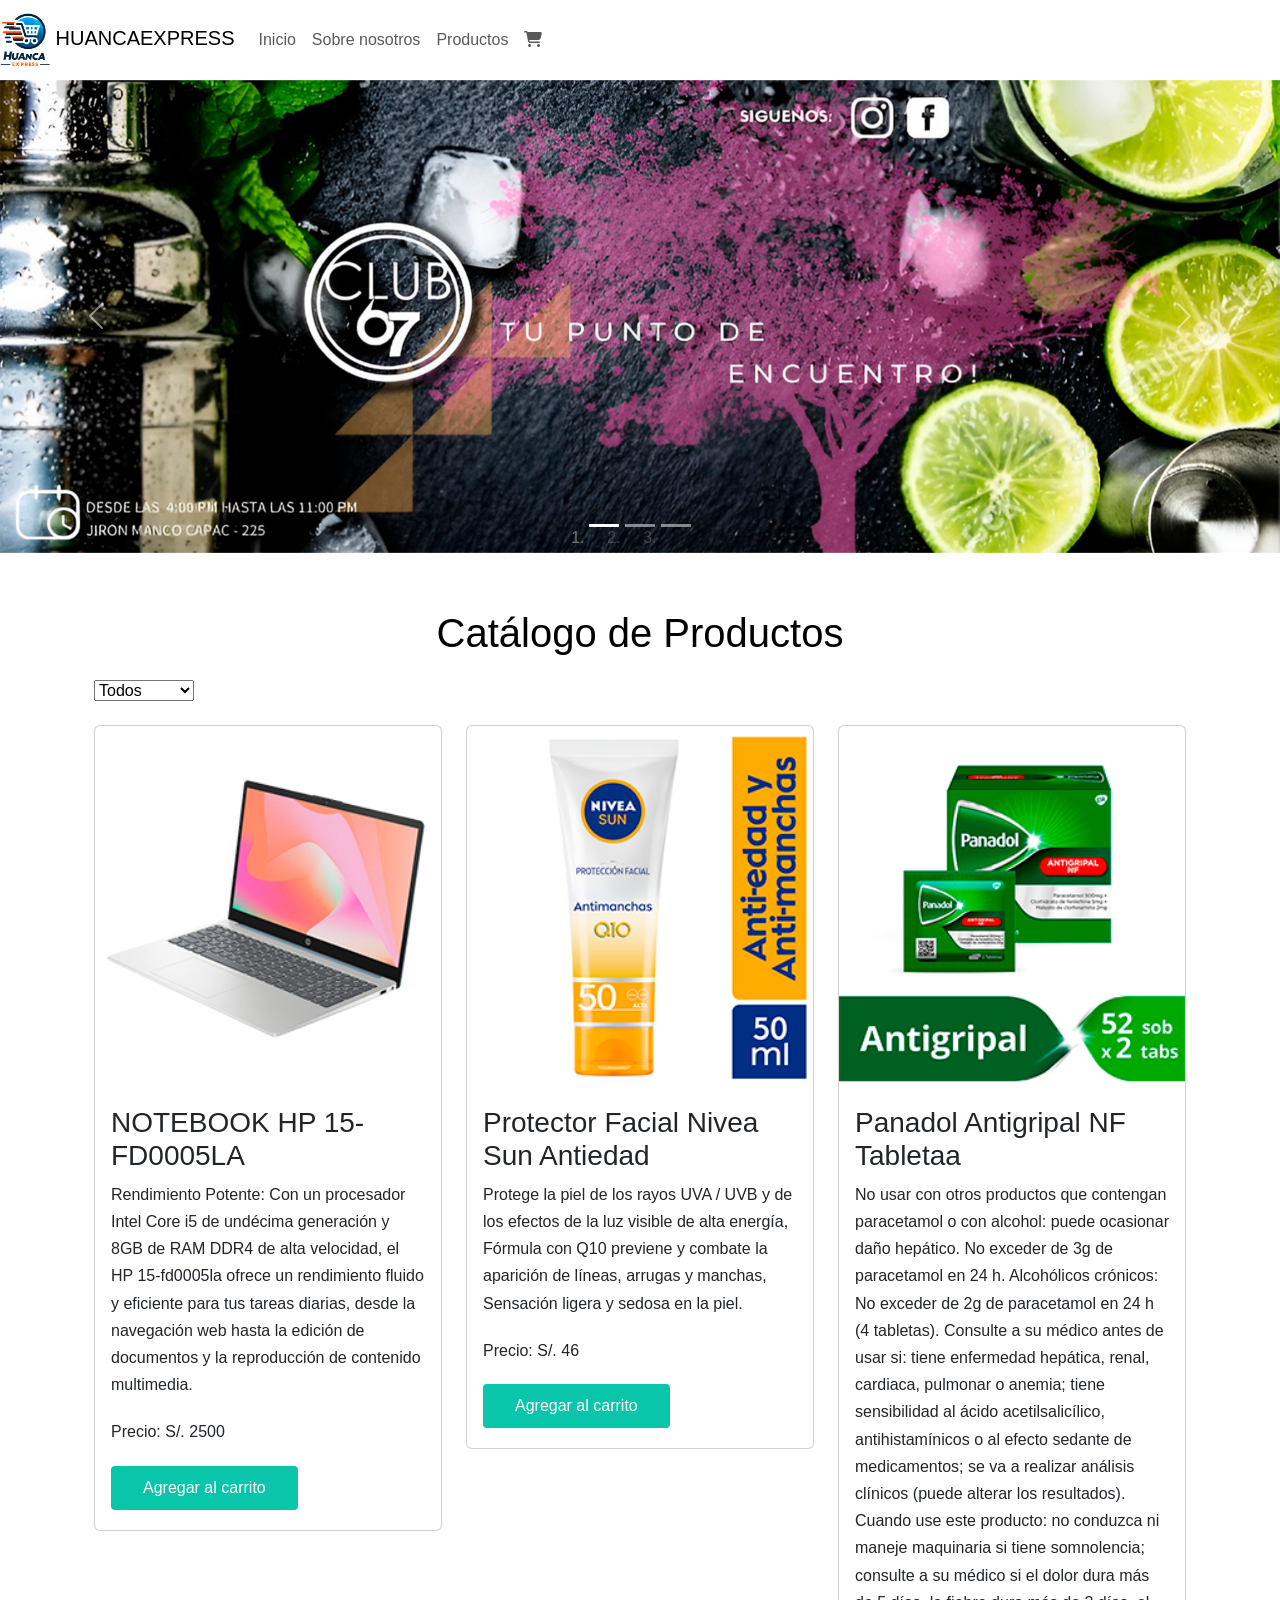
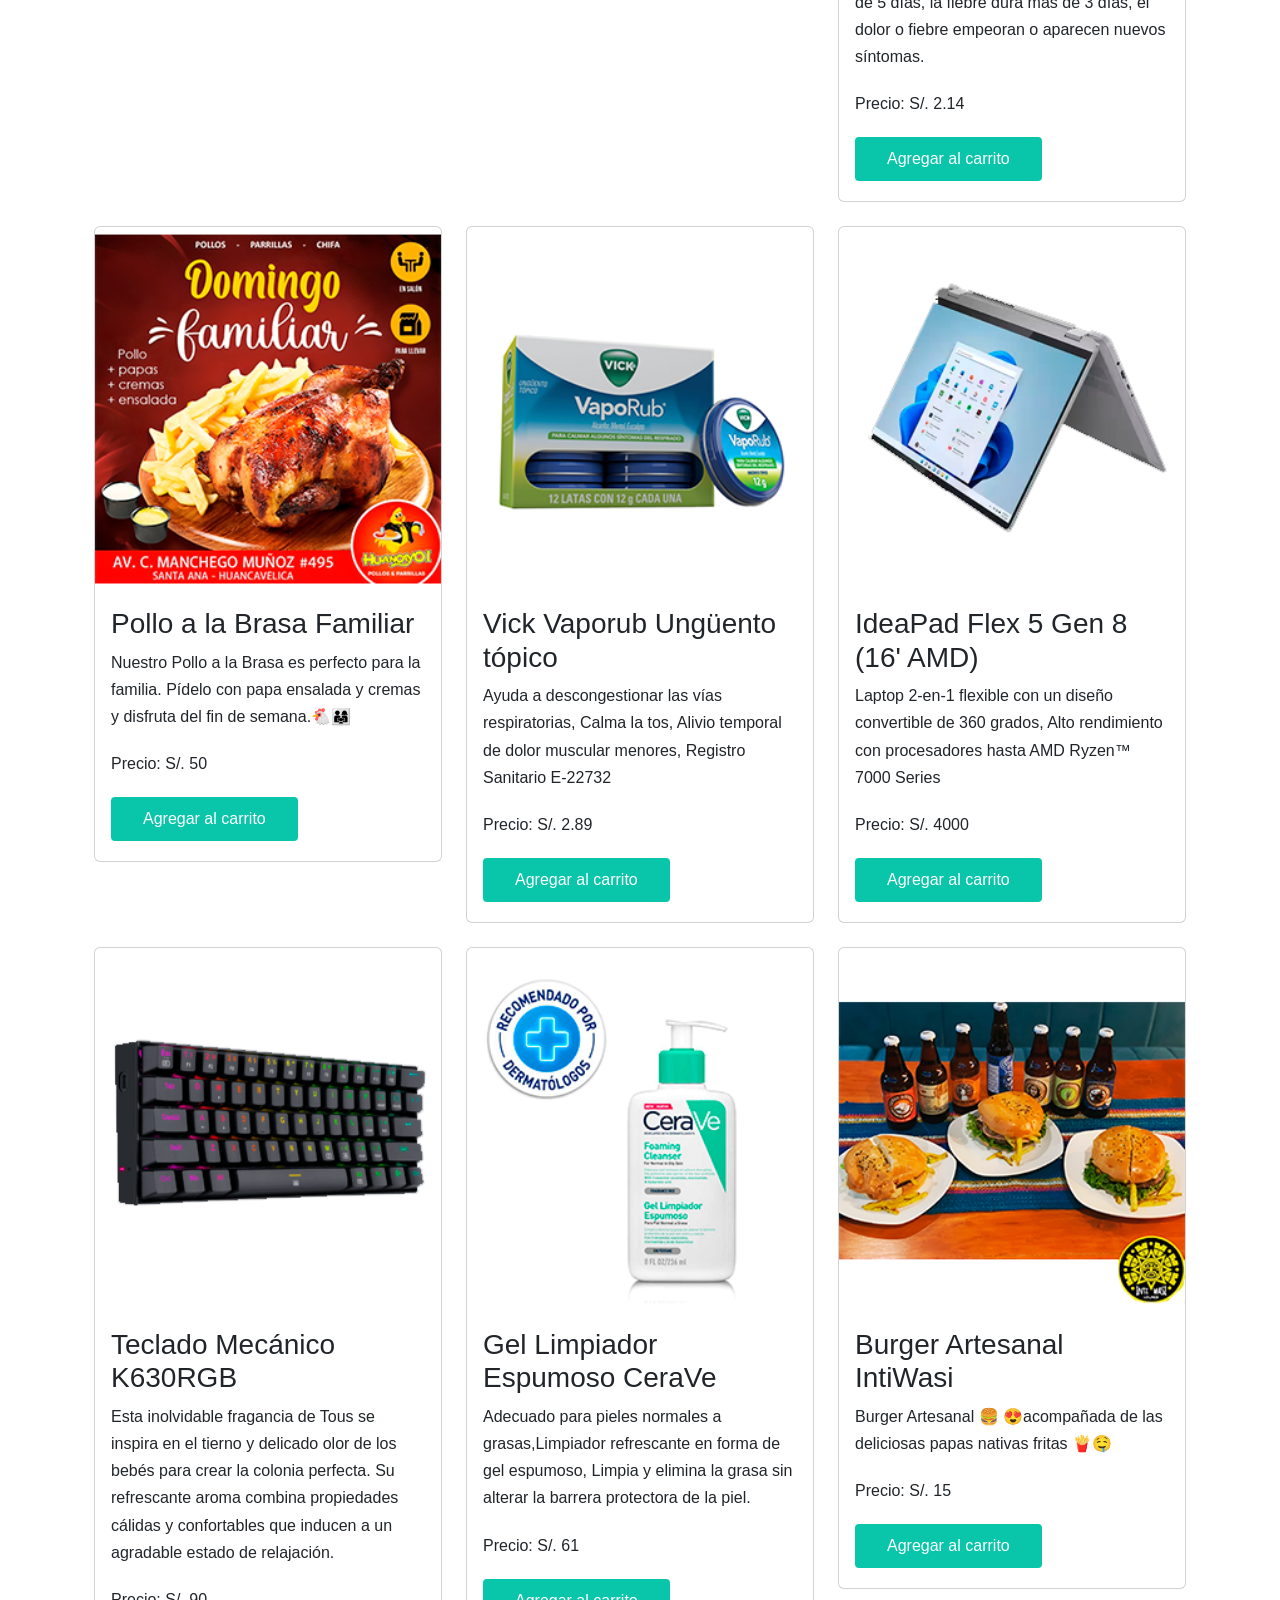
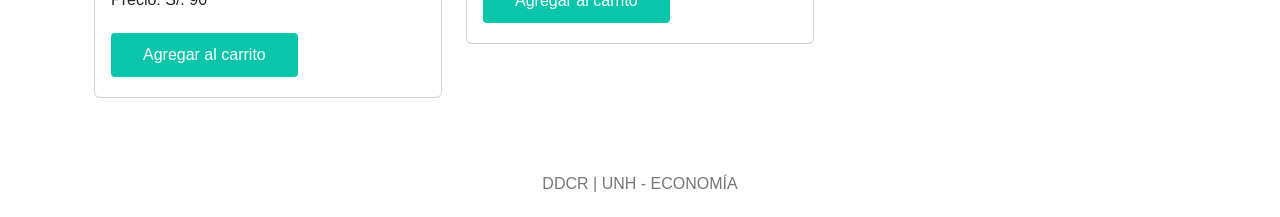
<file: productos.html>
<!DOCTYPE html>
<html lang="es">

<head>
    <meta charset="UTF-8">
    <meta name="viewport" content="width=device-width, initial-scale=1.0">
    <title>HUANCAEXPRESS - PRODUCTOS</title>
    <link href="https://cdn.jsdelivr.net/npm/bootstrap@5.0.2/dist/css/bootstrap.min.css" rel="stylesheet"
        integrity="sha384-EVSTQN3/azprG1Anm3QDgpJLIm9Nao0Yz1ztcQTwFspd3yD65VohhpuuCOmLASjC" crossorigin="anonymous">
    <link rel="stylesheet" href="css/style.css">
    <link rel="stylesheet" href="https://cdnjs.cloudflare.com/ajax/libs/font-awesome/6.4.2/css/all.min.css">
    <meta name="description" content="Tienda de cosmética en línea con una amplia selección de perfumes.">
    <meta name="keywords" content="cosmética, perfumes,belleza, tienda en línea">
    <meta name="author" content="Elizabeth Guzman">
    <link rel="icon" href="favicon.ico" type="image/x-icon">
    <link href="img/logo.png" rel="icon">
</head>

<body>
    <!-- Índice de navegación -->
    <nav class="navbar navbar-expand-lg navbar-light">
        <!-- Logo y Título -->
        <a class="navbar-brand" href="index.html">
            <img src="img/logo.png" alt="Logo de la Tienda" width="50">
            <span>HUANCAEXPRESS</span>
        </a>
    
        <button class="navbar-toggler" type="button" data-bs-toggle="collapse" data-bs-target="#navbarNav"
            aria-controls="navbarNav" aria-expanded="false" aria-label="Toggle navigation">
            <span class="navbar-toggler-icon"></span>
        </button>

        <!-- Enlaces de navegación -->
        <div class="collapse navbar-collapse" id="navbarNav">
            <ul class="navbar-nav ml-auto"> 
                <li class="nav-item">
                    <a class="nav-link" href="index.html">Inicio</a>
                </li>
                <li class="nav-item">
                    <a class="nav-link" href="nosotros.html">Sobre nosotros</a>
                </li>
                <li class="nav-item">
                    <a class="nav-link" href="productos.html">Productos</a>
                </li>
                <li class="nav-item">
                    <a class="nav-link" href="carrito.html">
                        <i class="fa fa-shopping-cart"></i>
                        <span id="cart-count" class="badge badge-pill badge-danger">0</span>
                    </a>
                </li>
            </ul>
        </div>
    </nav>

    <!-- Modal de confirmación -->
<div id="modal-confirmacion" class="modal" tabindex="-1" role="dialog">
    <div class="modal-dialog" role="document">
        <div class="modal-content">
            <div class="modal-header">
                <h2 class="modal-title">Producto agregado</h2>
            </div>
            <div class="modal-body">
                <p>Has agregado un producto a tu compra.</p>
            </div>
        </div>
    </div>
</div>

    <!-- Carrusel -->
    <div id="carruselProductos" class="carousel slide" data-bs-ride="carousel">
        <ol class="carousel-indicators">
            <li data-bs-target="#carruselProductos" data-bs-slide-to="0" class="active"></li>
            <li data-bs-target="#carruselProductos" data-bs-slide-to="1"></li>
            <li data-bs-target="#carruselProductos" data-bs-slide-to="2"></li>
        </ol>

        <div class="carousel-inner">
            <div class="carousel-item active">
                <img src="img/comida/b1.png" class="d-block w-100" alt="Perfume">
            </div>
            <div class="carousel-item">
                <img src="img/belleza/b3.jpg" class="d-block w-100" alt="perfume1">
            </div>
            <div class="carousel-item">
                <img src="img/comida/b3.png" class="d-block w-100" alt="perfume2">
            </div>
        </div>

        <a class="carousel-control-prev" href="#carruselProductos" role="button" data-bs-slide="prev">
            <span class="carousel-control-prev-icon" aria-hidden="true"></span>
            <span class="visually-hidden">Anterior</span>
        </a>
        <a class="carousel-control-next" href="#carruselProductos" role="button" data-bs-slide="next">
            <span class="carousel-control-next-icon" aria-hidden="true"></span>
            <span class="visually-hidden">Siguiente</span>
        </a>
    </div>

<!-- Contenedor principal -->
<div class="container-fluid">
    <main class="mt-2">     
        <section id="nuestros-productos" class="py-5">
            <div class="container">
                <h1 class="text-center">Catálogo de Productos</h1>
                <div class="container justify-content-center">
                    <select class="mb-4" id="filtroGenero" onchange="filtrarPorGenero(this.value)">        
                    </select>
                    <div class="row justify-content-center" id="product-list"></div>
                </div>
            </div>
        </section>
    </main>            
</div>
<!-- Footer -->
<footer>
    <div class="container text-center">
        <p>DDCR | UNH - ECONOMÍA</p>
    </div>
</footer>
    <script src="js/final.js"></script>
    <script src="https://cdn.jsdelivr.net/npm/bootstrap@5.3.1/dist/js/bootstrap.bundle.min.js" integrity="sha384-HwwvtgBNo3bZJJLYd8oVXjrBZt8cqVSpeBNS5n7C8IVInixGAoxmnlMuBnhbgrkm" crossorigin="anonymous"></script>

</body>
</html>
</file>
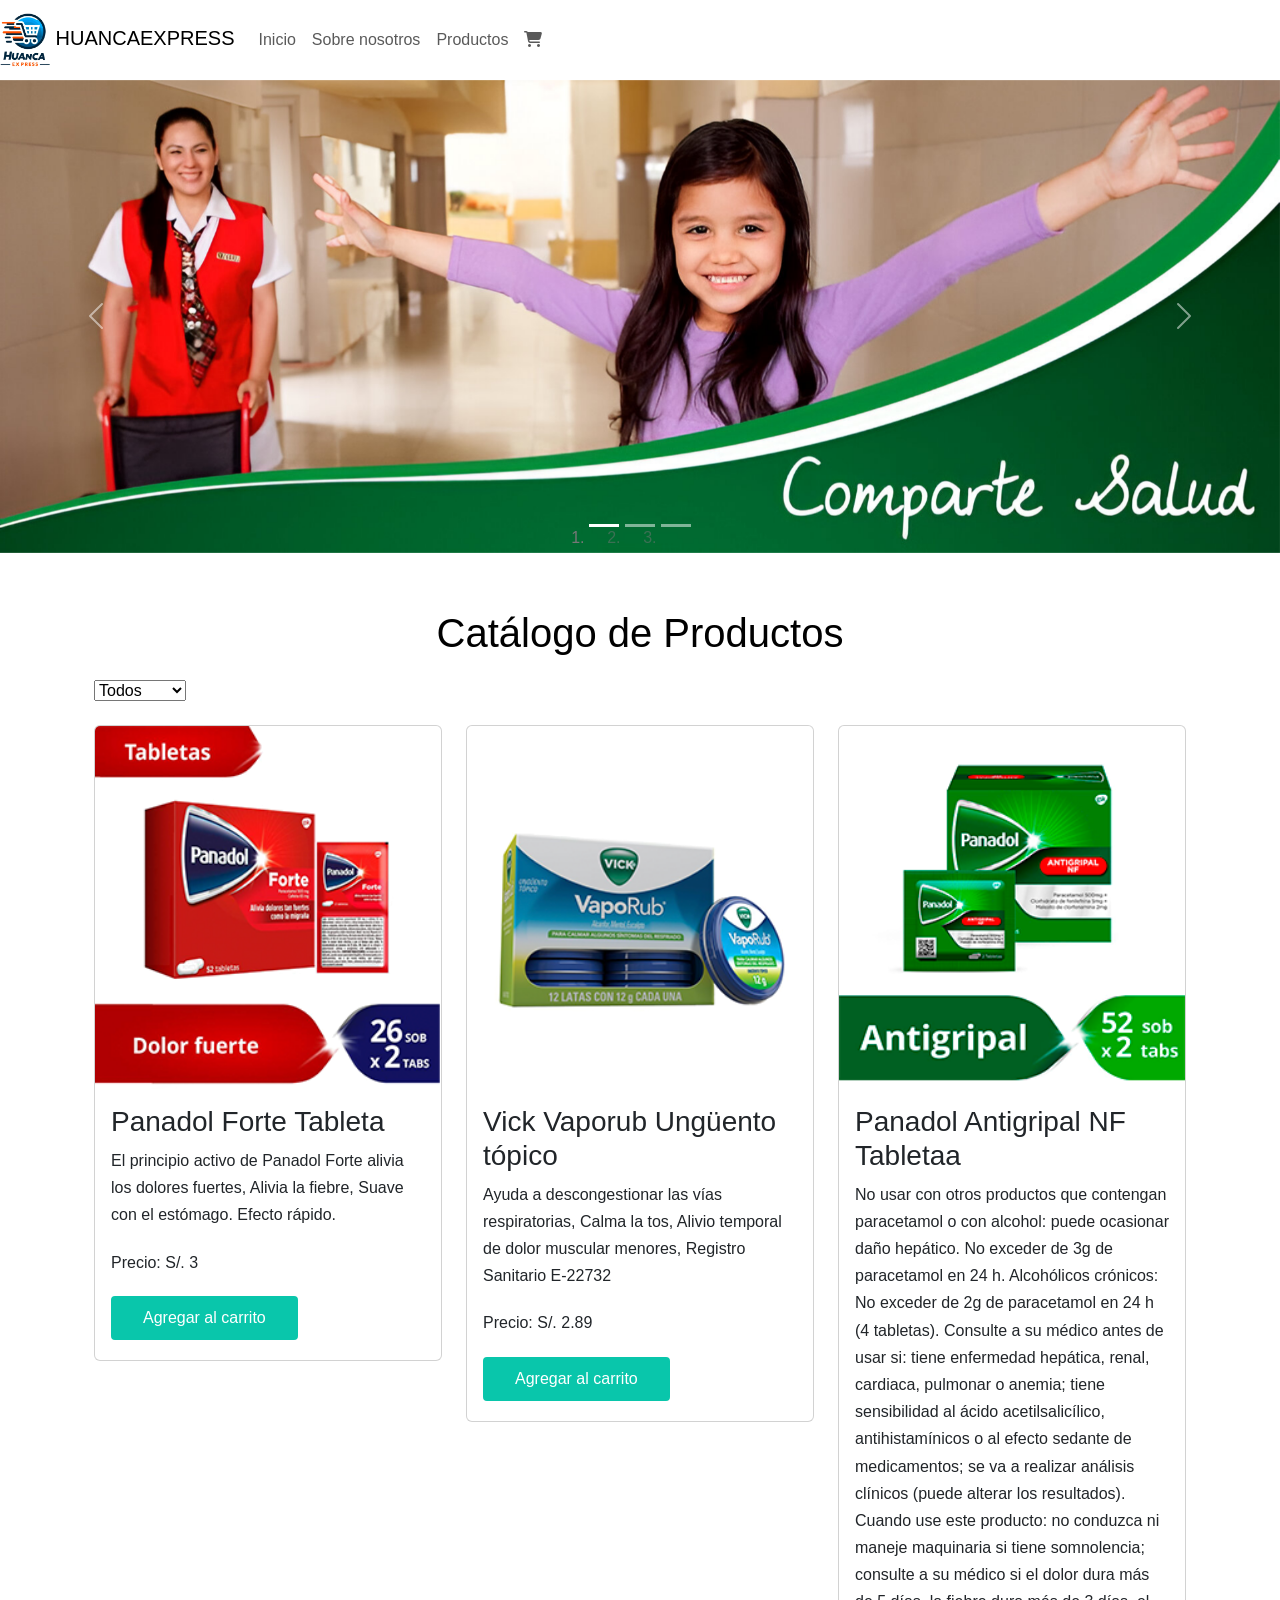
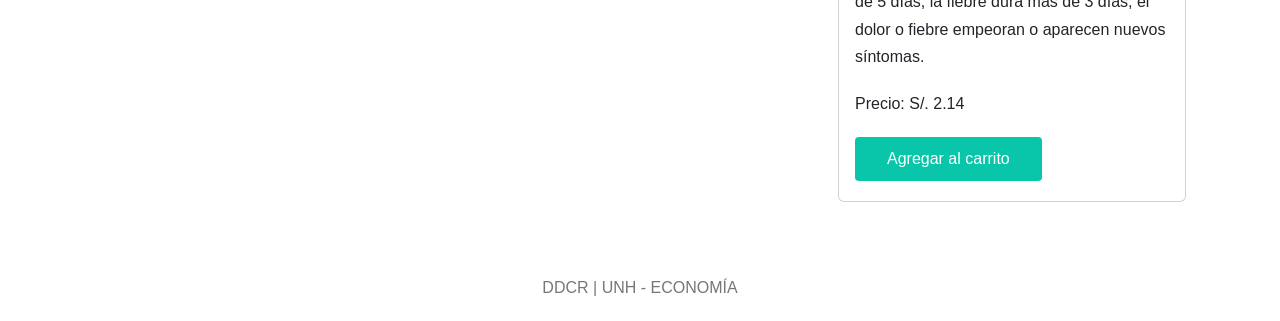
<file: salud.html>
<!DOCTYPE html>
<html lang="es">

<head>
    <meta charset="UTF-8">
    <meta name="viewport" content="width=device-width, initial-scale=1.0">
    <title>HUANCAEXPRESS - SALUD</title>
    <link href="https://cdn.jsdelivr.net/npm/bootstrap@5.0.2/dist/css/bootstrap.min.css" rel="stylesheet"
        integrity="sha384-EVSTQN3/azprG1Anm3QDgpJLIm9Nao0Yz1ztcQTwFspd3yD65VohhpuuCOmLASjC" crossorigin="anonymous">
    <link rel="stylesheet" href="css/style.css">
    <link rel="stylesheet" href="https://cdnjs.cloudflare.com/ajax/libs/font-awesome/6.4.2/css/all.min.css">
    <meta name="description" content="Tienda de cosmética en línea con una amplia selección de perfumes.">
    <meta name="keywords" content="cosmética, perfumes,belleza, tienda en línea">
    <meta name="author" content="Elizabeth Guzman">
    <link rel="icon" href="favicon.ico" type="image/x-icon">
</head>

<body>
    <!-- Índice de navegación -->
    <nav class="navbar navbar-expand-lg navbar-light">
        <!-- Logo y Título -->
        <a class="navbar-brand" href="index.html">
            <img src="img/logo.png" alt="Logo de la Tienda" width="50">
            <span>HUANCAEXPRESS</span>
        </a>
    
        <button class="navbar-toggler" type="button" data-bs-toggle="collapse" data-bs-target="#navbarNav"
            aria-controls="navbarNav" aria-expanded="false" aria-label="Toggle navigation">
            <span class="navbar-toggler-icon"></span>
        </button>

        <!-- Enlaces de navegación -->
        <div class="collapse navbar-collapse" id="navbarNav">
            <ul class="navbar-nav ml-auto"> 
                <li class="nav-item">
                    <a class="nav-link" href="index.html">Inicio</a>
                </li>
                <li class="nav-item">
                    <a class="nav-link" href="nosotros.html">Sobre nosotros</a>
                </li>
                <li class="nav-item">
                    <a class="nav-link" href="productos.html">Productos</a>
                </li>
                <li class="nav-item">
                    <a class="nav-link" href="carrito.html">
                        <i class="fa fa-shopping-cart"></i>
                        <span id="cart-count" class="badge badge-pill badge-danger">0</span>
                    </a>
                </li>
            </ul>
        </div>
    </nav>

    <!-- Modal de confirmación -->
<div id="modal-confirmacion" class="modal" tabindex="-1" role="dialog">
    <div class="modal-dialog" role="document">
        <div class="modal-content">
            <div class="modal-header">
                <h2 class="modal-title">Producto agregado</h2>
            </div>
            <div class="modal-body">
                <p>Has agregado un producto a tu compra.</p>
            </div>
        </div>
    </div>
</div>

    <!-- Carrusel -->
    <div id="carruselProductos" class="carousel slide" data-bs-ride="carousel">
        <ol class="carousel-indicators">
            <li data-bs-target="#carruselProductos" data-bs-slide-to="0" class="active"></li>
            <li data-bs-target="#carruselProductos" data-bs-slide-to="1"></li>
            <li data-bs-target="#carruselProductos" data-bs-slide-to="2"></li>
        </ol>

        <div class="carousel-inner">
            <div class="carousel-item active">
                <img src="img/salud/b1.jpeg" class="d-block w-100" alt="Perfume">
            </div>
            <div class="carousel-item">
                <img src="img/salud/b2.png" class="d-block w-100" alt="perfume1">
            </div>
            <div class="carousel-item">
                <img src="img/salud/b3.png" class="d-block w-100" alt="perfume2">
            </div>
        </div>

        <a class="carousel-control-prev" href="#carruselProductos" role="button" data-bs-slide="prev">
            <span class="carousel-control-prev-icon" aria-hidden="true"></span>
            <span class="visually-hidden">Anterior</span>
        </a>
        <a class="carousel-control-next" href="#carruselProductos" role="button" data-bs-slide="next">
            <span class="carousel-control-next-icon" aria-hidden="true"></span>
            <span class="visually-hidden">Siguiente</span>
        </a>
    </div>

<!-- Contenedor principal -->
<div class="container-fluid">
    <main class="mt-2">     
        <section id="nuestros-productos" class="py-5">
            <div class="container">
                <h1 class="text-center">Catálogo de Productos</h1>
                <div class="container justify-content-center">
                    <select class="mb-4" id="filtroGenero" onchange="filtrarPorGenero(this.value)">        
                    </select>
                    <div class="row justify-content-center" id="product-list"></div>
                </div>
            </div>
        </section>
    </main>            
</div>
<!-- Footer -->
<footer>
    <div class="container text-center">
        <p>DDCR | UNH - ECONOMÍA</p>
    </div>
</footer>
    <script src="js/salud.js"></script>
    <script src="https://cdn.jsdelivr.net/npm/bootstrap@5.3.1/dist/js/bootstrap.bundle.min.js" integrity="sha384-HwwvtgBNo3bZJJLYd8oVXjrBZt8cqVSpeBNS5n7C8IVInixGAoxmnlMuBnhbgrkm" crossorigin="anonymous"></script>

</body>
</html>
</file>
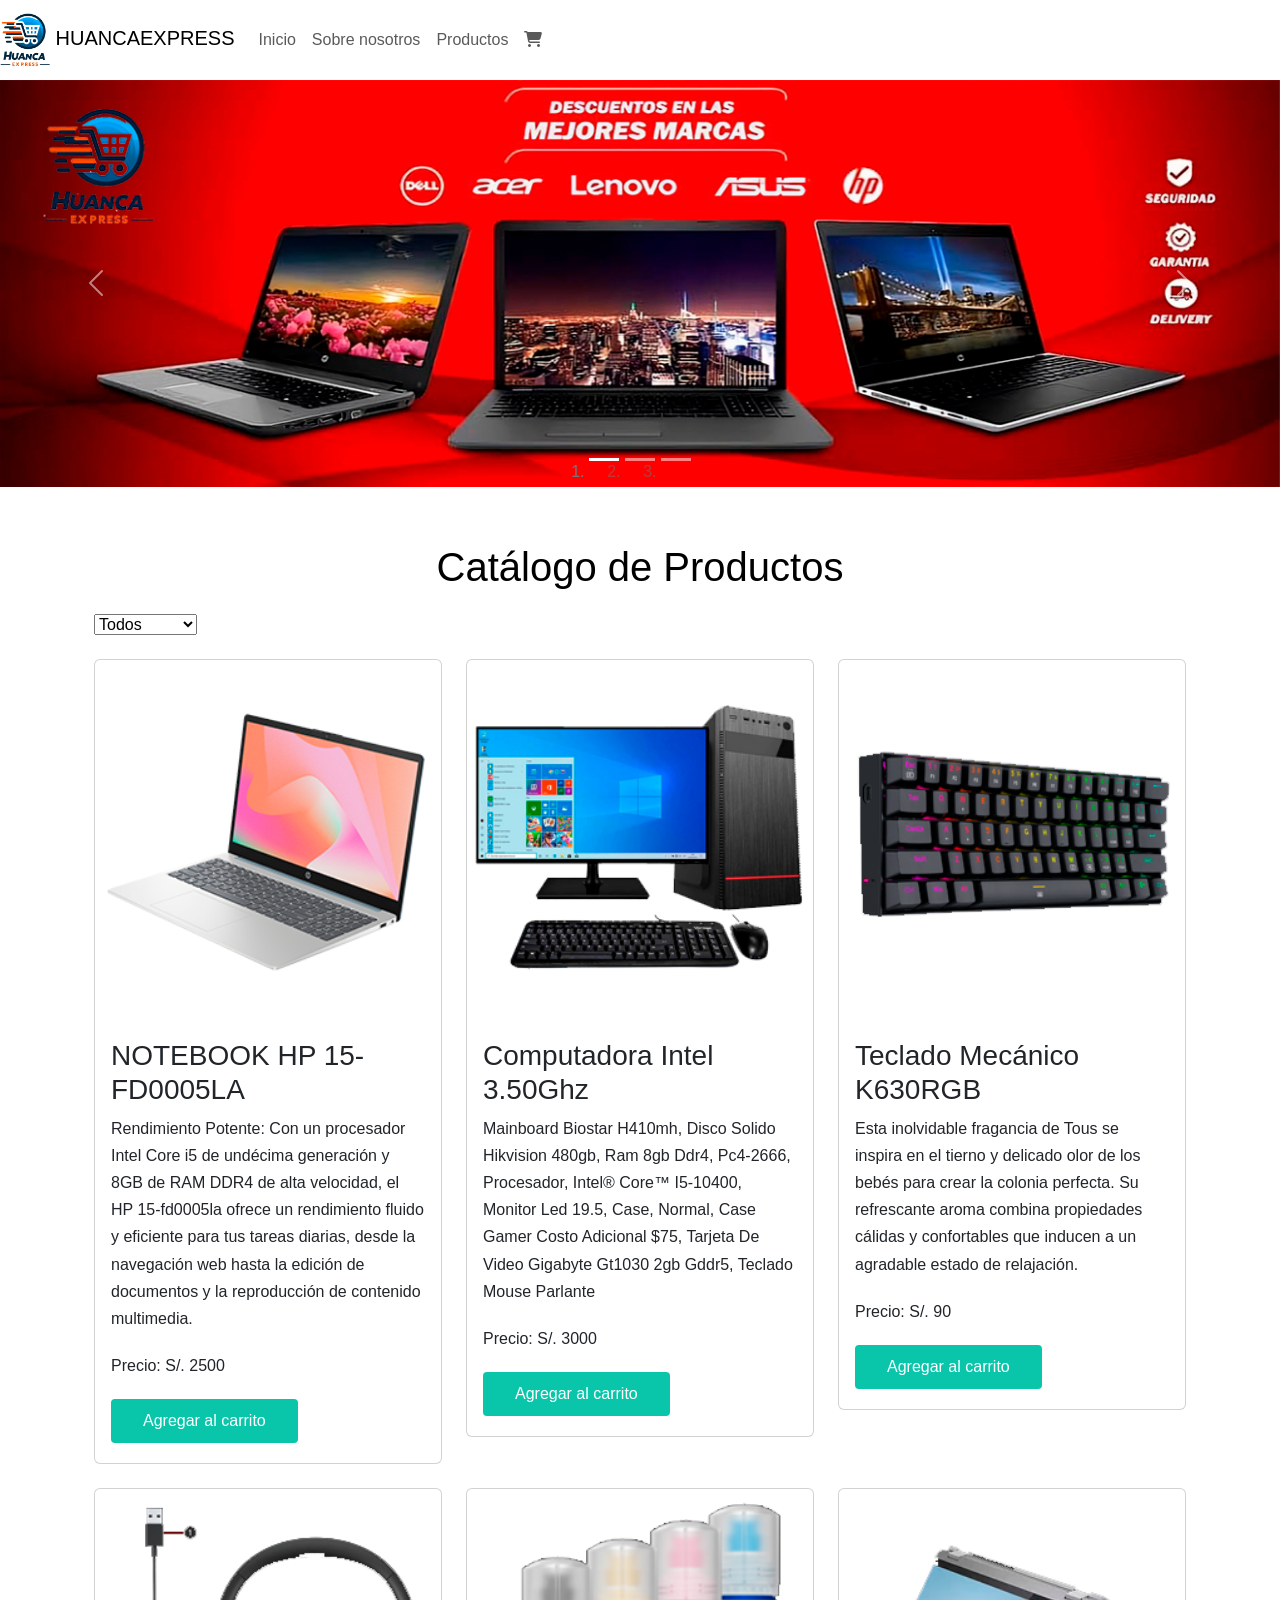
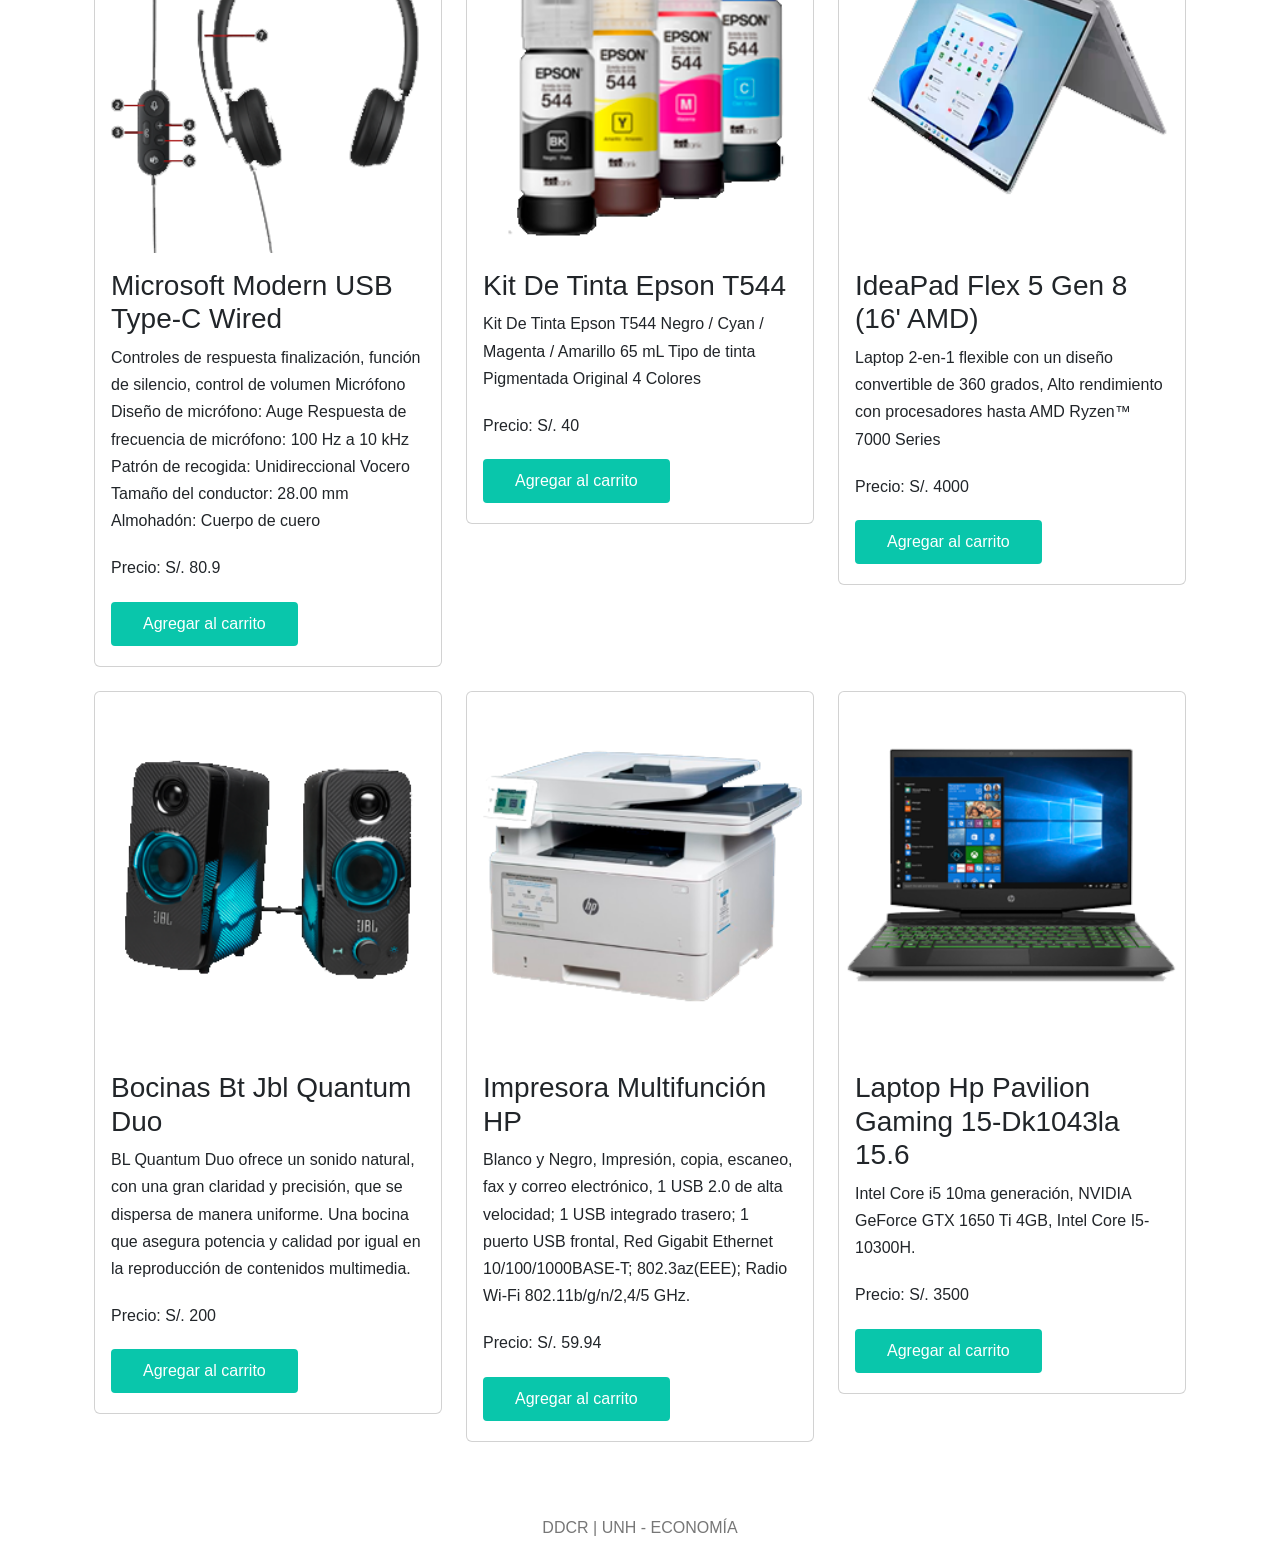
<file: tecnologia.html>
<!DOCTYPE html>
<html lang="es">

<head>
    <meta charset="UTF-8">
    <meta name="viewport" content="width=device-width, initial-scale=1.0">
    <title>HUANCAEXPRESS - TECNOLOGÍA</title>
    <link href="https://cdn.jsdelivr.net/npm/bootstrap@5.0.2/dist/css/bootstrap.min.css" rel="stylesheet"
        integrity="sha384-EVSTQN3/azprG1Anm3QDgpJLIm9Nao0Yz1ztcQTwFspd3yD65VohhpuuCOmLASjC" crossorigin="anonymous">
    <link rel="stylesheet" href="css/style.css">
    <link rel="stylesheet" href="https://cdnjs.cloudflare.com/ajax/libs/font-awesome/6.4.2/css/all.min.css">
    <meta name="description" content="Tienda de cosmética en línea con una amplia selección de perfumes.">
    <meta name="keywords" content="cosmética, perfumes,belleza, tienda en línea">
    <meta name="author" content="Elizabeth Guzman">
    <link rel="icon" href="favicon.ico" type="image/x-icon">
    <link href="img/logo.png" rel="icon">
</head>

<body>
    <!-- Índice de navegación -->
    <nav class="navbar navbar-expand-lg navbar-light">
        <!-- Logo y Título -->
        <a class="navbar-brand" href="index.html">
            <img src="img/logo.png" alt="Logo de la Tienda" width="50">
            <span>HUANCAEXPRESS</span>
        </a>
    
        <button class="navbar-toggler" type="button" data-bs-toggle="collapse" data-bs-target="#navbarNav"
            aria-controls="navbarNav" aria-expanded="false" aria-label="Toggle navigation">
            <span class="navbar-toggler-icon"></span>
        </button>

        <!-- Enlaces de navegación -->
        <div class="collapse navbar-collapse" id="navbarNav">
            <ul class="navbar-nav ml-auto"> 
                <li class="nav-item">
                    <a class="nav-link" href="index.html">Inicio</a>
                </li>
                <li class="nav-item">
                    <a class="nav-link" href="nosotros.html">Sobre nosotros</a>
                </li>
                <li class="nav-item">
                    <a class="nav-link" href="productos.html">Productos</a>
                </li>
                <li class="nav-item">
                    <a class="nav-link" href="carrito.html">
                        <i class="fa fa-shopping-cart"></i>
                        <span id="cart-count" class="badge badge-pill badge-danger">0</span>
                    </a>
                </li>
            </ul>
        </div>
    </nav>

    <!-- Modal de confirmación -->
<div id="modal-confirmacion" class="modal" tabindex="-1" role="dialog">
    <div class="modal-dialog" role="document">
        <div class="modal-content">
            <div class="modal-header">
                <h2 class="modal-title">Producto agregado</h2>
            </div>
            <div class="modal-body">
                <p>Has agregado un producto a tu compra.</p>
            </div>
        </div>
    </div>
</div>

    <!-- Carrusel -->
    <div id="carruselProductos" class="carousel slide" data-bs-ride="carousel">
        <ol class="carousel-indicators">
            <li data-bs-target="#carruselProductos" data-bs-slide-to="0" class="active"></li>
            <li data-bs-target="#carruselProductos" data-bs-slide-to="1"></li>
            <li data-bs-target="#carruselProductos" data-bs-slide-to="2"></li>
        </ol>

        <div class="carousel-inner">
            <div class="carousel-item active">
                <img src="img/tec/baner1.png" class="d-block w-100" alt="Perfume">
            </div>
            <div class="carousel-item">
                <img src="img/tec/baner3.png" class="d-block w-100" alt="perfume1">
            </div>
            <div class="carousel-item">
                <img src="img/tec/baner2.png" class="d-block w-100" alt="perfume2">
            </div>
        </div>

        <a class="carousel-control-prev" href="#carruselProductos" role="button" data-bs-slide="prev">
            <span class="carousel-control-prev-icon" aria-hidden="true"></span>
            <span class="visually-hidden">Anterior</span>
        </a>
        <a class="carousel-control-next" href="#carruselProductos" role="button" data-bs-slide="next">
            <span class="carousel-control-next-icon" aria-hidden="true"></span>
            <span class="visually-hidden">Siguiente</span>
        </a>
    </div>

<!-- Contenedor principal -->
<div class="container-fluid">
    <main class="mt-2">     
        <section id="nuestros-productos" class="py-5">
            <div class="container">
                <h1 class="text-center">Catálogo de Productos</h1>
                <div class="container justify-content-center">
                    <select class="mb-4" id="filtroGenero" onchange="filtrarPorGenero(this.value)">        
                    </select>
                    <div class="row justify-content-center" id="product-list"></div>
                </div>
            </div>
        </section>
    </main>            
</div>
<!-- Footer -->
<footer>
    <div class="container text-center">
        <p>DDCR | UNH - ECONOMÍA</p>
    </div>
</footer>
    <script src="js/tec.js"></script>
    <script src="https://cdn.jsdelivr.net/npm/bootstrap@5.3.1/dist/js/bootstrap.bundle.min.js" integrity="sha384-HwwvtgBNo3bZJJLYd8oVXjrBZt8cqVSpeBNS5n7C8IVInixGAoxmnlMuBnhbgrkm" crossorigin="anonymous"></script>

</body>
</html>
</file>
<file: css/icomoon.css>
@font-face {
  font-family: 'icomoon';
  src:  url('../fonts/icomoon/icomoon.eot?6iuir');
  src:  url('../fonts/icomoon/icomoon.eot?6iuir#iefix') format('embedded-opentype'),
    url('../fonts/icomoon/icomoon.ttf?6iuir') format('truetype'),
    url('../fonts/icomoon/icomoon.woff?6iuir') format('woff'),
    url('../fonts/icomoon/icomoon.svg?6iuir#icomoon') format('svg');
  font-weight: normal;
  font-style: normal;
}

[class^="icon-"], [class*=" icon-"] {
  /* use !important to prevent issues with browser extensions that change fonts */
  font-family: 'icomoon' !important;
  speak: none;
  font-style: normal;
  font-weight: normal;
  font-variant: normal;
  text-transform: none;
  line-height: 1;

  /* Better Font Rendering =========== */
  -webkit-font-smoothing: antialiased;
  -moz-osx-font-smoothing: grayscale;
}

.icon-eye:before {
  content: "\e000";
}
.icon-paper-clip:before {
  content: "\e001";
}
.icon-mail:before {
  content: "\e002";
}
.icon-toggle:before {
  content: "\e003";
}
.icon-layout:before {
  content: "\e004";
}
.icon-link:before {
  content: "\e005";
}
.icon-bell:before {
  content: "\e006";
}
.icon-lock:before {
  content: "\e007";
}
.icon-unlock:before {
  content: "\e008";
}
.icon-ribbon:before {
  content: "\e009";
}
.icon-image:before {
  content: "\e010";
}
.icon-signal:before {
  content: "\e011";
}
.icon-target:before {
  content: "\e012";
}
.icon-clipboard:before {
  content: "\e013";
}
.icon-clock:before {
  content: "\e014";
}
.icon-watch:before {
  content: "\e015";
}
.icon-air-play:before {
  content: "\e016";
}
.icon-camera:before {
  content: "\e017";
}
.icon-video:before {
  content: "\e018";
}
.icon-disc:before {
  content: "\e019";
}
.icon-printer:before {
  content: "\e020";
}
.icon-monitor:before {
  content: "\e021";
}
.icon-server:before {
  content: "\e022";
}
.icon-cog:before {
  content: "\e023";
}
.icon-heart:before {
  content: "\e024";
}
.icon-paragraph:before {
  content: "\e025";
}
.icon-align-justify:before {
  content: "\e026";
}
.icon-align-left:before {
  content: "\e027";
}
.icon-align-center:before {
  content: "\e028";
}
.icon-align-right:before {
  content: "\e029";
}
.icon-book:before {
  content: "\e030";
}
.icon-layers:before {
  content: "\e031";
}
.icon-stack:before {
  content: "\e032";
}
.icon-stack-2:before {
  content: "\e033";
}
.icon-paper:before {
  content: "\e034";
}
.icon-paper-stack:before {
  content: "\e035";
}
.icon-search:before {
  content: "\e036";
}
.icon-zoom-in:before {
  content: "\e037";
}
.icon-zoom-out:before {
  content: "\e038";
}
.icon-reply:before {
  content: "\e039";
}
.icon-circle-plus:before {
  content: "\e040";
}
.icon-circle-minus:before {
  content: "\e041";
}
.icon-circle-check:before {
  content: "\e042";
}
.icon-circle-cross:before {
  content: "\e043";
}
.icon-square-plus:before {
  content: "\e044";
}
.icon-square-minus:before {
  content: "\e045";
}
.icon-square-check:before {
  content: "\e046";
}
.icon-square-cross:before {
  content: "\e047";
}
.icon-microphone:before {
  content: "\e048";
}
.icon-record:before {
  content: "\e049";
}
.icon-skip-back:before {
  content: "\e050";
}
.icon-rewind:before {
  content: "\e051";
}
.icon-play:before {
  content: "\e052";
}
.icon-pause:before {
  content: "\e053";
}
.icon-stop:before {
  content: "\e054";
}
.icon-fast-forward:before {
  content: "\e055";
}
.icon-skip-forward:before {
  content: "\e056";
}
.icon-shuffle:before {
  content: "\e057";
}
.icon-repeat:before {
  content: "\e058";
}
.icon-folder:before {
  content: "\e059";
}
.icon-umbrella:before {
  content: "\e060";
}
.icon-moon:before {
  content: "\e061";
}
.icon-thermometer:before {
  content: "\e062";
}
.icon-drop:before {
  content: "\e063";
}
.icon-sun:before {
  content: "\e064";
}
.icon-cloud:before {
  content: "\e065";
}
.icon-cloud-upload:before {
  content: "\e066";
}
.icon-cloud-download:before {
  content: "\e067";
}
.icon-upload:before {
  content: "\e068";
}
.icon-download:before {
  content: "\e069";
}
.icon-location:before {
  content: "\e070";
}
.icon-location-2:before {
  content: "\e071";
}
.icon-map:before {
  content: "\e072";
}
.icon-battery:before {
  content: "\e073";
}
.icon-head:before {
  content: "\e074";
}
.icon-briefcase:before {
  content: "\e075";
}
.icon-speech-bubble:before {
  content: "\e076";
}
.icon-anchor:before {
  content: "\e077";
}
.icon-globe:before {
  content: "\e078";
}
.icon-box:before {
  content: "\e079";
}
.icon-reload:before {
  content: "\e080";
}
.icon-share:before {
  content: "\e081";
}
.icon-marquee:before {
  content: "\e082";
}
.icon-marquee-plus:before {
  content: "\e083";
}
.icon-marquee-minus:before {
  content: "\e084";
}
.icon-tag:before {
  content: "\e085";
}
.icon-power:before {
  content: "\e086";
}
.icon-command:before {
  content: "\e087";
}
.icon-alt:before {
  content: "\e088";
}
.icon-esc:before {
  content: "\e089";
}
.icon-bar-graph:before {
  content: "\e090";
}
.icon-bar-graph-2:before {
  content: "\e091";
}
.icon-pie-graph:before {
  content: "\e092";
}
.icon-star:before {
  content: "\e093";
}
.icon-arrow-left:before {
  content: "\e094";
}
.icon-arrow-right:before {
  content: "\e095";
}
.icon-arrow-up:before {
  content: "\e096";
}
.icon-arrow-down:before {
  content: "\e097";
}
.icon-volume:before {
  content: "\e098";
}
.icon-mute:before {
  content: "\e099";
}
.icon-content-right:before {
  content: "\e100";
}
.icon-content-left:before {
  content: "\e101";
}
.icon-grid:before {
  content: "\e102";
}
.icon-grid-2:before {
  content: "\e103";
}
.icon-columns:before {
  content: "\e104";
}
.icon-loader:before {
  content: "\e105";
}
.icon-bag:before {
  content: "\e106";
}
.icon-ban:before {
  content: "\e107";
}
.icon-flag:before {
  content: "\e108";
}
.icon-trash:before {
  content: "\e109";
}
.icon-expand:before {
  content: "\e110";
}
.icon-contract:before {
  content: "\e111";
}
.icon-maximize:before {
  content: "\e112";
}
.icon-minimize:before {
  content: "\e113";
}
.icon-plus:before {
  content: "\e114";
}
.icon-minus:before {
  content: "\e115";
}
.icon-check:before {
  content: "\e116";
}
.icon-cross:before {
  content: "\e117";
}
.icon-move:before {
  content: "\e118";
}
.icon-delete:before {
  content: "\e119";
}
.icon-menu:before {
  content: "\e120";
}
.icon-archive:before {
  content: "\e121";
}
.icon-inbox:before {
  content: "\e122";
}
.icon-outbox:before {
  content: "\e123";
}
.icon-file:before {
  content: "\e124";
}
.icon-file-add:before {
  content: "\e125";
}
.icon-file-subtract:before {
  content: "\e126";
}
.icon-help:before {
  content: "\e127";
}
.icon-open:before {
  content: "\e128";
}
.icon-ellipsis:before {
  content: "\e129";
}
.icon-add-to-list:before {
  content: "\e900";
}
.icon-classic-computer:before {
  content: "\e901";
}
.icon-controller-fast-backward:before {
  content: "\e902";
}
.icon-creative-commons-attribution:before {
  content: "\e903";
}
.icon-creative-commons-noderivs:before {
  content: "\e904";
}
.icon-creative-commons-noncommercial-eu:before {
  content: "\e905";
}
.icon-creative-commons-noncommercial-us:before {
  content: "\e906";
}
.icon-creative-commons-public-domain:before {
  content: "\e907";
}
.icon-creative-commons-remix:before {
  content: "\e908";
}
.icon-creative-commons-share:before {
  content: "\e909";
}
.icon-creative-commons-sharealike:before {
  content: "\e90a";
}
.icon-creative-commons:before {
  content: "\e90b";
}
.icon-document-landscape:before {
  content: "\e90c";
}
.icon-remove-user:before {
  content: "\e90d";
}
.icon-warning:before {
  content: "\e90e";
}
.icon-arrow-bold-down:before {
  content: "\e90f";
}
.icon-arrow-bold-left:before {
  content: "\e910";
}
.icon-arrow-bold-right:before {
  content: "\e911";
}
.icon-arrow-bold-up:before {
  content: "\e912";
}
.icon-arrow-down2:before {
  content: "\e913";
}
.icon-arrow-left2:before {
  content: "\e914";
}
.icon-arrow-long-down:before {
  content: "\e915";
}
.icon-arrow-long-left:before {
  content: "\e916";
}
.icon-arrow-long-right:before {
  content: "\e917";
}
.icon-arrow-long-up:before {
  content: "\e918";
}
.icon-arrow-right2:before {
  content: "\e919";
}
.icon-arrow-up2:before {
  content: "\e91a";
}
.icon-arrow-with-circle-down:before {
  content: "\e91b";
}
.icon-arrow-with-circle-left:before {
  content: "\e91c";
}
.icon-arrow-with-circle-right:before {
  content: "\e91d";
}
.icon-arrow-with-circle-up:before {
  content: "\e91e";
}
.icon-bookmark:before {
  content: "\e91f";
}
.icon-bookmarks:before {
  content: "\e920";
}
.icon-chevron-down:before {
  content: "\e921";
}
.icon-chevron-left:before {
  content: "\e922";
}
.icon-chevron-right:before {
  content: "\e923";
}
.icon-chevron-small-down:before {
  content: "\e924";
}
.icon-chevron-small-left:before {
  content: "\e925";
}
.icon-chevron-small-right:before {
  content: "\e926";
}
.icon-chevron-small-up:before {
  content: "\e927";
}
.icon-chevron-thin-down:before {
  content: "\e928";
}
.icon-chevron-thin-left:before {
  content: "\e929";
}
.icon-chevron-thin-right:before {
  content: "\e92a";
}
.icon-chevron-thin-up:before {
  content: "\e92b";
}
.icon-chevron-up:before {
  content: "\e92c";
}
.icon-chevron-with-circle-down:before {
  content: "\e92d";
}
.icon-chevron-with-circle-left:before {
  content: "\e92e";
}
.icon-chevron-with-circle-right:before {
  content: "\e92f";
}
.icon-chevron-with-circle-up:before {
  content: "\e930";
}
.icon-cloud2:before {
  content: "\e931";
}
.icon-controller-fast-forward:before {
  content: "\e932";
}
.icon-controller-jump-to-start:before {
  content: "\e933";
}
.icon-controller-next:before {
  content: "\e934";
}
.icon-controller-paus:before {
  content: "\e935";
}
.icon-controller-play:before {
  content: "\e936";
}
.icon-controller-record:before {
  content: "\e937";
}
.icon-controller-stop:before {
  content: "\e938";
}
.icon-controller-volume:before {
  content: "\e939";
}
.icon-dot-single:before {
  content: "\e93a";
}
.icon-dots-three-horizontal:before {
  content: "\e93b";
}
.icon-dots-three-vertical:before {
  content: "\e93c";
}
.icon-dots-two-horizontal:before {
  content: "\e93d";
}
.icon-dots-two-vertical:before {
  content: "\e93e";
}
.icon-download2:before {
  content: "\e93f";
}
.icon-emoji-flirt:before {
  content: "\e940";
}
.icon-flow-branch:before {
  content: "\e941";
}
.icon-flow-cascade:before {
  content: "\e942";
}
.icon-flow-line:before {
  content: "\e943";
}
.icon-flow-parallel:before {
  content: "\e944";
}
.icon-flow-tree:before {
  content: "\e945";
}
.icon-install:before {
  content: "\e946";
}
.icon-layers2:before {
  content: "\e947";
}
.icon-open-book:before {
  content: "\e948";
}
.icon-resize-100:before {
  content: "\e949";
}
.icon-resize-full-screen:before {
  content: "\e94a";
}
.icon-save:before {
  content: "\e94b";
}
.icon-select-arrows:before {
  content: "\e94c";
}
.icon-sound-mute:before {
  content: "\e94d";
}
.icon-sound:before {
  content: "\e94e";
}
.icon-trash2:before {
  content: "\e94f";
}
.icon-triangle-down:before {
  content: "\e950";
}
.icon-triangle-left:before {
  content: "\e951";
}
.icon-triangle-right:before {
  content: "\e952";
}
.icon-triangle-up:before {
  content: "\e953";
}
.icon-uninstall:before {
  content: "\e954";
}
.icon-upload-to-cloud:before {
  content: "\e955";
}
.icon-upload2:before {
  content: "\e956";
}
.icon-add-user:before {
  content: "\e957";
}
.icon-address:before {
  content: "\e958";
}
.icon-adjust:before {
  content: "\e959";
}
.icon-air:before {
  content: "\e95a";
}
.icon-aircraft-landing:before {
  content: "\e95b";
}
.icon-aircraft-take-off:before {
  content: "\e95c";
}
.icon-aircraft:before {
  content: "\e95d";
}
.icon-align-bottom:before {
  content: "\e95e";
}
.icon-align-horizontal-middle:before {
  content: "\e95f";
}
.icon-align-left2:before {
  content: "\e960";
}
.icon-align-right2:before {
  content: "\e961";
}
.icon-align-top:before {
  content: "\e962";
}
.icon-align-vertical-middle:before {
  content: "\e963";
}
.icon-archive2:before {
  content: "\e964";
}
.icon-area-graph:before {
  content: "\e965";
}
.icon-attachment:before {
  content: "\e966";
}
.icon-awareness-ribbon:before {
  content: "\e967";
}
.icon-back-in-time:before {
  content: "\e968";
}
.icon-back:before {
  content: "\e969";
}
.icon-bar-graph2:before {
  content: "\e96a";
}
.icon-battery2:before {
  content: "\e96b";
}
.icon-beamed-note:before {
  content: "\e96c";
}
.icon-bell2:before {
  content: "\e96d";
}
.icon-blackboard:before {
  content: "\e96e";
}
.icon-block:before {
  content: "\e96f";
}
.icon-book2:before {
  content: "\e970";
}
.icon-bowl:before {
  content: "\e971";
}
.icon-box2:before {
  content: "\e972";
}
.icon-briefcase2:before {
  content: "\e973";
}
.icon-browser:before {
  content: "\e974";
}
.icon-brush:before {
  content: "\e975";
}
.icon-bucket:before {
  content: "\e976";
}
.icon-cake:before {
  content: "\e977";
}
.icon-calculator:before {
  content: "\e978";
}
.icon-calendar:before {
  content: "\e979";
}
.icon-camera2:before {
  content: "\e97a";
}
.icon-ccw:before {
  content: "\e97b";
}
.icon-chat:before {
  content: "\e97c";
}
.icon-check2:before {
  content: "\e97d";
}
.icon-circle-with-cross:before {
  content: "\e97e";
}
.icon-circle-with-minus:before {
  content: "\e97f";
}
.icon-circle-with-plus:before {
  content: "\e980";
}
.icon-circle:before {
  content: "\e981";
}
.icon-circular-graph:before {
  content: "\e982";
}
.icon-clapperboard:before {
  content: "\e983";
}
.icon-clipboard2:before {
  content: "\e984";
}
.icon-clock2:before {
  content: "\e985";
}
.icon-code:before {
  content: "\e986";
}
.icon-cog2:before {
  content: "\e987";
}
.icon-colours:before {
  content: "\e988";
}
.icon-compass:before {
  content: "\e989";
}
.icon-copy:before {
  content: "\e98a";
}
.icon-credit-card:before {
  content: "\e98b";
}
.icon-credit:before {
  content: "\e98c";
}
.icon-cross2:before {
  content: "\e98d";
}
.icon-cup:before {
  content: "\e98e";
}
.icon-cw:before {
  content: "\e98f";
}
.icon-cycle:before {
  content: "\e990";
}
.icon-database:before {
  content: "\e991";
}
.icon-dial-pad:before {
  content: "\e992";
}
.icon-direction:before {
  content: "\e993";
}
.icon-document:before {
  content: "\e994";
}
.icon-documents:before {
  content: "\e995";
}
.icon-drink:before {
  content: "\e996";
}
.icon-drive:before {
  content: "\e997";
}
.icon-drop2:before {
  content: "\e998";
}
.icon-edit:before {
  content: "\e999";
}
.icon-email:before {
  content: "\e99a";
}
.icon-emoji-happy:before {
  content: "\e99b";
}
.icon-emoji-neutral:before {
  content: "\e99c";
}
.icon-emoji-sad:before {
  content: "\e99d";
}
.icon-erase:before {
  content: "\e99e";
}
.icon-eraser:before {
  content: "\e99f";
}
.icon-export:before {
  content: "\e9a0";
}
.icon-eye2:before {
  content: "\e9a1";
}
.icon-feather:before {
  content: "\e9a2";
}
.icon-flag2:before {
  content: "\e9a3";
}
.icon-flash:before {
  content: "\e9a4";
}
.icon-flashlight:before {
  content: "\e9a5";
}
.icon-flat-brush:before {
  content: "\e9a6";
}
.icon-folder-images:before {
  content: "\e9a7";
}
.icon-folder-music:before {
  content: "\e9a8";
}
.icon-folder-video:before {
  content: "\e9a9";
}
.icon-folder2:before {
  content: "\e9aa";
}
.icon-forward:before {
  content: "\e9ab";
}
.icon-funnel:before {
  content: "\e9ac";
}
.icon-game-controller:before {
  content: "\e9ad";
}
.icon-gauge:before {
  content: "\e9ae";
}
.icon-globe2:before {
  content: "\e9af";
}
.icon-graduation-cap:before {
  content: "\e9b0";
}
.icon-grid2:before {
  content: "\e9b1";
}
.icon-hair-cross:before {
  content: "\e9b2";
}
.icon-hand:before {
  content: "\e9b3";
}
.icon-heart-outlined:before {
  content: "\e9b4";
}
.icon-heart2:before {
  content: "\e9b5";
}
.icon-help-with-circle:before {
  content: "\e9b6";
}
.icon-help2:before {
  content: "\e9b7";
}
.icon-home:before {
  content: "\e9b8";
}
.icon-hour-glass:before {
  content: "\e9b9";
}
.icon-image-inverted:before {
  content: "\e9ba";
}
.icon-image2:before {
  content: "\e9bb";
}
.icon-images:before {
  content: "\e9bc";
}
.icon-inbox2:before {
  content: "\e9bd";
}
.icon-infinity:before {
  content: "\e9be";
}
.icon-info-with-circle:before {
  content: "\e9bf";
}
.icon-info:before {
  content: "\e9c0";
}
.icon-key:before {
  content: "\e9c1";
}
.icon-keyboard:before {
  content: "\e9c2";
}
.icon-lab-flask:before {
  content: "\e9c3";
}
.icon-landline:before {
  content: "\e9c4";
}
.icon-language:before {
  content: "\e9c5";
}
.icon-laptop:before {
  content: "\e9c6";
}
.icon-leaf:before {
  content: "\e9c7";
}
.icon-level-down:before {
  content: "\e9c8";
}
.icon-level-up:before {
  content: "\e9c9";
}
.icon-lifebuoy:before {
  content: "\e9ca";
}
.icon-light-bulb:before {
  content: "\e9cb";
}
.icon-light-down:before {
  content: "\e9cc";
}
.icon-light-up:before {
  content: "\e9cd";
}
.icon-line-graph:before {
  content: "\e9ce";
}
.icon-link2:before {
  content: "\e9cf";
}
.icon-list:before {
  content: "\e9d0";
}
.icon-location-pin:before {
  content: "\e9d1";
}
.icon-location2:before {
  content: "\e9d2";
}
.icon-lock-open:before {
  content: "\e9d3";
}
.icon-lock2:before {
  content: "\e9d4";
}
.icon-log-out:before {
  content: "\e9d5";
}
.icon-login:before {
  content: "\e9d6";
}
.icon-loop:before {
  content: "\e9d7";
}
.icon-magnet:before {
  content: "\e9d8";
}
.icon-magnifying-glass:before {
  content: "\e9d9";
}
.icon-mail2:before {
  content: "\e9da";
}
.icon-man:before {
  content: "\e9db";
}
.icon-map2:before {
  content: "\e9dc";
}
.icon-mask:before {
  content: "\e9dd";
}
.icon-medal:before {
  content: "\e9de";
}
.icon-megaphone:before {
  content: "\e9df";
}
.icon-menu2:before {
  content: "\e9e0";
}
.icon-message:before {
  content: "\e9e1";
}
.icon-mic:before {
  content: "\e9e2";
}
.icon-minus2:before {
  content: "\e9e3";
}
.icon-mobile:before {
  content: "\e9e4";
}
.icon-modern-mic:before {
  content: "\e9e5";
}
.icon-moon2:before {
  content: "\e9e6";
}
.icon-mouse:before {
  content: "\e9e7";
}
.icon-music:before {
  content: "\e9e8";
}
.icon-network:before {
  content: "\e9e9";
}
.icon-new-message:before {
  content: "\e9ea";
}
.icon-new:before {
  content: "\e9eb";
}
.icon-news:before {
  content: "\e9ec";
}
.icon-note:before {
  content: "\e9ed";
}
.icon-notification:before {
  content: "\e9ee";
}
.icon-old-mobile:before {
  content: "\e9ef";
}
.icon-old-phone:before {
  content: "\e9f0";
}
.icon-palette:before {
  content: "\e9f1";
}
.icon-paper-plane:before {
  content: "\e9f2";
}
.icon-pencil:before {
  content: "\e9f3";
}
.icon-phone:before {
  content: "\e9f4";
}
.icon-pie-chart:before {
  content: "\e9f5";
}
.icon-pin:before {
  content: "\e9f6";
}
.icon-plus2:before {
  content: "\e9f7";
}
.icon-popup:before {
  content: "\e9f8";
}
.icon-power-plug:before {
  content: "\e9f9";
}
.icon-price-ribbon:before {
  content: "\e9fa";
}
.icon-price-tag:before {
  content: "\e9fb";
}
.icon-print:before {
  content: "\e9fc";
}
.icon-progress-empty:before {
  content: "\e9fd";
}
.icon-progress-full:before {
  content: "\e9fe";
}
.icon-progress-one:before {
  content: "\e9ff";
}
.icon-progress-two:before {
  content: "\ea00";
}
.icon-publish:before {
  content: "\ea01";
}
.icon-quote:before {
  content: "\ea02";
}
.icon-radio:before {
  content: "\ea03";
}
.icon-reply-all:before {
  content: "\ea04";
}
.icon-reply2:before {
  content: "\ea05";
}
.icon-retweet:before {
  content: "\ea06";
}
.icon-rocket:before {
  content: "\ea07";
}
.icon-round-brush:before {
  content: "\ea08";
}
.icon-rss:before {
  content: "\ea09";
}
.icon-ruler:before {
  content: "\ea0a";
}
.icon-scissors:before {
  content: "\ea0b";
}
.icon-share-alternitive:before {
  content: "\ea0c";
}
.icon-share2:before {
  content: "\ea0d";
}
.icon-shareable:before {
  content: "\ea0e";
}
.icon-shield:before {
  content: "\ea0f";
}
.icon-shop:before {
  content: "\ea10";
}
.icon-shopping-bag:before {
  content: "\ea11";
}
.icon-shopping-basket:before {
  content: "\ea12";
}
.icon-shopping-cart:before {
  content: "\ea13";
}
.icon-shuffle2:before {
  content: "\ea14";
}
.icon-signal2:before {
  content: "\ea15";
}
.icon-sound-mix:before {
  content: "\ea16";
}
.icon-sports-club:before {
  content: "\ea17";
}
.icon-spreadsheet:before {
  content: "\ea18";
}
.icon-squared-cross:before {
  content: "\ea19";
}
.icon-squared-minus:before {
  content: "\ea1a";
}
.icon-squared-plus:before {
  content: "\ea1b";
}
.icon-star-outlined:before {
  content: "\ea1c";
}
.icon-star2:before {
  content: "\ea1d";
}
.icon-stopwatch:before {
  content: "\ea1e";
}
.icon-suitcase:before {
  content: "\ea1f";
}
.icon-swap:before {
  content: "\ea20";
}
.icon-sweden:before {
  content: "\ea21";
}
.icon-switch:before {
  content: "\ea22";
}
.icon-tablet:before {
  content: "\ea23";
}
.icon-tag2:before {
  content: "\ea24";
}
.icon-text-document-inverted:before {
  content: "\ea25";
}
.icon-text-document:before {
  content: "\ea26";
}
.icon-text:before {
  content: "\ea27";
}
.icon-thermometer2:before {
  content: "\ea28";
}
.icon-thumbs-down:before {
  content: "\ea29";
}
.icon-thumbs-up:before {
  content: "\ea2a";
}
.icon-thunder-cloud:before {
  content: "\ea2b";
}
.icon-ticket:before {
  content: "\ea2c";
}
.icon-time-slot:before {
  content: "\ea2d";
}
.icon-tools:before {
  content: "\ea2e";
}
.icon-traffic-cone:before {
  content: "\ea2f";
}
.icon-tree:before {
  content: "\ea30";
}
.icon-trophy:before {
  content: "\ea31";
}
.icon-tv:before {
  content: "\ea32";
}
.icon-typing:before {
  content: "\ea33";
}
.icon-unread:before {
  content: "\ea34";
}
.icon-untag:before {
  content: "\ea35";
}
.icon-user:before {
  content: "\ea36";
}
.icon-users:before {
  content: "\ea37";
}
.icon-v-card:before {
  content: "\ea38";
}
.icon-video2:before {
  content: "\ea39";
}
.icon-vinyl:before {
  content: "\ea3a";
}
.icon-voicemail:before {
  content: "\ea3b";
}
.icon-wallet:before {
  content: "\ea3c";
}
.icon-water:before {
  content: "\ea3d";
}
.icon-px-with-circle:before {
  content: "\ea3e";
}
.icon-px:before {
  content: "\ea3f";
}
.icon-basecamp:before {
  content: "\ea40";
}
.icon-behance:before {
  content: "\ea41";
}
.icon-creative-cloud:before {
  content: "\ea42";
}
.icon-dropbox:before {
  content: "\ea43";
}
.icon-evernote:before {
  content: "\ea44";
}
.icon-flattr:before {
  content: "\ea45";
}
.icon-foursquare:before {
  content: "\ea46";
}
.icon-google-drive:before {
  content: "\ea47";
}
.icon-google-hangouts:before {
  content: "\ea48";
}
.icon-grooveshark:before {
  content: "\ea49";
}
.icon-icloud:before {
  content: "\ea4a";
}
.icon-mixi:before {
  content: "\ea4b";
}
.icon-onedrive:before {
  content: "\ea4c";
}
.icon-paypal:before {
  content: "\ea4d";
}
.icon-picasa:before {
  content: "\ea4e";
}
.icon-qq:before {
  content: "\ea4f";
}
.icon-rdio-with-circle:before {
  content: "\ea50";
}
.icon-renren:before {
  content: "\ea51";
}
.icon-scribd:before {
  content: "\ea52";
}
.icon-sina-weibo:before {
  content: "\ea53";
}
.icon-skype-with-circle:before {
  content: "\ea54";
}
.icon-skype:before {
  content: "\ea55";
}
.icon-slideshare:before {
  content: "\ea56";
}
.icon-smashing:before {
  content: "\ea57";
}
.icon-soundcloud:before {
  content: "\ea58";
}
.icon-spotify-with-circle:before {
  content: "\ea59";
}
.icon-spotify:before {
  content: "\ea5a";
}
.icon-swarm:before {
  content: "\ea5b";
}
.icon-vine-with-circle:before {
  content: "\ea5c";
}
.icon-vine:before {
  content: "\ea5d";
}
.icon-vk-alternitive:before {
  content: "\ea5e";
}
.icon-vk-with-circle:before {
  content: "\ea5f";
}
.icon-vk:before {
  content: "\ea60";
}
.icon-xing-with-circle:before {
  content: "\ea61";
}
.icon-xing:before {
  content: "\ea62";
}
.icon-yelp:before {
  content: "\ea63";
}
.icon-dribbble-with-circle:before {
  content: "\ea64";
}
.icon-dribbble:before {
  content: "\ea65";
}
.icon-facebook-with-circle:before {
  content: "\ea66";
}
.icon-facebook:before {
  content: "\ea67";
}
.icon-flickr-with-circle:before {
  content: "\ea68";
}
.icon-flickr:before {
  content: "\ea69";
}
.icon-github-with-circle:before {
  content: "\ea6a";
}
.icon-github:before {
  content: "\ea6b";
}
.icon-google-with-circle:before {
  content: "\ea6c";
}
.icon-google:before {
  content: "\ea6d";
}
.icon-instagram-with-circle:before {
  content: "\ea6e";
}
.icon-instagram:before {
  content: "\ea6f";
}
.icon-lastfm-with-circle:before {
  content: "\ea70";
}
.icon-lastfm:before {
  content: "\ea71";
}
.icon-linkedin-with-circle:before {
  content: "\ea72";
}
.icon-linkedin:before {
  content: "\ea73";
}
.icon-pinterest-with-circle:before {
  content: "\ea74";
}
.icon-pinterest:before {
  content: "\ea75";
}
.icon-rdio:before {
  content: "\ea76";
}
.icon-stumbleupon-with-circle:before {
  content: "\ea77";
}
.icon-stumbleupon:before {
  content: "\ea78";
}
.icon-tumblr-with-circle:before {
  content: "\ea79";
}
.icon-tumblr:before {
  content: "\ea7a";
}
.icon-twitter-with-circle:before {
  content: "\ea7b";
}
.icon-twitter:before {
  content: "\ea7c";
}
.icon-vimeo-with-circle:before {
  content: "\ea7d";
}
.icon-vimeo:before {
  content: "\ea7e";
}
.icon-youtube-with-circle:before {
  content: "\ea7f";
}
.icon-youtube:before {
  content: "\ea80";
}
</file>
<file: css/themify-icons.css>
@font-face {
	font-family: 'themify';
	src:url('../fonts/themify-icons/themify.eot?-fvbane');
	src:url('../fonts/themify-icons/themify.eot?#iefix-fvbane') format('embedded-opentype'),
		url('../fonts/themify-icons/themify.woff?-fvbane') format('woff'),
		url('../fonts/themify-icons/themify.ttf?-fvbane') format('truetype'),
		url('../fonts/themify-icons/themify.svg?-fvbane#themify') format('svg');
	font-weight: normal;
	font-style: normal;
}

[class^="ti-"], [class*=" ti-"] {
	font-family: 'themify';
	speak: none;
	font-style: normal;
	font-weight: normal;
	font-variant: normal;
	text-transform: none;
	line-height: 1;

	/* Better Font Rendering =========== */
	-webkit-font-smoothing: antialiased;
	-moz-osx-font-smoothing: grayscale;
}

.ti-wand:before {
	content: "\e600";
}
.ti-volume:before {
	content: "\e601";
}
.ti-user:before {
	content: "\e602";
}
.ti-unlock:before {
	content: "\e603";
}
.ti-unlink:before {
	content: "\e604";
}
.ti-trash:before {
	content: "\e605";
}
.ti-thought:before {
	content: "\e606";
}
.ti-target:before {
	content: "\e607";
}
.ti-tag:before {
	content: "\e608";
}
.ti-tablet:before {
	content: "\e609";
}
.ti-star:before {
	content: "\e60a";
}
.ti-spray:before {
	content: "\e60b";
}
.ti-signal:before {
	content: "\e60c";
}
.ti-shopping-cart:before {
	content: "\e60d";
}
.ti-shopping-cart-full:before {
	content: "\e60e";
}
.ti-settings:before {
	content: "\e60f";
}
.ti-search:before {
	content: "\e610";
}
.ti-zoom-in:before {
	content: "\e611";
}
.ti-zoom-out:before {
	content: "\e612";
}
.ti-cut:before {
	content: "\e613";
}
.ti-ruler:before {
	content: "\e614";
}
.ti-ruler-pencil:before {
	content: "\e615";
}
.ti-ruler-alt:before {
	content: "\e616";
}
.ti-bookmark:before {
	content: "\e617";
}
.ti-bookmark-alt:before {
	content: "\e618";
}
.ti-reload:before {
	content: "\e619";
}
.ti-plus:before {
	content: "\e61a";
}
.ti-pin:before {
	content: "\e61b";
}
.ti-pencil:before {
	content: "\e61c";
}
.ti-pencil-alt:before {
	content: "\e61d";
}
.ti-paint-roller:before {
	content: "\e61e";
}
.ti-paint-bucket:before {
	content: "\e61f";
}
.ti-na:before {
	content: "\e620";
}
.ti-mobile:before {
	content: "\e621";
}
.ti-minus:before {
	content: "\e622";
}
.ti-medall:before {
	content: "\e623";
}
.ti-medall-alt:before {
	content: "\e624";
}
.ti-marker:before {
	content: "\e625";
}
.ti-marker-alt:before {
	content: "\e626";
}
.ti-arrow-up:before {
	content: "\e627";
}
.ti-arrow-right:before {
	content: "\e628";
}
.ti-arrow-left:before {
	content: "\e629";
}
.ti-arrow-down:before {
	content: "\e62a";
}
.ti-lock:before {
	content: "\e62b";
}
.ti-location-arrow:before {
	content: "\e62c";
}
.ti-link:before {
	content: "\e62d";
}
.ti-layout:before {
	content: "\e62e";
}
.ti-layers:before {
	content: "\e62f";
}
.ti-layers-alt:before {
	content: "\e630";
}
.ti-key:before {
	content: "\e631";
}
.ti-import:before {
	content: "\e632";
}
.ti-image:before {
	content: "\e633";
}
.ti-heart:before {
	content: "\e634";
}
.ti-heart-broken:before {
	content: "\e635";
}
.ti-hand-stop:before {
	content: "\e636";
}
.ti-hand-open:before {
	content: "\e637";
}
.ti-hand-drag:before {
	content: "\e638";
}
.ti-folder:before {
	content: "\e639";
}
.ti-flag:before {
	content: "\e63a";
}
.ti-flag-alt:before {
	content: "\e63b";
}
.ti-flag-alt-2:before {
	content: "\e63c";
}
.ti-eye:before {
	content: "\e63d";
}
.ti-export:before {
	content: "\e63e";
}
.ti-exchange-vertical:before {
	content: "\e63f";
}
.ti-desktop:before {
	content: "\e640";
}
.ti-cup:before {
	content: "\e641";
}
.ti-crown:before {
	content: "\e642";
}
.ti-comments:before {
	content: "\e643";
}
.ti-comment:before {
	content: "\e644";
}
.ti-comment-alt:before {
	content: "\e645";
}
.ti-close:before {
	content: "\e646";
}
.ti-clip:before {
	content: "\e647";
}
.ti-angle-up:before {
	content: "\e648";
}
.ti-angle-right:before {
	content: "\e649";
}
.ti-angle-left:before {
	content: "\e64a";
}
.ti-angle-down:before {
	content: "\e64b";
}
.ti-check:before {
	content: "\e64c";
}
.ti-check-box:before {
	content: "\e64d";
}
.ti-camera:before {
	content: "\e64e";
}
.ti-announcement:before {
	content: "\e64f";
}
.ti-brush:before {
	content: "\e650";
}
.ti-briefcase:before {
	content: "\e651";
}
.ti-bolt:before {
	content: "\e652";
}
.ti-bolt-alt:before {
	content: "\e653";
}
.ti-blackboard:before {
	content: "\e654";
}
.ti-bag:before {
	content: "\e655";
}
.ti-move:before {
	content: "\e656";
}
.ti-arrows-vertical:before {
	content: "\e657";
}
.ti-arrows-horizontal:before {
	content: "\e658";
}
.ti-fullscreen:before {
	content: "\e659";
}
.ti-arrow-top-right:before {
	content: "\e65a";
}
.ti-arrow-top-left:before {
	content: "\e65b";
}
.ti-arrow-circle-up:before {
	content: "\e65c";
}
.ti-arrow-circle-right:before {
	content: "\e65d";
}
.ti-arrow-circle-left:before {
	content: "\e65e";
}
.ti-arrow-circle-down:before {
	content: "\e65f";
}
.ti-angle-double-up:before {
	content: "\e660";
}
.ti-angle-double-right:before {
	content: "\e661";
}
.ti-angle-double-left:before {
	content: "\e662";
}
.ti-angle-double-down:before {
	content: "\e663";
}
.ti-zip:before {
	content: "\e664";
}
.ti-world:before {
	content: "\e665";
}
.ti-wheelchair:before {
	content: "\e666";
}
.ti-view-list:before {
	content: "\e667";
}
.ti-view-list-alt:before {
	content: "\e668";
}
.ti-view-grid:before {
	content: "\e669";
}
.ti-uppercase:before {
	content: "\e66a";
}
.ti-upload:before {
	content: "\e66b";
}
.ti-underline:before {
	content: "\e66c";
}
.ti-truck:before {
	content: "\e66d";
}
.ti-timer:before {
	content: "\e66e";
}
.ti-ticket:before {
	content: "\e66f";
}
.ti-thumb-up:before {
	content: "\e670";
}
.ti-thumb-down:before {
	content: "\e671";
}
.ti-text:before {
	content: "\e672";
}
.ti-stats-up:before {
	content: "\e673";
}
.ti-stats-down:before {
	content: "\e674";
}
.ti-split-v:before {
	content: "\e675";
}
.ti-split-h:before {
	content: "\e676";
}
.ti-smallcap:before {
	content: "\e677";
}
.ti-shine:before {
	content: "\e678";
}
.ti-shift-right:before {
	content: "\e679";
}
.ti-shift-left:before {
	content: "\e67a";
}
.ti-shield:before {
	content: "\e67b";
}
.ti-notepad:before {
	content: "\e67c";
}
.ti-server:before {
	content: "\e67d";
}
.ti-quote-right:before {
	content: "\e67e";
}
.ti-quote-left:before {
	content: "\e67f";
}
.ti-pulse:before {
	content: "\e680";
}
.ti-printer:before {
	content: "\e681";
}
.ti-power-off:before {
	content: "\e682";
}
.ti-plug:before {
	content: "\e683";
}
.ti-pie-chart:before {
	content: "\e684";
}
.ti-paragraph:before {
	content: "\e685";
}
.ti-panel:before {
	content: "\e686";
}
.ti-package:before {
	content: "\e687";
}
.ti-music:before {
	content: "\e688";
}
.ti-music-alt:before {
	content: "\e689";
}
.ti-mouse:before {
	content: "\e68a";
}
.ti-mouse-alt:before {
	content: "\e68b";
}
.ti-money:before {
	content: "\e68c";
}
.ti-microphone:before {
	content: "\e68d";
}
.ti-menu:before {
	content: "\e68e";
}
.ti-menu-alt:before {
	content: "\e68f";
}
.ti-map:before {
	content: "\e690";
}
.ti-map-alt:before {
	content: "\e691";
}
.ti-loop:before {
	content: "\e692";
}
.ti-location-pin:before {
	content: "\e693";
}
.ti-list:before {
	content: "\e694";
}
.ti-light-bulb:before {
	content: "\e695";
}
.ti-Italic:before {
	content: "\e696";
}
.ti-info:before {
	content: "\e697";
}
.ti-infinite:before {
	content: "\e698";
}
.ti-id-badge:before {
	content: "\e699";
}
.ti-hummer:before {
	content: "\e69a";
}
.ti-home:before {
	content: "\e69b";
}
.ti-help:before {
	content: "\e69c";
}
.ti-headphone:before {
	content: "\e69d";
}
.ti-harddrives:before {
	content: "\e69e";
}
.ti-harddrive:before {
	content: "\e69f";
}
.ti-gift:before {
	content: "\e6a0";
}
.ti-game:before {
	content: "\e6a1";
}
.ti-filter:before {
	content: "\e6a2";
}
.ti-files:before {
	content: "\e6a3";
}
.ti-file:before {
	content: "\e6a4";
}
.ti-eraser:before {
	content: "\e6a5";
}
.ti-envelope:before {
	content: "\e6a6";
}
.ti-download:before {
	content: "\e6a7";
}
.ti-direction:before {
	content: "\e6a8";
}
.ti-direction-alt:before {
	content: "\e6a9";
}
.ti-dashboard:before {
	content: "\e6aa";
}
.ti-control-stop:before {
	content: "\e6ab";
}
.ti-control-shuffle:before {
	content: "\e6ac";
}
.ti-control-play:before {
	content: "\e6ad";
}
.ti-control-pause:before {
	content: "\e6ae";
}
.ti-control-forward:before {
	content: "\e6af";
}
.ti-control-backward:before {
	content: "\e6b0";
}
.ti-cloud:before {
	content: "\e6b1";
}
.ti-cloud-up:before {
	content: "\e6b2";
}
.ti-cloud-down:before {
	content: "\e6b3";
}
.ti-clipboard:before {
	content: "\e6b4";
}
.ti-car:before {
	content: "\e6b5";
}
.ti-calendar:before {
	content: "\e6b6";
}
.ti-book:before {
	content: "\e6b7";
}
.ti-bell:before {
	content: "\e6b8";
}
.ti-basketball:before {
	content: "\e6b9";
}
.ti-bar-chart:before {
	content: "\e6ba";
}
.ti-bar-chart-alt:before {
	content: "\e6bb";
}
.ti-back-right:before {
	content: "\e6bc";
}
.ti-back-left:before {
	content: "\e6bd";
}
.ti-arrows-corner:before {
	content: "\e6be";
}
.ti-archive:before {
	content: "\e6bf";
}
.ti-anchor:before {
	content: "\e6c0";
}
.ti-align-right:before {
	content: "\e6c1";
}
.ti-align-left:before {
	content: "\e6c2";
}
.ti-align-justify:before {
	content: "\e6c3";
}
.ti-align-center:before {
	content: "\e6c4";
}
.ti-alert:before {
	content: "\e6c5";
}
.ti-alarm-clock:before {
	content: "\e6c6";
}
.ti-agenda:before {
	content: "\e6c7";
}
.ti-write:before {
	content: "\e6c8";
}
.ti-window:before {
	content: "\e6c9";
}
.ti-widgetized:before {
	content: "\e6ca";
}
.ti-widget:before {
	content: "\e6cb";
}
.ti-widget-alt:before {
	content: "\e6cc";
}
.ti-wallet:before {
	content: "\e6cd";
}
.ti-video-clapper:before {
	content: "\e6ce";
}
.ti-video-camera:before {
	content: "\e6cf";
}
.ti-vector:before {
	content: "\e6d0";
}
.ti-themify-logo:before {
	content: "\e6d1";
}
.ti-themify-favicon:before {
	content: "\e6d2";
}
.ti-themify-favicon-alt:before {
	content: "\e6d3";
}
.ti-support:before {
	content: "\e6d4";
}
.ti-stamp:before {
	content: "\e6d5";
}
.ti-split-v-alt:before {
	content: "\e6d6";
}
.ti-slice:before {
	content: "\e6d7";
}
.ti-shortcode:before {
	content: "\e6d8";
}
.ti-shift-right-alt:before {
	content: "\e6d9";
}
.ti-shift-left-alt:before {
	content: "\e6da";
}
.ti-ruler-alt-2:before {
	content: "\e6db";
}
.ti-receipt:before {
	content: "\e6dc";
}
.ti-pin2:before {
	content: "\e6dd";
}
.ti-pin-alt:before {
	content: "\e6de";
}
.ti-pencil-alt2:before {
	content: "\e6df";
}
.ti-palette:before {
	content: "\e6e0";
}
.ti-more:before {
	content: "\e6e1";
}
.ti-more-alt:before {
	content: "\e6e2";
}
.ti-microphone-alt:before {
	content: "\e6e3";
}
.ti-magnet:before {
	content: "\e6e4";
}
.ti-line-double:before {
	content: "\e6e5";
}
.ti-line-dotted:before {
	content: "\e6e6";
}
.ti-line-dashed:before {
	content: "\e6e7";
}
.ti-layout-width-full:before {
	content: "\e6e8";
}
.ti-layout-width-default:before {
	content: "\e6e9";
}
.ti-layout-width-default-alt:before {
	content: "\e6ea";
}
.ti-layout-tab:before {
	content: "\e6eb";
}
.ti-layout-tab-window:before {
	content: "\e6ec";
}
.ti-layout-tab-v:before {
	content: "\e6ed";
}
.ti-layout-tab-min:before {
	content: "\e6ee";
}
.ti-layout-slider:before {
	content: "\e6ef";
}
.ti-layout-slider-alt:before {
	content: "\e6f0";
}
.ti-layout-sidebar-right:before {
	content: "\e6f1";
}
.ti-layout-sidebar-none:before {
	content: "\e6f2";
}
.ti-layout-sidebar-left:before {
	content: "\e6f3";
}
.ti-layout-placeholder:before {
	content: "\e6f4";
}
.ti-layout-menu:before {
	content: "\e6f5";
}
.ti-layout-menu-v:before {
	content: "\e6f6";
}
.ti-layout-menu-separated:before {
	content: "\e6f7";
}
.ti-layout-menu-full:before {
	content: "\e6f8";
}
.ti-layout-media-right-alt:before {
	content: "\e6f9";
}
.ti-layout-media-right:before {
	content: "\e6fa";
}
.ti-layout-media-overlay:before {
	content: "\e6fb";
}
.ti-layout-media-overlay-alt:before {
	content: "\e6fc";
}
.ti-layout-media-overlay-alt-2:before {
	content: "\e6fd";
}
.ti-layout-media-left-alt:before {
	content: "\e6fe";
}
.ti-layout-media-left:before {
	content: "\e6ff";
}
.ti-layout-media-center-alt:before {
	content: "\e700";
}
.ti-layout-media-center:before {
	content: "\e701";
}
.ti-layout-list-thumb:before {
	content: "\e702";
}
.ti-layout-list-thumb-alt:before {
	content: "\e703";
}
.ti-layout-list-post:before {
	content: "\e704";
}
.ti-layout-list-large-image:before {
	content: "\e705";
}
.ti-layout-line-solid:before {
	content: "\e706";
}
.ti-layout-grid4:before {
	content: "\e707";
}
.ti-layout-grid3:before {
	content: "\e708";
}
.ti-layout-grid2:before {
	content: "\e709";
}
.ti-layout-grid2-thumb:before {
	content: "\e70a";
}
.ti-layout-cta-right:before {
	content: "\e70b";
}
.ti-layout-cta-left:before {
	content: "\e70c";
}
.ti-layout-cta-center:before {
	content: "\e70d";
}
.ti-layout-cta-btn-right:before {
	content: "\e70e";
}
.ti-layout-cta-btn-left:before {
	content: "\e70f";
}
.ti-layout-column4:before {
	content: "\e710";
}
.ti-layout-column3:before {
	content: "\e711";
}
.ti-layout-column2:before {
	content: "\e712";
}
.ti-layout-accordion-separated:before {
	content: "\e713";
}
.ti-layout-accordion-merged:before {
	content: "\e714";
}
.ti-layout-accordion-list:before {
	content: "\e715";
}
.ti-ink-pen:before {
	content: "\e716";
}
.ti-info-alt:before {
	content: "\e717";
}
.ti-help-alt:before {
	content: "\e718";
}
.ti-headphone-alt:before {
	content: "\e719";
}
.ti-hand-point-up:before {
	content: "\e71a";
}
.ti-hand-point-right:before {
	content: "\e71b";
}
.ti-hand-point-left:before {
	content: "\e71c";
}
.ti-hand-point-down:before {
	content: "\e71d";
}
.ti-gallery:before {
	content: "\e71e";
}
.ti-face-smile:before {
	content: "\e71f";
}
.ti-face-sad:before {
	content: "\e720";
}
.ti-credit-card:before {
	content: "\e721";
}
.ti-control-skip-forward:before {
	content: "\e722";
}
.ti-control-skip-backward:before {
	content: "\e723";
}
.ti-control-record:before {
	content: "\e724";
}
.ti-control-eject:before {
	content: "\e725";
}
.ti-comments-smiley:before {
	content: "\e726";
}
.ti-brush-alt:before {
	content: "\e727";
}
.ti-youtube:before {
	content: "\e728";
}
.ti-vimeo:before {
	content: "\e729";
}
.ti-twitter:before {
	content: "\e72a";
}
.ti-time:before {
	content: "\e72b";
}
.ti-tumblr:before {
	content: "\e72c";
}
.ti-skype:before {
	content: "\e72d";
}
.ti-share:before {
	content: "\e72e";
}
.ti-share-alt:before {
	content: "\e72f";
}
.ti-rocket:before {
	content: "\e730";
}
.ti-pinterest:before {
	content: "\e731";
}
.ti-new-window:before {
	content: "\e732";
}
.ti-microsoft:before {
	content: "\e733";
}
.ti-list-ol:before {
	content: "\e734";
}
.ti-linkedin:before {
	content: "\e735";
}
.ti-layout-sidebar-2:before {
	content: "\e736";
}
.ti-layout-grid4-alt:before {
	content: "\e737";
}
.ti-layout-grid3-alt:before {
	content: "\e738";
}
.ti-layout-grid2-alt:before {
	content: "\e739";
}
.ti-layout-column4-alt:before {
	content: "\e73a";
}
.ti-layout-column3-alt:before {
	content: "\e73b";
}
.ti-layout-column2-alt:before {
	content: "\e73c";
}
.ti-instagram:before {
	content: "\e73d";
}
.ti-google:before {
	content: "\e73e";
}
.ti-github:before {
	content: "\e73f";
}
.ti-flickr:before {
	content: "\e740";
}
.ti-facebook:before {
	content: "\e741";
}
.ti-dropbox:before {
	content: "\e742";
}
.ti-dribbble:before {
	content: "\e743";
}
.ti-apple:before {
	content: "\e744";
}
.ti-android:before {
	content: "\e745";
}
.ti-save:before {
	content: "\e746";
}
.ti-save-alt:before {
	content: "\e747";
}
.ti-yahoo:before {
	content: "\e748";
}
.ti-wordpress:before {
	content: "\e749";
}
.ti-vimeo-alt:before {
	content: "\e74a";
}
.ti-twitter-alt:before {
	content: "\e74b";
}
.ti-tumblr-alt:before {
	content: "\e74c";
}
.ti-trello:before {
	content: "\e74d";
}
.ti-stack-overflow:before {
	content: "\e74e";
}
.ti-soundcloud:before {
	content: "\e74f";
}
.ti-sharethis:before {
	content: "\e750";
}
.ti-sharethis-alt:before {
	content: "\e751";
}
.ti-reddit:before {
	content: "\e752";
}
.ti-pinterest-alt:before {
	content: "\e753";
}
.ti-microsoft-alt:before {
	content: "\e754";
}
.ti-linux:before {
	content: "\e755";
}
.ti-jsfiddle:before {
	content: "\e756";
}
.ti-joomla:before {
	content: "\e757";
}
.ti-html5:before {
	content: "\e758";
}
.ti-flickr-alt:before {
	content: "\e759";
}
.ti-email:before {
	content: "\e75a";
}
.ti-drupal:before {
	content: "\e75b";
}
.ti-dropbox-alt:before {
	content: "\e75c";
}
.ti-css3:before {
	content: "\e75d";
}
.ti-rss:before {
	content: "\e75e";
}
.ti-rss-alt:before {
	content: "\e75f";
}
</file>
<file: css/style.css>
@font-face {
  font-family: 'icomoon';
  src: url("../fonts/icomoon/icomoon.eot?srf3rx");
  src: url("../fonts/icomoon/icomoon.eot?srf3rx#iefix") format("embedded-opentype"), url("../fonts/icomoon/icomoon.ttf?srf3rx") format("truetype"), url("../fonts/icomoon/icomoon.woff?srf3rx") format("woff"), url("../fonts/icomoon/icomoon.svg?srf3rx#icomoon") format("svg");
  font-weight: normal;
  font-style: normal;
}
/* =======================================================
*
* 	Template Style 
*
* ======================================================= */
body {
  font-family: "Lato", Arial, sans-serif;
  font-weight: 400;
  font-size: 16px;
  line-height: 1.7;
  color: #777;
  background: #fff;
}

#page {
  position: relative;
  overflow-x: hidden;
  width: 100%;
  height: 100%;
  -webkit-transition: 0.5s;
  -o-transition: 0.5s;
  transition: 0.5s;
}
.offcanvas #page {
  overflow: hidden;
  position: absolute;
}
.offcanvas #page:after {
  -webkit-transition: 2s;
  -o-transition: 2s;
  transition: 2s;
  position: absolute;
  top: 0;
  right: 0;
  bottom: 0;
  left: 0;
  z-index: 101;
  background: rgba(0, 0, 0, 0.7);
  content: "";
}

a {
  color: #09C6AB;
  -webkit-transition: 0.5s;
  -o-transition: 0.5s;
  transition: 0.5s;
}
a:hover, a:active, a:focus {
  color: #09C6AB;
  outline: none;
  text-decoration: none;
}

p {
  margin-bottom: 20px;
}

h1, h2, h3, h4, h5, h6, figure {
  color: #000;
  font-family: "Lato", Arial, sans-serif;
  font-weight: 400;
  margin: 0 0 20px 0;
}

::-webkit-selection {
  color: #fff;
  background: #09C6AB;
}

::-moz-selection {
  color: #fff;
  background: #09C6AB;
}

::selection {
  color: #fff;
  background: #09C6AB;
}

.gtco-container {
  max-width: 1100px;
  position: relative;
  margin: 0 auto;
  padding-left: 15px;
  padding-right: 15px;
}

.gtco-nav {
  position: absolute;
  top: 0;
  left: 0;
  margin: 0;
  padding: 0;
  width: 100%;
  padding: 20px 0;
  z-index: 1001;
}
@media screen and (max-width: 768px) {
  .gtco-nav {
    padding: 20px 0;
  }
}
.gtco-nav #gtco-logo {
  font-size: 20px;
  margin: 0;
  padding: 0;
  text-transform: uppercase;
  font-weight: bold;
}
.gtco-nav #gtco-logo em {
  color: #09C6AB;
}
.gtco-nav a {
  padding: 5px 10px;
  color: #fff;
}
@media screen and (max-width: 768px) {
  .gtco-nav .menu-1, .gtco-nav .menu-2 {
    display: none;
  }
}
.gtco-nav ul {
  padding: 0;
  margin: 2px 0 0 0;
}
.gtco-nav ul li {
  padding: 0;
  margin: 0;
  list-style: none;
  display: inline;
}
.gtco-nav ul li a {
  font-size: 16px;
  padding: 30px 10px;
  color: rgba(255, 255, 255, 0.7);
  -webkit-transition: 0.3s;
  -o-transition: 0.3s;
  transition: 0.3s;
}
.gtco-nav ul li a:hover, .gtco-nav ul li a:focus, .gtco-nav ul li a:active {
  color: white;
}
.gtco-nav ul li.has-dropdown {
  position: relative;
}
.gtco-nav ul li.has-dropdown .dropdown {
  width: 130px;
  -webkit-box-shadow: 0px 4px 5px 0px rgba(0, 0, 0, 0.15);
  -moz-box-shadow: 0px 4px 5px 0px rgba(0, 0, 0, 0.15);
  box-shadow: 0px 4px 5px 0px rgba(0, 0, 0, 0.15);
  z-index: 1002;
  visibility: hidden;
  opacity: 0;
  position: absolute;
  top: 40px;
  left: 0;
  text-align: left;
  background: #fff;
  padding: 20px;
  -webkit-border-radius: 4px;
  -moz-border-radius: 4px;
  -ms-border-radius: 4px;
  border-radius: 4px;
  -webkit-transition: 0s;
  -o-transition: 0s;
  transition: 0s;
}
.gtco-nav ul li.has-dropdown .dropdown:before {
  bottom: 100%;
  left: 40px;
  border: solid transparent;
  content: " ";
  height: 0;
  width: 0;
  position: absolute;
  pointer-events: none;
  border-bottom-color: #fff;
  border-width: 8px;
  margin-left: -8px;
}
.gtco-nav ul li.has-dropdown .dropdown li {
  display: block;
  margin-bottom: 7px;
}
.gtco-nav ul li.has-dropdown .dropdown li:last-child {
  margin-bottom: 0;
}
.gtco-nav ul li.has-dropdown .dropdown li a {
  padding: 2px 0;
  display: block;
  color: #999999;
  line-height: 1.2;
  text-transform: none;
  font-size: 15px;
}
.gtco-nav ul li.has-dropdown .dropdown li a:hover {
  color: #09C6AB;
}
.gtco-nav ul li.has-dropdown .dropdown li.active > a {
  color: #000 !important;
}
.gtco-nav ul li.has-dropdown:hover a, .gtco-nav ul li.has-dropdown:focus a {
  color: #fff;
}
.gtco-nav ul li.btn-cta a {
  color: #09C6AB;
}
.gtco-nav ul li.btn-cta a span {
  border: 2px solid rgba(255, 255, 255, 0.5);
  padding: 4px 20px;
  color: #fff;
  display: -moz-inline-stack;
  display: inline-block;
  zoom: 1;
  *display: inline;
  -webkit-transition: 0.3s;
  -o-transition: 0.3s;
  transition: 0.3s;
  -webkit-border-radius: 7px;
  -moz-border-radius: 7px;
  -ms-border-radius: 7px;
  border-radius: 7px;
}
.gtco-nav ul li.btn-cta a:hover span {
  background: #fff;
  color: #09C6AB;
}
.gtco-nav ul li.active > a {
  color: #fff !important;
}

#gtco-header {
  background: #4d4d4d;
}
@media screen and (max-width: 992px) {
  #gtco-header.gtco-cover {
    height: inherit !important;
    padding: 3em 0 !important;
  }
}
@media screen and (max-width: 480px) {
  #gtco-header .text-left {
    text-align: center !important;
  }
}
@media screen and (max-width: 480px) {
  #gtco-header .btn {
    display: block;
    width: 100%;
  }
}
#gtco-header .mt-text {
  margin-top: 7em;
  margin-bottom: 3em;
}
@media screen and (max-width: 768px) {
  #gtco-header .mt-text {
    margin-top: 0;
  }
}
#gtco-header .intro-text-small {
  font-size: 14px;
  text-transform: uppercase;
  color: rgba(255, 255, 255, 0.5);
  letter-spacing: .15em;
  display: block;
  margin-bottom: 10px;
}
#gtco-header h1, #gtco-header h2 {
  margin: 0;
  padding: 0;
  color: white;
}
#gtco-header h1 {
  margin-bottom: 0px;
  font-size: 59px;
  line-height: 1.5;
  font-weight: 300;
}
@media screen and (max-width: 768px) {
  #gtco-header h1 {
    font-size: 34px;
    line-height: 1.2;
    margin-bottom: 10px;
  }
}
#gtco-header h2 {
  font-weight: 300;
  font-size: 22px;
  line-height: 1.5;
  margin-bottom: 30px;
}
#gtco-header .form-wrap {
  border-top: 10px solid #09C6AB;
  position: relative;
  width: 100%;
  -webkit-box-shadow: 0px 2px 5px 0px rgba(0, 0, 0, 0.15);
  -moz-box-shadow: 0px 2px 5px 0px rgba(0, 0, 0, 0.15);
  box-shadow: 0px 2px 5px 0px rgba(0, 0, 0, 0.15);
}
#gtco-header .form-wrap .tab-menu {
  padding: 0 !important;
  margin: 0 0 -10px 0 !important;
  width: 100%;
  float: left;
  z-index: 12;
  position: relative;
}
#gtco-header .form-wrap .tab-menu li {
  padding: 0;
  margin: 0;
  list-style: none;
  display: inline;
  float: left;
  width: 50%;
  text-align: center;
}
#gtco-header .form-wrap .tab-menu li a {
  padding: 10px 20px 20px 20px;
  float: left;
  width: 100%;
  display: block;
  background: rgba(255, 255, 255, 0.5);
  color: #1a1a1a;
}
#gtco-header .form-wrap .tab-menu li a:hover {
  color: #1a1a1a;
}
#gtco-header .form-wrap .tab-menu li.active a {
  display: block;
  padding: 10px 20px 20px 20px;
  background: #fff;
  color: #09C6AB;
}
#gtco-header .form-wrap .tab-menu li.gtco-first a {
  border-top-left-radius: 7px;
}
#gtco-header .form-wrap .tab-menu li.gtco-second a {
  border-top-right-radius: 7px;
}
#gtco-header .form-wrap .tab-content {
  z-index: 10;
  position: relative;
  clear: both;
  background: #fff;
  padding: 30px;
}
#gtco-header .form-wrap .tab-content .tab-content-inner {
  display: none;
}
#gtco-header .form-wrap .tab-content .tab-content-inner.active {
  display: block;
}

#gtco-header,
#gtco-counter,
.gtco-bg {
  background-size: cover;
  background-position: top center;
  background-repeat: no-repeat;
  position: relative;
}

.gtco-bg {
  background-position: center center;
  width: 100%;
  float: left;
  position: relative;
}

.gtco-video {
  height: 450px;
  overflow: hidden;
  margin-bottom: 30px;
  -webkit-border-radius: 7px;
  -moz-border-radius: 7px;
  -ms-border-radius: 7px;
  border-radius: 7px;
}
.gtco-video.gtco-video-sm {
  height: 250px;
}
.gtco-video a {
  z-index: 1001;
  position: absolute;
  top: 50%;
  left: 50%;
  margin-top: -45px;
  margin-left: -45px;
  width: 90px;
  height: 90px;
  display: table;
  text-align: center;
  background: #fff;
  -webkit-box-shadow: 0px 14px 30px -15px rgba(0, 0, 0, 0.75);
  -moz-box-shadow: 0px 14px 30px -15px rgba(0, 0, 0, 0.75);
  box-shadow: 0px 14px 30px -15px rgba(0, 0, 0, 0.75);
  -webkit-border-radius: 50%;
  -moz-border-radius: 50%;
  -ms-border-radius: 50%;
  border-radius: 50%;
}
.gtco-video a i {
  text-align: center;
  display: table-cell;
  vertical-align: middle;
  font-size: 40px;
}
.gtco-video .overlay {
  position: absolute;
  top: 0;
  left: 0;
  right: 0;
  bottom: 0;
  background: rgba(0, 0, 0, 0.5);
  -webkit-transition: 0.5s;
  -o-transition: 0.5s;
  transition: 0.5s;
}
.gtco-video:hover .overlay {
  background: rgba(0, 0, 0, 0.7);
}
.gtco-video:hover a {
  position: relative;
  -webkit-transform: scale(1.2);
  -moz-transform: scale(1.2);
  -ms-transform: scale(1.2);
  -o-transform: scale(1.2);
  transform: scale(1.2);
}

.gtco-cover {
  height: 900px;
  background-size: cover;
  background-position: center center;
  background-repeat: no-repeat;
  position: relative;
  float: left;
  width: 100%;
}
.gtco-cover a {
  color: #09C6AB;
}
.gtco-cover a:hover {
  color: white;
}
.gtco-cover .overlay {
  z-index: 1;
  position: absolute;
  bottom: 0;
  top: 0;
  left: 0;
  right: 0;
  background: rgba(0, 0, 0, 0.5);
}
.gtco-cover > .gtco-container {
  position: relative;
  z-index: 10;
}
@media screen and (max-width: 768px) {
  .gtco-cover {
    height: 600px;
  }
}
.gtco-cover .display-t,
.gtco-cover .display-tc {
  height: 900px;
  display: table;
  width: 100%;
}
@media screen and (max-width: 768px) {
  .gtco-cover .display-t,
  .gtco-cover .display-tc {
    height: 600px;
  }
}
.gtco-cover.gtco-cover-sm {
  height: 600px;
}
@media screen and (max-width: 768px) {
  .gtco-cover.gtco-cover-sm {
    height: 400px;
  }
}
.gtco-cover.gtco-cover-sm .display-t,
.gtco-cover.gtco-cover-sm .display-tc {
  height: 600px;
  display: table;
  width: 100%;
}
@media screen and (max-width: 768px) {
  .gtco-cover.gtco-cover-sm .display-t,
  .gtco-cover.gtco-cover-sm .display-tc {
    height: 400px;
  }
}
.gtco-cover.gtco-cover-xs {
  height: 500px;
}
@media screen and (max-width: 768px) {
  .gtco-cover.gtco-cover-xs {
    height: inherit !important;
    padding: 3em 0;
  }
}
.gtco-cover.gtco-cover-xs .display-t,
.gtco-cover.gtco-cover-xs .display-tc {
  height: 500px;
  display: table;
  width: 100%;
}
@media screen and (max-width: 768px) {
  .gtco-cover.gtco-cover-xs .display-t,
  .gtco-cover.gtco-cover-xs .display-tc {
    padding: 3em 0;
    height: inherit !important;
  }
}

.gtco-staff {
  text-align: center;
  margin-bottom: 7em;
  float: left;
  width: 100%;
}
@media screen and (max-width: 768px) {
  .gtco-staff {
    margin-bottom: 3em;
  }
}
.gtco-staff img {
  width: 100px;
  margin-bottom: 20px;
  -webkit-border-radius: 50%;
  -moz-border-radius: 50%;
  -ms-border-radius: 50%;
  border-radius: 50%;
}
.gtco-staff h3 {
  font-size: 24px;
  margin-bottom: 5px;
}
.gtco-staff p {
  margin-bottom: 30px;
}
.gtco-staff .role {
  color: #bfbfbf;
  margin-bottom: 30px;
  font-weight: normal;
  display: block;
}

.gtco-social-icons {
  margin: 0;
  padding: 0;
}
.gtco-social-icons li {
  margin: 0;
  padding: 0;
  list-style: none;
  display: -moz-inline-stack;
  display: inline-block;
  zoom: 1;
  *display: inline;
}
.gtco-social-icons li a {
  display: -moz-inline-stack;
  display: inline-block;
  zoom: 1;
  *display: inline;
  color: #09C6AB;
  padding-left: 10px;
  padding-right: 10px;
}
.gtco-social-icons li a i {
  font-size: 20px;
}

.gtco-contact-info {
  margin-bottom: 30px;
  float: left;
  width: 100%;
  position: relative;
}
.gtco-contact-info ul {
  padding: 0;
  margin: 0;
}
.gtco-contact-info ul li {
  padding: 0 0 0 50px;
  margin: 0 0 30px 0;
  list-style: none;
  position: relative;
}
.gtco-contact-info ul li:before {
  color: #cccccc;
  position: absolute;
  left: 0;
  top: .05em;
  font-family: 'icomoon';
  speak: none;
  font-style: normal;
  font-weight: normal;
  font-variant: normal;
  text-transform: none;
  line-height: 1;
  /* Better Font Rendering =========== */
  -webkit-font-smoothing: antialiased;
  -moz-osx-font-smoothing: grayscale;
}
.gtco-contact-info ul li.address:before {
  font-size: 30px;
  content: "\e9d1";
}
.gtco-contact-info ul li.phone:before {
  font-size: 23px;
  content: "\e9f4";
}
.gtco-contact-info ul li.email:before {
  font-size: 23px;
  content: "\e9da";
}
.gtco-contact-info ul li.url:before {
  font-size: 23px;
  content: "\e9af";
}

form label {
  font-weight: normal !important;
}

#gtco-header .display-tc,
#gtco-counter .display-tc,
.gtco-cover .display-tc {
  display: table-cell !important;
  vertical-align: middle;
}
#gtco-header .display-tc .intro-text-small,
#gtco-counter .display-tc .intro-text-small,
.gtco-cover .display-tc .intro-text-small {
  font-size: 14px;
  text-transform: uppercase;
  color: rgba(255, 255, 255, 0.5);
  letter-spacing: .15em;
  display: block;
  margin-bottom: 10px;
}
#gtco-header .display-tc h1, #gtco-header .display-tc h2,
#gtco-counter .display-tc h1,
#gtco-counter .display-tc h2,
.gtco-cover .display-tc h1,
.gtco-cover .display-tc h2 {
  margin: 0;
  padding: 0;
  color: white;
}
#gtco-header .display-tc h1,
#gtco-counter .display-tc h1,
.gtco-cover .display-tc h1 {
  margin-bottom: 0px;
  font-size: 59px;
  line-height: 1.5;
  font-weight: 300;
}
@media screen and (max-width: 768px) {
  #gtco-header .display-tc h1,
  #gtco-counter .display-tc h1,
  .gtco-cover .display-tc h1 {
    font-size: 34px;
    line-height: 1.2;
    margin-bottom: 10px;
  }
}
#gtco-header .display-tc h2,
#gtco-counter .display-tc h2,
.gtco-cover .display-tc h2 {
  font-weight: 300;
  font-size: 22px;
  line-height: 1.5;
  margin-bottom: 30px;
}

#gtco-counter {
  text-align: center;
}
#gtco-counter .counter {
  font-size: 50px;
  margin-bottom: 10px;
  color: #09C6AB;
  font-weight: 100;
  display: block;
}
#gtco-counter .counter-label {
  margin-bottom: 0;
  text-transform: uppercase;
  color: rgba(0, 0, 0, 0.5);
  letter-spacing: .1em;
}
@media screen and (max-width: 768px) {
  #gtco-counter .feature-center {
    margin-bottom: 50px;
  }
}
#gtco-counter .icon {
  width: 70px;
  height: 70px;
  text-align: center;
  margin-bottom: 20px;
  background: none !important;
  border: none !important;
}
#gtco-counter .icon i {
  height: 70px;
}
#gtco-counter .icon i:before {
  color: #cccccc;
  display: block;
  text-align: center;
  margin-left: 3px;
}

#gtco-features,
#gtco-features-2,
#gtco-products,
#gtco-services,
#gtco-subscribe,
#gtco-footer,
.gtco-section {
  padding: 7em 0;
  clear: both;
  position: relative;
}
@media screen and (max-width: 768px) {
  #gtco-features,
  #gtco-features-2,
  #gtco-products,
  #gtco-services,
  #gtco-subscribe,
  #gtco-footer,
  .gtco-section {
    padding: 2em 0;
  }
}
#gtco-features.border-bottom,
#gtco-features-2.border-bottom,
#gtco-products.border-bottom,
#gtco-services.border-bottom,
#gtco-subscribe.border-bottom,
#gtco-footer.border-bottom,
.gtco-section.border-bottom {
  border-bottom: 1px solid #e6e6e6;
}

#gtco-features {
  background: #09C6AB;
}
#gtco-features .gtco-heading h2 {
  color: #fff;
}
#gtco-features .gtco-heading p {
  color: rgba(255, 255, 255, 0.7);
}
#gtco-features .feature-center {
  color: #fff;
}
#gtco-features .feature-center .icon {
  width: 90px;
  height: 90px;
  border: 1px solid rgba(255, 255, 255, 0.8);
  background: #09C6AB;
}
#gtco-features .feature-center .icon i {
  color: #fff;
  font-size: 40px;
  font-style: normal;
}
#gtco-features .feature-center h3 {
  font-weight: 400;
  color: #fff;
}
#gtco-features .feature-center p {
  color: rgba(255, 255, 255, 0.7);
}

#gtco-features-2 {
  background: #efefef;
  position: relative;
  float: left;
  width: 100%;
}

.feature-center {
  text-align: center;
  padding-left: 10px;
  padding-right: 10px;
  float: left;
  width: 100%;
  margin-bottom: 40px;
}
@media screen and (max-width: 768px) {
  .feature-center {
    margin-bottom: 50px;
  }
}
.feature-center .icon {
  width: 90px;
  height: 90px;
  display: table;
  text-align: center;
  margin: 0 auto 40px auto;
  -webkit-border-radius: 50%;
  -moz-border-radius: 50%;
  -ms-border-radius: 50%;
  border-radius: 50%;
}
.feature-center .icon i {
  display: table-cell;
  vertical-align: middle;
  height: 90px;
  font-size: 40px;
  line-height: 40px;
  color: #cccccc;
}
.feature-center p, .feature-center h3 {
  margin-bottom: 30px;
}
.feature-center h3 {
  font-size: 22px;
  margin-bottom: 20px;
  color: #09C6AB;
  position: relative;
}

.feature-left {
  float: left;
  width: 100%;
  margin-bottom: 30px;
  position: relative;
}
.feature-left .icon {
  float: left;
  text-align: center;
  width: 15%;
}
.feature-left .icon i {
  display: table-cell;
  vertical-align: middle;
  font-size: 40px;
  color: #09C6AB;
}
.feature-left .feature-copy {
  float: right;
  width: 80%;
}
.feature-left .feature-copy h3 {
  font-size: 18px;
  color: #1a1a1a;
  margin-bottom: 10px;
}

.gtco-heading {
  margin-bottom: 5em;
}
.gtco-heading.gtco-heading-sm {
  margin-bottom: 2em;
}
.gtco-heading h2 {
  font-size: 50px;
  margin-bottom: 10px;
  line-height: 1.5;
  font-weight: 300;
  color: #000;
  position: relative;
}
@media screen and (max-width: 768px) {
  .gtco-heading h2 {
    font-size: 26px;
  }
}
.gtco-heading p {
  font-size: 20px;
  line-height: 1.5;
  color: gray;
}

#gtco-products {
  background: #008ee0;
}
#gtco-products .item img {
  -webkit-border-radius: 7px;
  -moz-border-radius: 7px;
  -ms-border-radius: 7px;
  border-radius: 7px;
}
#gtco-products .gtco-heading h2 {
  color: #fff;
}
#gtco-products .gtco-heading p {
  color: rgba(255, 255, 255, 0.8);
}

#gtco-subscribe {
  background: #0098EF;
}
#gtco-subscribe .form-control {
  background: transparent;
  color: #fff;
  font-size: 16px !important;
  width: 100%;
  border: 2px solid rgba(255, 255, 255, 0.2) !important;
  -webkit-transition: 0.5s;
  -o-transition: 0.5s;
  transition: 0.5s;
}
#gtco-subscribe .form-control:focus {
  background: transparent;
  border: 2px solid rgba(255, 255, 255, 0.8) !important;
}
#gtco-subscribe .form-control::-webkit-input-placeholder {
  color: #fff;
}
#gtco-subscribe .form-control:-moz-placeholder {
  /* Firefox 18- */
  color: #fff;
}
#gtco-subscribe .form-control::-moz-placeholder {
  /* Firefox 19+ */
  color: #fff;
}
#gtco-subscribe .form-control:-ms-input-placeholder {
  color: #fff;
}
#gtco-subscribe .btn {
  height: 46px;
  border: none !important;
  background: #09C6AB;
  color: #fff;
  font-size: 16px;
  text-transform: uppercase;
  font-weight: 400;
  padding-left: 50px;
  padding-right: 50px;
}
#gtco-subscribe .form-inline .form-group {
  width: 100% !important;
  margin-bottom: 10px;
}
#gtco-subscribe .form-inline .form-group .form-control {
  width: 100%;
}
#gtco-subscribe .gtco-heading {
  margin-bottom: 30px;
}
#gtco-subscribe .gtco-heading h2 {
  color: #fff;
}
#gtco-subscribe .gtco-heading p {
  color: rgba(255, 255, 255, 0.5);
}

#gtco-footer .gtco-footer-links {
  padding: 0;
  margin: 0 0 20px 0;
  float: left;
  width: 100%;
}
#gtco-footer .gtco-footer-links li {
  padding: 0;
  margin: 0 0 15px 0;
  list-style: none;
  line-height: 1;
}
#gtco-footer .gtco-footer-links li a {
  text-decoration: none;
}
#gtco-footer .gtco-footer-links li a:hover {
  text-decoration: underline;
}
#gtco-footer .gtco-widget {
  margin-bottom: 30px;
}
#gtco-footer .gtco-widget h3 {
  margin-bottom: 15px;
  font-weight: bold;
  font-size: 15px;
  letter-spacing: 2px;
  text-transform: uppercase;
}
#gtco-footer .gtco-widget .gtco-quick-contact {
  padding: 0;
  margin: 0;
}
#gtco-footer .gtco-widget .gtco-quick-contact li {
  padding: 0;
  margin: 0 0 10px 0;
  list-style: none;
}
#gtco-footer .gtco-widget .gtco-quick-contact li i {
  width: 30px;
  float: left;
  font-size: 18px;
  position: relative;
  margin-top: 4px;
  display: -moz-inline-stack;
  display: inline-block;
  zoom: 1;
  *display: inline;
}
#gtco-footer .footer-logo span {
  color: #09C6AB;
}
#gtco-footer .copyright {
  color: #b3b3b3;
  padding-top: 3em;
  margin-top: 3em;
  border-top: 1px solid #f2f2f2;
}
@media screen and (max-width: 768px) {
  #gtco-footer .copyright .pull-left,
  #gtco-footer .copyright .pull-right {
    float: none !important;
    text-align: center;
  }
}
#gtco-footer .copyright .block {
  display: block;
}

#gtco-offcanvas {
  position: absolute;
  z-index: 1901;
  width: 270px;
  background: black;
  top: 0;
  right: 0;
  top: 0;
  bottom: 0;
  padding: 45px 40px 40px 40px;
  overflow-y: auto;
  display: none;
  -moz-transform: translateX(270px);
  -webkit-transform: translateX(270px);
  -ms-transform: translateX(270px);
  -o-transform: translateX(270px);
  transform: translateX(270px);
  -webkit-transition: 0.5s;
  -o-transition: 0.5s;
  transition: 0.5s;
}
@media screen and (max-width: 768px) {
  #gtco-offcanvas {
    display: block;
  }
}
.offcanvas #gtco-offcanvas {
  -moz-transform: translateX(0px);
  -webkit-transform: translateX(0px);
  -ms-transform: translateX(0px);
  -o-transform: translateX(0px);
  transform: translateX(0px);
}
#gtco-offcanvas a {
  color: rgba(255, 255, 255, 0.5);
}
#gtco-offcanvas a:hover {
  color: rgba(255, 255, 255, 0.8);
}
#gtco-offcanvas ul {
  padding: 0;
  margin: 0;
}
#gtco-offcanvas ul li {
  padding: 0;
  margin: 0;
  list-style: none;
}
#gtco-offcanvas ul li > ul {
  padding-left: 20px;
  display: none;
}
#gtco-offcanvas ul li.offcanvas-has-dropdown > a {
  display: block;
  position: relative;
}
#gtco-offcanvas ul li.offcanvas-has-dropdown > a:after {
  position: absolute;
  right: 0px;
  font-family: 'icomoon';
  speak: none;
  font-style: normal;
  font-weight: normal;
  font-variant: normal;
  text-transform: none;
  line-height: 1;
  /* Better Font Rendering =========== */
  -webkit-font-smoothing: antialiased;
  -moz-osx-font-smoothing: grayscale;
  content: "\e921";
  font-size: 20px;
  color: rgba(255, 255, 255, 0.2);
  -webkit-transition: 0.5s;
  -o-transition: 0.5s;
  transition: 0.5s;
}
#gtco-offcanvas ul li.offcanvas-has-dropdown.active a:after {
  -webkit-transform: rotate(-180deg);
  -moz-transform: rotate(-180deg);
  -ms-transform: rotate(-180deg);
  -o-transform: rotate(-180deg);
  transform: rotate(-180deg);
}

.uppercase {
  font-size: 14px;
  color: #000;
  margin-bottom: 10px;
  font-weight: 700;
  text-transform: uppercase;
}

.gototop {
  position: fixed;
  bottom: 20px;
  right: 20px;
  z-index: 999;
  opacity: 0;
  visibility: hidden;
  -webkit-transition: 0.5s;
  -o-transition: 0.5s;
  transition: 0.5s;
}
.gototop.active {
  opacity: 1;
  visibility: visible;
}
.gototop a {
  width: 50px;
  height: 50px;
  display: table;
  background: rgba(0, 0, 0, 0.5);
  color: #fff;
  text-align: center;
  -webkit-border-radius: 4px;
  -moz-border-radius: 4px;
  -ms-border-radius: 4px;
  border-radius: 4px;
}
.gototop a i {
  height: 50px;
  display: table-cell;
  vertical-align: middle;
}
.gototop a:hover, .gototop a:active, .gototop a:focus {
  text-decoration: none;
  outline: none;
}

.gtco-nav-toggle {
  width: 25px;
  height: 25px;
  cursor: pointer;
  text-decoration: none;
}
.gtco-nav-toggle.active i::before, .gtco-nav-toggle.active i::after {
  background: #444;
}
.gtco-nav-toggle:hover, .gtco-nav-toggle:focus, .gtco-nav-toggle:active {
  outline: none;
  border-bottom: none !important;
}
.gtco-nav-toggle i {
  position: relative;
  display: inline-block;
  width: 25px;
  height: 2px;
  color: #252525;
  font: bold 14px/.4 Helvetica;
  text-transform: uppercase;
  text-indent: -55px;
  background: #252525;
  transition: all .2s ease-out;
}
.gtco-nav-toggle i::before, .gtco-nav-toggle i::after {
  content: '';
  width: 25px;
  height: 2px;
  background: #252525;
  position: absolute;
  left: 0;
  transition: all .2s ease-out;
}
.gtco-nav-toggle.gtco-nav-white > i {
  color: #fff;
  background: #fff;
}
.gtco-nav-toggle.gtco-nav-white > i::before, .gtco-nav-toggle.gtco-nav-white > i::after {
  background: #fff;
}

.gtco-nav-toggle i::before {
  top: -7px;
}

.gtco-nav-toggle i::after {
  bottom: -7px;
}

.gtco-nav-toggle:hover i::before {
  top: -10px;
}

.gtco-nav-toggle:hover i::after {
  bottom: -10px;
}

.gtco-nav-toggle.active i {
  background: transparent;
}

.gtco-nav-toggle.active i::before {
  top: 0;
  -webkit-transform: rotateZ(45deg);
  -moz-transform: rotateZ(45deg);
  -ms-transform: rotateZ(45deg);
  -o-transform: rotateZ(45deg);
  transform: rotateZ(45deg);
}

.gtco-nav-toggle.active i::after {
  bottom: 0;
  -webkit-transform: rotateZ(-45deg);
  -moz-transform: rotateZ(-45deg);
  -ms-transform: rotateZ(-45deg);
  -o-transform: rotateZ(-45deg);
  transform: rotateZ(-45deg);
}

.gtco-nav-toggle {
  position: absolute;
  right: 0px;
  top: 10px;
  z-index: 21;
  padding: 6px 0 0 0;
  display: block;
  margin: 0 auto;
  display: none;
  height: 44px;
  width: 44px;
  z-index: 2001;
  border-bottom: none !important;
}
@media screen and (max-width: 768px) {
  .gtco-nav-toggle {
    display: block;
  }
}

.btn {
  margin-right: 4px;
  margin-bottom: 4px;
  font-family: "Lato", Arial, sans-serif;
  font-size: 16px;
  font-weight: 400;
  -webkit-border-radius: 4px;
  -moz-border-radius: 4px;
  -ms-border-radius: 4px;
  border-radius: 4px;
  -webkit-transition: 0.5s;
  -o-transition: 0.5s;
  transition: 0.5s;
  padding: 8px 30px;
}
.btn.btn-md {
  padding: 8px 20px !important;
}
.btn.btn-lg {
  padding: 18px 36px !important;
}
.btn:hover, .btn:active, .btn:focus {
  box-shadow: none !important;
  outline: none !important;
}

.btn-primary {
  background: #09C6AB;
  color: #fff;
  border: 2px solid #09C6AB !important;
}
.btn-primary:hover, .btn-primary:focus, .btn-primary:active {
  background: #0adec0 !important;
  border-color: #0adec0 !important;
}
.btn-primary.btn-outline {
  background: transparent;
  color: #09C6AB;
  border: 2px solid #09C6AB;
}
.btn-primary.btn-outline:hover, .btn-primary.btn-outline:focus, .btn-primary.btn-outline:active {
  background: #09C6AB;
  color: #fff;
}

.btn-success {
  background: #5cb85c;
  color: #fff;
  border: 2px solid #5cb85c;
}
.btn-success:hover, .btn-success:focus, .btn-success:active {
  background: #4cae4c !important;
  border-color: #4cae4c !important;
}
.btn-success.btn-outline {
  background: transparent;
  color: #5cb85c;
  border: 2px solid #5cb85c;
}
.btn-success.btn-outline:hover, .btn-success.btn-outline:focus, .btn-success.btn-outline:active {
  background: #5cb85c;
  color: #fff;
}

.btn-info {
  background: #5bc0de;
  color: #fff;
  border: 2px solid #5bc0de;
}
.btn-info:hover, .btn-info:focus, .btn-info:active {
  background: #46b8da !important;
  border-color: #46b8da !important;
}
.btn-info.btn-outline {
  background: transparent;
  color: #5bc0de;
  border: 2px solid #5bc0de;
}
.btn-info.btn-outline:hover, .btn-info.btn-outline:focus, .btn-info.btn-outline:active {
  background: #5bc0de;
  color: #fff;
}

.btn-warning {
  background: #f0ad4e;
  color: #fff;
  border: 2px solid #f0ad4e;
}
.btn-warning:hover, .btn-warning:focus, .btn-warning:active {
  background: #eea236 !important;
  border-color: #eea236 !important;
}
.btn-warning.btn-outline {
  background: transparent;
  color: #f0ad4e;
  border: 2px solid #f0ad4e;
}
.btn-warning.btn-outline:hover, .btn-warning.btn-outline:focus, .btn-warning.btn-outline:active {
  background: #f0ad4e;
  color: #fff;
}

.btn-danger {
  background: #d9534f;
  color: #fff;
  border: 2px solid #d9534f;
}
.btn-danger:hover, .btn-danger:focus, .btn-danger:active {
  background: #d43f3a !important;
  border-color: #d43f3a !important;
}
.btn-danger.btn-outline {
  background: transparent;
  color: #d9534f;
  border: 2px solid #d9534f;
}
.btn-danger.btn-outline:hover, .btn-danger.btn-outline:focus, .btn-danger.btn-outline:active {
  background: #d9534f;
  color: #fff;
}

.btn-white {
  background: #fff;
  color: #000;
  border: 2px solid #fff;
}
.btn-white:hover, .btn-white:focus, .btn-white:active {
  color: #000;
  background: #f2f2f2 !important;
  border-color: #f2f2f2 !important;
}
.btn-white.btn-outline {
  color: #fff;
  border: 2px solid #fff;
}
.btn-white.btn-outline:hover, .btn-white.btn-outline:focus, .btn-white.btn-outline:active {
  background: #fff;
  color: #000;
  border: 2px solid #fff;
}

.btn-outline {
  background: none;
  border: 2px solid gray;
  font-size: 16px;
  -webkit-transition: 0.3s;
  -o-transition: 0.3s;
  transition: 0.3s;
}
.btn-outline:hover, .btn-outline:focus, .btn-outline:active {
  box-shadow: none;
}

.btn.with-arrow {
  position: relative;
  -webkit-transition: 0.3s;
  -o-transition: 0.3s;
  transition: 0.3s;
}
.btn.with-arrow i {
  visibility: hidden;
  opacity: 0;
  position: absolute;
  right: 0px;
  top: 50%;
  margin-top: -8px;
  -webkit-transition: 0.2s;
  -o-transition: 0.2s;
  transition: 0.2s;
}
.btn.with-arrow:hover {
  padding-right: 50px;
}
.btn.with-arrow:hover i {
  color: #fff;
  right: 18px;
  visibility: visible;
  opacity: 1;
}

.form-control {
  box-shadow: none;
  background: transparent;
  border: 2px solid rgba(0, 0, 0, 0.1);
  height: 46px;
  font-size: 16px;
  font-weight: 300;
  padding-left: 15px;
  padding-right: 15px;
}
.form-control:active, .form-control:focus {
  outline: none;
  box-shadow: none;
  border-color: #09C6AB;
}

.row-mt-15em {
  margin-top: 15em;
}
@media screen and (max-width: 768px) {
  .row-mt-15em {
    margin-top: 7em;
  }
}

.mt-sm {
  margin-top: 6em;
}
@media screen and (max-width: 768px) {
  .mt-sm {
    margin-top: 3em;
  }
}

.row-pb-md {
  padding-bottom: 4em !important;
}

.row-pb-sm {
  padding-bottom: 2em !important;
}

.gtco-loader {
  position: fixed;
  left: 0px;
  top: 0px;
  width: 100%;
  height: 100%;
  z-index: 9999;
  background: url(../images/loader.gif) center no-repeat #fff;
}

.js .animate-box {
  opacity: 0;
}

@media screen and (max-width: 768px) {
  .gtco-nav .gtco-contact {
    text-align: left !important;
  }
}
.gtco-nav .gtco-contact ul {
  padding: 0;
  margin: 0 0 20px 0;
}
.gtco-nav .gtco-contact ul li {
  padding: 0;
  margin: 0;
}
.gtco-nav .gtco-contact ul li a {
  font-size: 14px;
  font-weight: bold !important;
  margin-left: 0px;
}
.gtco-nav .gtco-contact ul li a i {
  color: #09C6AB;
}
.gtco-nav .gtco-contact ul li a:hover i {
  color: #fff;
}

.gtco-flex {
  flex-wrap: wrap;
  -webkit-flex-wrap: wrap;
  -moz-flex-wrap: wrap;
  display: -webkit-box;
  display: -moz-box;
  display: -ms-flexbox;
  display: -webkit-flex;
  display: flex;
  position: relative;
  float: left;
}

/* Owl Override Style */
.owl-carousel .owl-controls,
.owl-carousel-posts .owl-controls {
  margin-top: 0;
}

.owl-carousel .owl-controls .owl-nav .owl-next,
.owl-carousel .owl-controls .owl-nav .owl-prev,
.owl-carousel-posts .owl-controls .owl-nav .owl-next,
.owl-carousel-posts .owl-controls .owl-nav .owl-prev {
  top: 50%;
  margin-top: -39px;
  z-index: 9999;
  position: absolute;
  -webkit-transition: 0.2s;
  -o-transition: 0.2s;
  transition: 0.2s;
}

.owl-carousel-posts .owl-controls .owl-nav .owl-next,
.owl-carousel-posts .owl-controls .owl-nav .owl-prev {
  top: 24%;
}

.owl-carousel .owl-controls .owl-nav .owl-next,
.owl-carousel-posts .owl-controls .owl-nav .owl-next {
  right: 20px;
}
.owl-carousel .owl-controls .owl-nav .owl-next:hover,
.owl-carousel-posts .owl-controls .owl-nav .owl-next:hover {
  margin-right: -10px;
}

.owl-carousel .owl-controls .owl-nav .owl-prev,
.owl-carousel-posts .owl-controls .owl-nav .owl-prev {
  left: 20px;
}
.owl-carousel .owl-controls .owl-nav .owl-prev:hover,
.owl-carousel-posts .owl-controls .owl-nav .owl-prev:hover {
  margin-left: -10px;
}

.owl-carousel-posts .owl-controls .owl-nav .owl-next i,
.owl-carousel-posts .owl-controls .owl-nav .owl-prev i,
.owl-carousel-fullwidth .owl-controls .owl-nav .owl-next i,
.owl-carousel-fullwidth .owl-controls .owl-nav .owl-prev i {
  color: #444;
}
.owl-carousel-posts .owl-controls .owl-nav .owl-next:hover i,
.owl-carousel-posts .owl-controls .owl-nav .owl-prev:hover i,
.owl-carousel-fullwidth .owl-controls .owl-nav .owl-next:hover i,
.owl-carousel-fullwidth .owl-controls .owl-nav .owl-prev:hover i {
  color: #000;
}

.owl-carousel-fullwidth.fh5co-light-arrow .owl-controls .owl-nav .owl-next i,
.owl-carousel-fullwidth.fh5co-light-arrow .owl-controls .owl-nav .owl-prev i {
  color: #fff;
}
.owl-carousel-fullwidth.fh5co-light-arrow .owl-controls .owl-nav .owl-next:hover i,
.owl-carousel-fullwidth.fh5co-light-arrow .owl-controls .owl-nav .owl-prev:hover i {
  color: #fff;
}

@media screen and (max-width: 768px) {
  .owl-theme .owl-controls .owl-nav {
    display: none;
  }
}

.owl-theme .owl-controls .owl-nav [class*="owl-"] {
  background: none !important;
}
.owl-theme .owl-controls .owl-nav [class*="owl-"] i {
  font-size: 24px;
  background: #f54c53 !important;
  padding: 12px;
  -webkit-transition: 0.5s;
  -o-transition: 0.5s;
  transition: 0.5s;
}
.owl-theme .owl-controls .owl-nav [class*="owl-"]:hover i, .owl-theme .owl-controls .owl-nav [class*="owl-"]:focus i {
  background: #f54c53 !important;
}

.owl-theme .owl-dots {
  position: absolute;
  bottom: 0;
  width: 100%;
  text-align: center;
}

.owl-carousel-fullwidth.owl-theme .owl-dots {
  bottom: 0;
  margin-bottom: -2.5em;
}

.owl-theme .owl-dots .owl-dot span {
  width: 10px;
  height: 10px;
  background: #09C6AB;
  -webkit-transition: 0.2s;
  -o-transition: 0.2s;
  transition: 0.2s;
  border: 2px solid transparent;
}
.owl-theme .owl-dots .owl-dot span:hover {
  background: none;
  border: 2px solid #09C6AB;
}

.owl-theme .owl-dots .owl-dot.active span, .owl-theme .owl-dots .owl-dot:hover span {
  background: none;
  border: 2px solid #09C6AB;
}

.fh5co-card-item {
  display: block;
  width: 100%;
  position: relative;
  background: #fff;
  overflow: hidden;
  z-index: 9;
  bottom: 0;
  margin-bottom: 30px;
  -webkit-box-shadow: 0px 2px 5px 0px rgba(0, 0, 0, 0.08);
  -moz-box-shadow: 0px 2px 5px 0px rgba(0, 0, 0, 0.08);
  -ms-box-shadow: 0px 2px 5px 0px rgba(0, 0, 0, 0.08);
  -o-box-shadow: 0px 2px 5px 0px rgba(0, 0, 0, 0.08);
  box-shadow: 0px 2px 5px 0px rgba(0, 0, 0, 0.08);
  -webkit-border-radius: 0px;
  -moz-border-radius: 0px;
  -ms-border-radius: 0px;
  border-radius: 0px;
  -webkit-transition: 0.3s;
  -o-transition: 0.3s;
  transition: 0.3s;
}
.fh5co-card-item figure {
  height: 240px;
  overflow: hidden;
  z-index: 12;
  position: relative;
}
.fh5co-card-item figure .overlay {
  opacity: 0;
  visibility: hidden;
  z-index: 10;
  top: 0;
  left: 0;
  right: 0;
  bottom: 0;
  position: absolute;
  background: rgba(0, 0, 0, 0.4);
  -webkit-transition: 0.7s;
  -o-transition: 0.7s;
  transition: 0.7s;
}
.fh5co-card-item figure .overlay i {
  z-index: 12;
  color: #fff;
  font-size: 30px;
  position: absolute;
  margin-left: -15px;
  margin-top: -45px;
  top: 50%;
  left: 50%;
  -webkit-transition: 0.3s;
  -o-transition: 0.3s;
  transition: 0.3s;
}
.fh5co-card-item img {
  z-index: 8;
  opacity: 1;
  -webkit-transition: 0.3s;
  -o-transition: 0.3s;
  transition: 0.3s;
}
.fh5co-card-item .fh5co-text {
  padding: 0px 10px 10px 20px;
  text-align: center;
}
.fh5co-card-item .fh5co-text h2, .fh5co-card-item .fh5co-text span {
  text-decoration: none !important;
}
.fh5co-card-item .fh5co-text h2 {
  font-size: 20px;
  font-weight: 400;
  margin: 0 0 10px 0;
  color: #09C6AB;
}
.fh5co-card-item .fh5co-text span {
  color: #b3b3b3;
  font-size: 16px;
  font-weight: 400;
}
.fh5co-card-item .fh5co-text p {
  color: #000;
  -webkit-transition: 0.5s;
  -o-transition: 0.5s;
  transition: 0.5s;
}
.fh5co-card-item .fh5co-text span.btn {
  color: #fff !important;
  opacity: 1;
  visibility: visible;
  bottom: 0;
  background: #1a1a1a;
  border: 2px solid #1a1a1a !important;
  position: relative;
  -webkit-transition: 0.5s;
  -o-transition: 0.5s;
  transition: 0.5s;
}
.fh5co-card-item:hover, .fh5co-card-item:focus {
  bottom: 7px;
  text-decoration: none;
  -webkit-box-shadow: 0px 1px 20px 0px rgba(0, 0, 0, 0.19);
  -moz-box-shadow: 0px 1px 20px 0px rgba(0, 0, 0, 0.19);
  -ms-box-shadow: 0px 1px 20px 0px rgba(0, 0, 0, 0.19);
  -o-box-shadow: 0px 1px 20px 0px rgba(0, 0, 0, 0.19);
  box-shadow: 0px 1px 20px 0px rgba(0, 0, 0, 0.19);
}
.fh5co-card-item:hover img, .fh5co-card-item:focus img {
  -webkot-transform: scale(1.2);
  -moz-transform: scale(1.2);
  -ms-transform: scale(1.2);
  -o-transform: scale(1.2);
  transform: scale(1.2);
}
.fh5co-card-item:hover span.btn, .fh5co-card-item:focus span.btn {
  opacity: 1;
  visibility: visible;
  bottom: 0px;
  border: 2px solid #0adec0 !important;
  background: #0adec0 !important;
}
.fh5co-card-item:hover figure .overlay, .fh5co-card-item:focus figure .overlay {
  opacity: 1;
  visibility: visible;
}
.fh5co-card-item:hover figure .overlay i, .fh5co-card-item:focus figure .overlay i {
  margin-top: -15px;
}
.fh5co-card-item:hover h2, .fh5co-card-item:hover span, .fh5co-card-item:focus h2, .fh5co-card-item:focus span {
  text-decoration: none !important;
}

@media screen and (max-width: 768px) {
  .macbook-wrap img {
    max-width: 100%;
  }
}

.price-box {
  background: #fff;
  border: 2px solid #ECEEF0;
  text-align: center;
  padding: 30px;
  margin-bottom: 40px;
  position: relative;
  -webkit-border-radius: 5px;
  -moz-border-radius: 5px;
  -ms-border-radius: 5px;
  border-radius: 5px;
}
.price-box.popular {
  border: 2px solid #09C6AB;
}
.price-box.popular .popular-text {
  top: 0;
  left: 50%;
  margin-left: -54px;
  margin-top: -2em;
  position: absolute;
  padding: 4px 20px;
  background: #09C6AB;
  color: #fff;
  -webkit-border-radius: 4px;
  -moz-border-radius: 4px;
  -ms-border-radius: 4px;
  border-radius: 4px;
}
.price-box.popular .popular-text:after {
  content: "";
  position: absolute;
  top: 100%;
  left: 50%;
  margin-left: -10px;
  border-top: 10px solid black;
  border-top-color: #09C6AB;
  border-left: 10px solid transparent;
  border-right: 10px solid transparent;
}

.pricing-plan {
  margin: 0 0 30px 0;
  padding: 0;
  letter-spacing: 2px;
  text-transform: uppercase;
  font-weight: 700;
}

.price {
  font-size: 50px;
  color: #000;
}
.price .currency {
  font-size: 20px;
  top: -1.2em;
}
.price small {
  font-size: 16px;
}

.pricing-info {
  padding: 0;
  margin: 0 0 30px 0;
}
.pricing-info li {
  padding: 0;
  margin: 0;
  list-style: none;
  text-align: center;
}

.fh5co-faq-list {
  margin: 0;
  padding: 0;
}
.fh5co-faq-list li {
  margin: 0 0 40px 0;
  padding: 0;
  line-height: 1.5;
  list-style: none;
}
@media screen and (max-width: 768px) {
  .fh5co-faq-list li {
    margin: 0 0 20px 0;
  }
}
.fh5co-faq-list li h2 {
  font-size: 26px;
  font-weight: 300;
  margin-bottom: 15px;
}
@media screen and (max-width: 768px) {
  .fh5co-faq-list li h2 {
    font-size: 26px;
  }
}

/*# sourceMappingURL=style.css.map */
</file>
